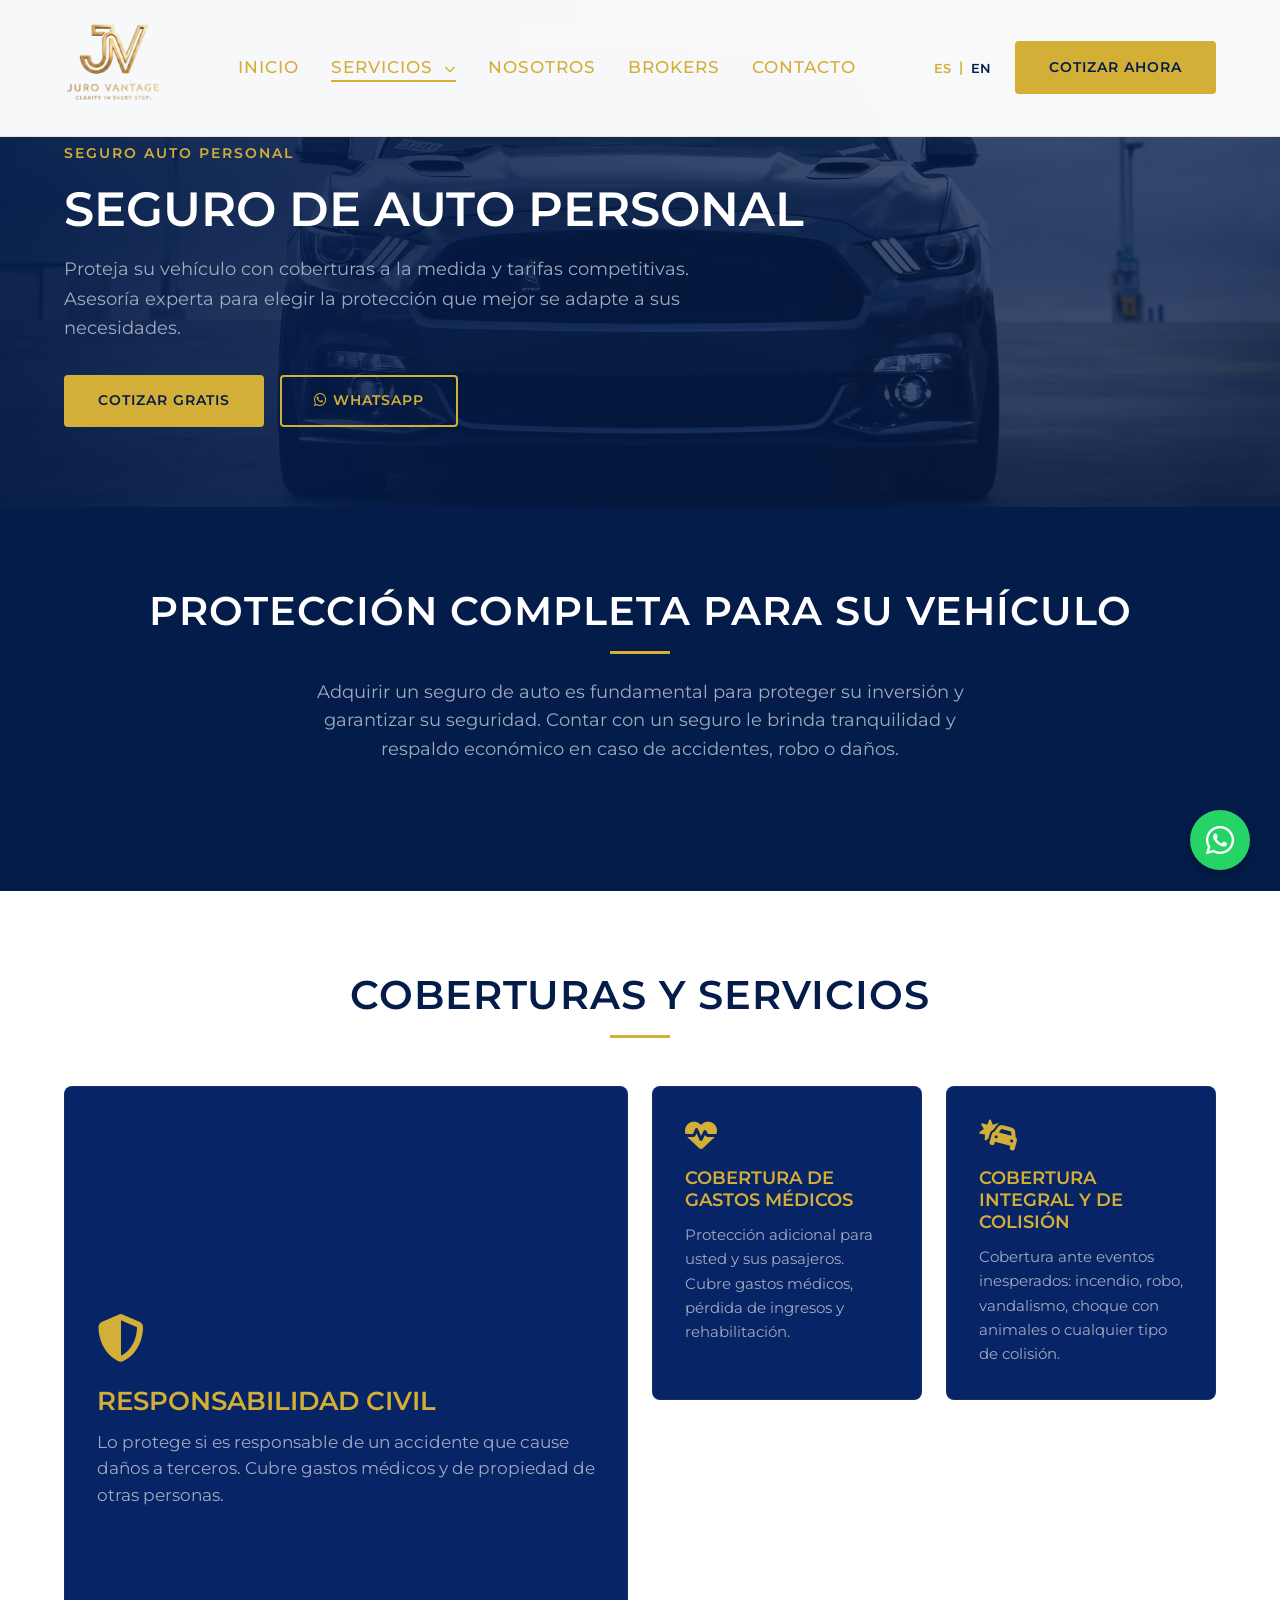
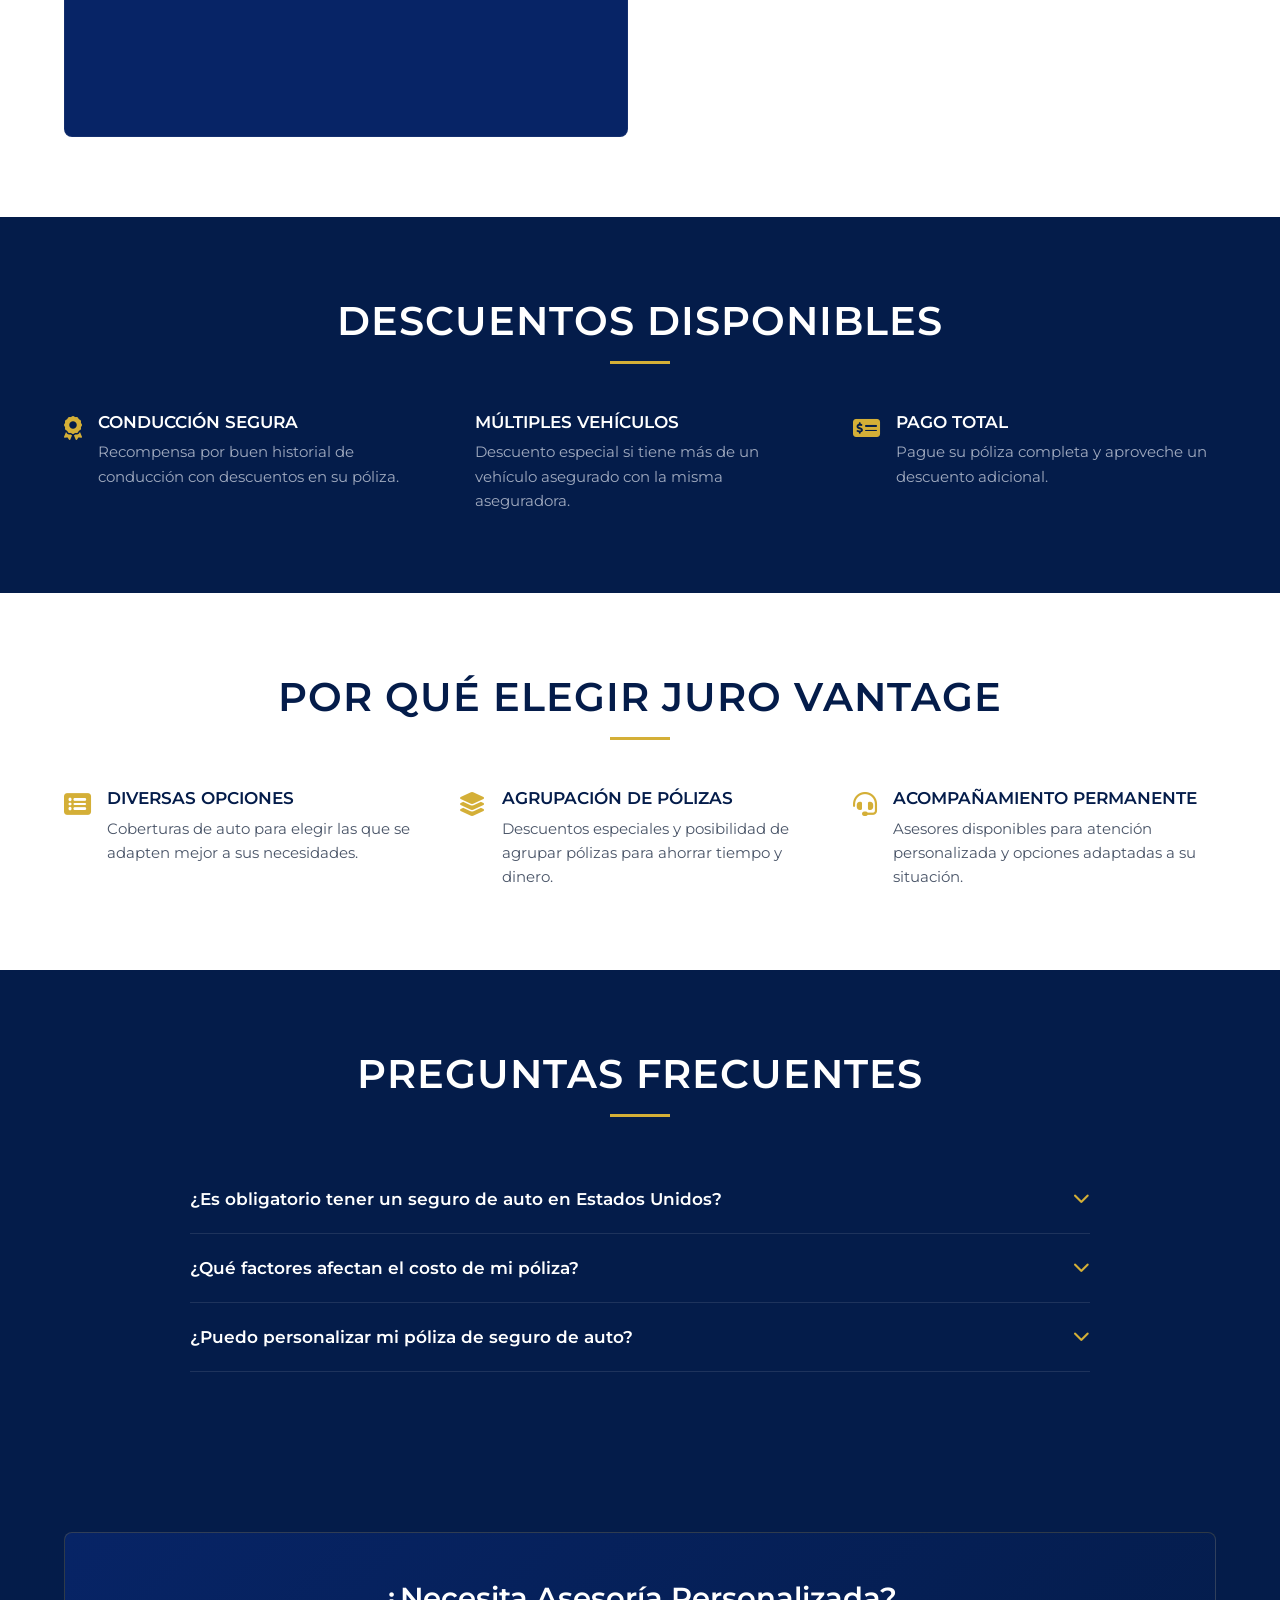
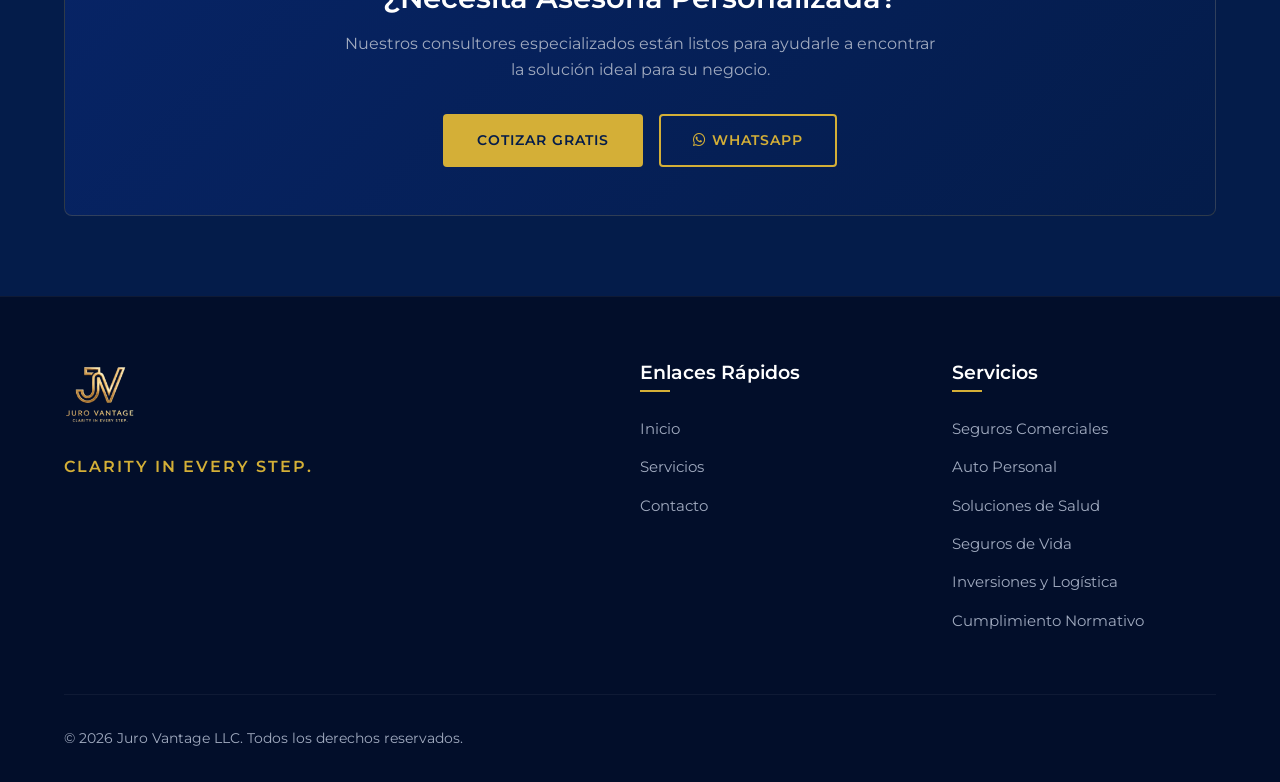
<file: servicios/auto-personal.html>
<!DOCTYPE html>
<html lang="es">
<head>
    <meta charset="UTF-8">
    <meta name="viewport" content="width=device-width, initial-scale=1.0">
    <title>Auto Personal | Juro Vantage</title>
    <meta name="description" content="Seguro de auto personal con coberturas a la medida y tarifas competitivas.">
    <link rel="icon" type="image/png" href="../assets/logo.png">
    <link rel="preconnect" href="https://fonts.googleapis.com">
    <link rel="preconnect" href="https://fonts.gstatic.com" crossorigin>
    <link href="https://fonts.googleapis.com/css2?family=Montserrat:wght@300;400;500;600;700&family=Playfair+Display:wght@600;700&display=swap" rel="stylesheet">
    <link rel="stylesheet" href="https://cdnjs.cloudflare.com/ajax/libs/font-awesome/6.4.0/css/all.min.css">
    <link rel="stylesheet" href="../css/styles.css">
    <link rel="stylesheet" href="../css/service-page.css">
</head>
<body>
    <header class="header">
        <div class="container header-container">
            <div class="logo"><a href="../index.html"><img src="../assets/logo.png" alt="Juro Vantage Logo" class="logo-img"></a></div>
            <nav class="nav-menu">
                <ul class="nav-list">
                    <li><a href="../index.html" class="nav-link" data-i18n="nav.home">Inicio</a></li>
                    <li class="nav-item-dropdown">
                        <a href="../index.html#services" class="nav-link active" data-i18n="nav.services">Servicios <i class="fas fa-chevron-down dropdown-caret"></i></a>
                        <div class="nav-dropdown"><ul>
                            <li><a href="seguros-comerciales.html" class="dropdown-link"><i class="fas fa-truck"></i> <span data-i18n="services.commercial.title">Seguros Comerciales</span></a></li>
                            <li><a href="auto-personal.html" class="dropdown-link"><i class="fas fa-car"></i> <span data-i18n="services.auto.title">Auto Personal</span></a></li>
                            <li><a href="soluciones-salud.html" class="dropdown-link"><i class="fas fa-heartbeat"></i> <span data-i18n="services.health.title">Soluciones de Salud</span></a></li>
                            <li><a href="seguros-vida.html" class="dropdown-link"><i class="fas fa-hand-holding-heart"></i> <span data-i18n="services.life.title">Seguros de Vida</span></a></li>
                            <li><a href="inversiones-logistica.html" class="dropdown-link"><i class="fas fa-chart-pie"></i> <span data-i18n="services.investments.title">Inversiones y Logística</span></a></li>
                            <li><a href="cumplimiento-normativo.html" class="dropdown-link"><i class="fas fa-balance-scale"></i> <span data-i18n="services.compliance.title">Cumplimiento Normativo</span></a></li>
                        </ul></div>
                    </li>
                    <li><a href="../index.html#about" class="nav-link" data-i18n="nav.about">Nosotros</a></li>
                    <li><a href="../index.html#partners" class="nav-link" data-i18n="nav.partners">Brokers</a></li>
                    <li><a href="../index.html#contact" class="nav-link" data-i18n="nav.contact">Contacto</a></li>
                </ul>
            </nav>
            <div class="header-actions">
                <div class="language-selector"><button class="lang-btn active" data-lang="es">ES</button><span class="lang-divider">|</span><button class="lang-btn" data-lang="en">EN</button></div>
                <a href="../index.html#contact" class="btn btn-primary" data-i18n="btn.schedule">Cotizar Ahora</a>
                <button class="mobile-toggle"><i class="fas fa-bars"></i></button>
            </div>
        </div>
    </header>

    <section class="service-hero service-hero--auto">
        <div class="service-hero-bg" aria-hidden="true"></div>
        <div class="service-hero-overlay"></div>
        <div class="container service-hero-container">
            <span class="service-hero-label" data-i18n="auto.hero.label">Seguro Auto Personal</span>
            <h1 class="service-hero-title" data-i18n="auto.hero.title">Seguro de Auto Personal</h1>
            <p class="service-hero-desc" data-i18n="auto.hero.desc"></p>
            <div class="service-hero-buttons">
                <a href="../index.html#contact" class="btn btn-primary" data-i18n="svc.common.quote">Cotizar Gratis</a>
                <a href="https://wa.me/16452310310" class="btn btn-outline" target="_blank"><i class="fab fa-whatsapp"></i> WhatsApp</a>
            </div>
        </div>
    </section>

    <section class="section bg-dark">
        <div class="container">
            <div class="section-header text-center">
                <h2 class="section-title" data-i18n="auto.intro.title">Protección Completa para su Vehículo</h2>
                <div class="divider"></div>
                <p class="section-desc" data-i18n="auto.intro.desc"></p>
            </div>
        </div>
    </section>

    <section class="section">
        <div class="container">
            <div class="section-header text-center">
                <h2 class="section-title" data-i18n="svc.common.coverage">Coberturas y Servicios</h2>
                <div class="divider"></div>
            </div>
            <div class="coverage-grid">
                <div class="coverage-card"><i class="fas fa-shield-alt"></i><h3 data-i18n="auto.cov.liability.title">Responsabilidad Civil</h3><p data-i18n="auto.cov.liability.desc"></p></div>
                <div class="coverage-card"><i class="fas fa-heartbeat"></i><h3 data-i18n="auto.cov.medical.title">Gastos Médicos</h3><p data-i18n="auto.cov.medical.desc"></p></div>
                <div class="coverage-card"><i class="fas fa-car-crash"></i><h3 data-i18n="auto.cov.comprehensive.title">Integral y Colisión</h3><p data-i18n="auto.cov.comprehensive.desc"></p></div>
            </div>
        </div>
    </section>

    <section class="section bg-dark">
        <div class="container">
            <div class="section-header text-center">
                <h2 class="section-title" data-i18n="auto.discounts.title">Descuentos Disponibles</h2>
                <div class="divider"></div>
            </div>
            <div class="benefits-grid">
                <div class="benefit-item"><i class="fas fa-award"></i><div><h4 data-i18n="auto.discounts.safe.title">Conducción Segura</h4><p data-i18n="auto.discounts.safe.desc"></p></div></div>
                <div class="benefit-item"><i class="fas fa-cars"></i><div><h4 data-i18n="auto.discounts.multi.title">Múltiples Vehículos</h4><p data-i18n="auto.discounts.multi.desc"></p></div></div>
                <div class="benefit-item"><i class="fas fa-money-check-alt"></i><div><h4 data-i18n="auto.discounts.fullpay.title">Pago Total</h4><p data-i18n="auto.discounts.fullpay.desc"></p></div></div>
            </div>
        </div>
    </section>

    <section class="section section-light">
        <div class="container">
            <div class="section-header text-center">
                <h2 class="section-title" data-i18n="svc.common.why">Por qué Elegir Juro Vantage</h2>
                <div class="divider"></div>
            </div>
            <div class="benefits-grid">
                <div class="benefit-item"><i class="fas fa-list-alt"></i><div><h4 data-i18n="auto.why.options.title">Diversas Opciones</h4><p data-i18n="auto.why.options.desc"></p></div></div>
                <div class="benefit-item"><i class="fas fa-layer-group"></i><div><h4 data-i18n="auto.why.bundle.title">Agrupación de Pólizas</h4><p data-i18n="auto.why.bundle.desc"></p></div></div>
                <div class="benefit-item"><i class="fas fa-headset"></i><div><h4 data-i18n="auto.why.support.title">Acompañamiento Permanente</h4><p data-i18n="auto.why.support.desc"></p></div></div>
            </div>
        </div>
    </section>

    <section class="section bg-dark">
        <div class="container">
            <div class="section-header text-center">
                <h2 class="section-title" data-i18n="svc.common.faq">Preguntas Frecuentes</h2>
                <div class="divider"></div>
            </div>
            <div class="faq-list">
                <div class="faq-item"><button class="faq-question"><span data-i18n="auto.faq.q1"></span><i class="fas fa-chevron-down"></i></button><div class="faq-answer"><p data-i18n="auto.faq.a1"></p></div></div>
                <div class="faq-item"><button class="faq-question"><span data-i18n="auto.faq.q2"></span><i class="fas fa-chevron-down"></i></button><div class="faq-answer"><p data-i18n="auto.faq.a2"></p></div></div>
                <div class="faq-item"><button class="faq-question"><span data-i18n="auto.faq.q3"></span><i class="fas fa-chevron-down"></i></button><div class="faq-answer"><p data-i18n="auto.faq.a3"></p></div></div>
            </div>
        </div>
    </section>

    <section class="section bg-dark">
        <div class="container">
            <div class="service-cta">
                <h3 data-i18n="svc.common.cta_title">¿Necesita Asesoría Personalizada?</h3>
                <p data-i18n="svc.common.cta_desc"></p>
                <div class="service-cta-buttons">
                    <a href="../index.html#contact" class="btn btn-primary" data-i18n="svc.common.quote">Cotizar Gratis</a>
                    <a href="https://wa.me/16452310310" class="btn btn-outline" target="_blank"><i class="fab fa-whatsapp"></i> WhatsApp</a>
                </div>
            </div>
        </div>
    </section>

    <footer class="footer">
        <div class="container">
            <div class="footer-grid">
                <div class="footer-brand"><img src="../assets/logo.png" alt="Juro Vantage" class="footer-logo"><p class="footer-slogan">CLARITY IN EVERY STEP.</p></div>
                <div class="footer-links"><h4 data-i18n="footer.links">Enlaces Rápidos</h4><ul><li><a href="../index.html" data-i18n="nav.home">Inicio</a></li><li><a href="../index.html#services" data-i18n="nav.services">Servicios</a></li><li><a href="../index.html#contact" data-i18n="nav.contact">Contacto</a></li></ul></div>
                <div class="footer-services"><h4 data-i18n="footer.services">Servicios</h4><ul>
                    <li><a href="seguros-comerciales.html" data-i18n="services.commercial.title">Seguros Comerciales</a></li>
                    <li><a href="auto-personal.html" data-i18n="services.auto.title">Auto Personal</a></li>
                    <li><a href="soluciones-salud.html" data-i18n="services.health.title">Soluciones de Salud</a></li>
                    <li><a href="seguros-vida.html" data-i18n="services.life.title">Seguros de Vida</a></li>
                    <li><a href="inversiones-logistica.html" data-i18n="services.investments.title">Inversiones y Logística</a></li>
                    <li><a href="cumplimiento-normativo.html" data-i18n="services.compliance.title">Cumplimiento Normativo</a></li>
                </ul></div>
            </div>
            <div class="footer-bottom"><p>&copy; 2026 Juro Vantage LLC. <span data-i18n="footer.rights">Todos los derechos reservados.</span></p></div>
        </div>
    </footer>

    <a href="https://wa.me/16452310310" class="whatsapp-float" target="_blank" aria-label="Contactar por WhatsApp"><i class="fab fa-whatsapp"></i></a>
    <script src="../js/i18n.js"></script>
    <script src="../js/services-i18n.js"></script>
    <script src="../js/main.js"></script>
</body>
</html>
</file>
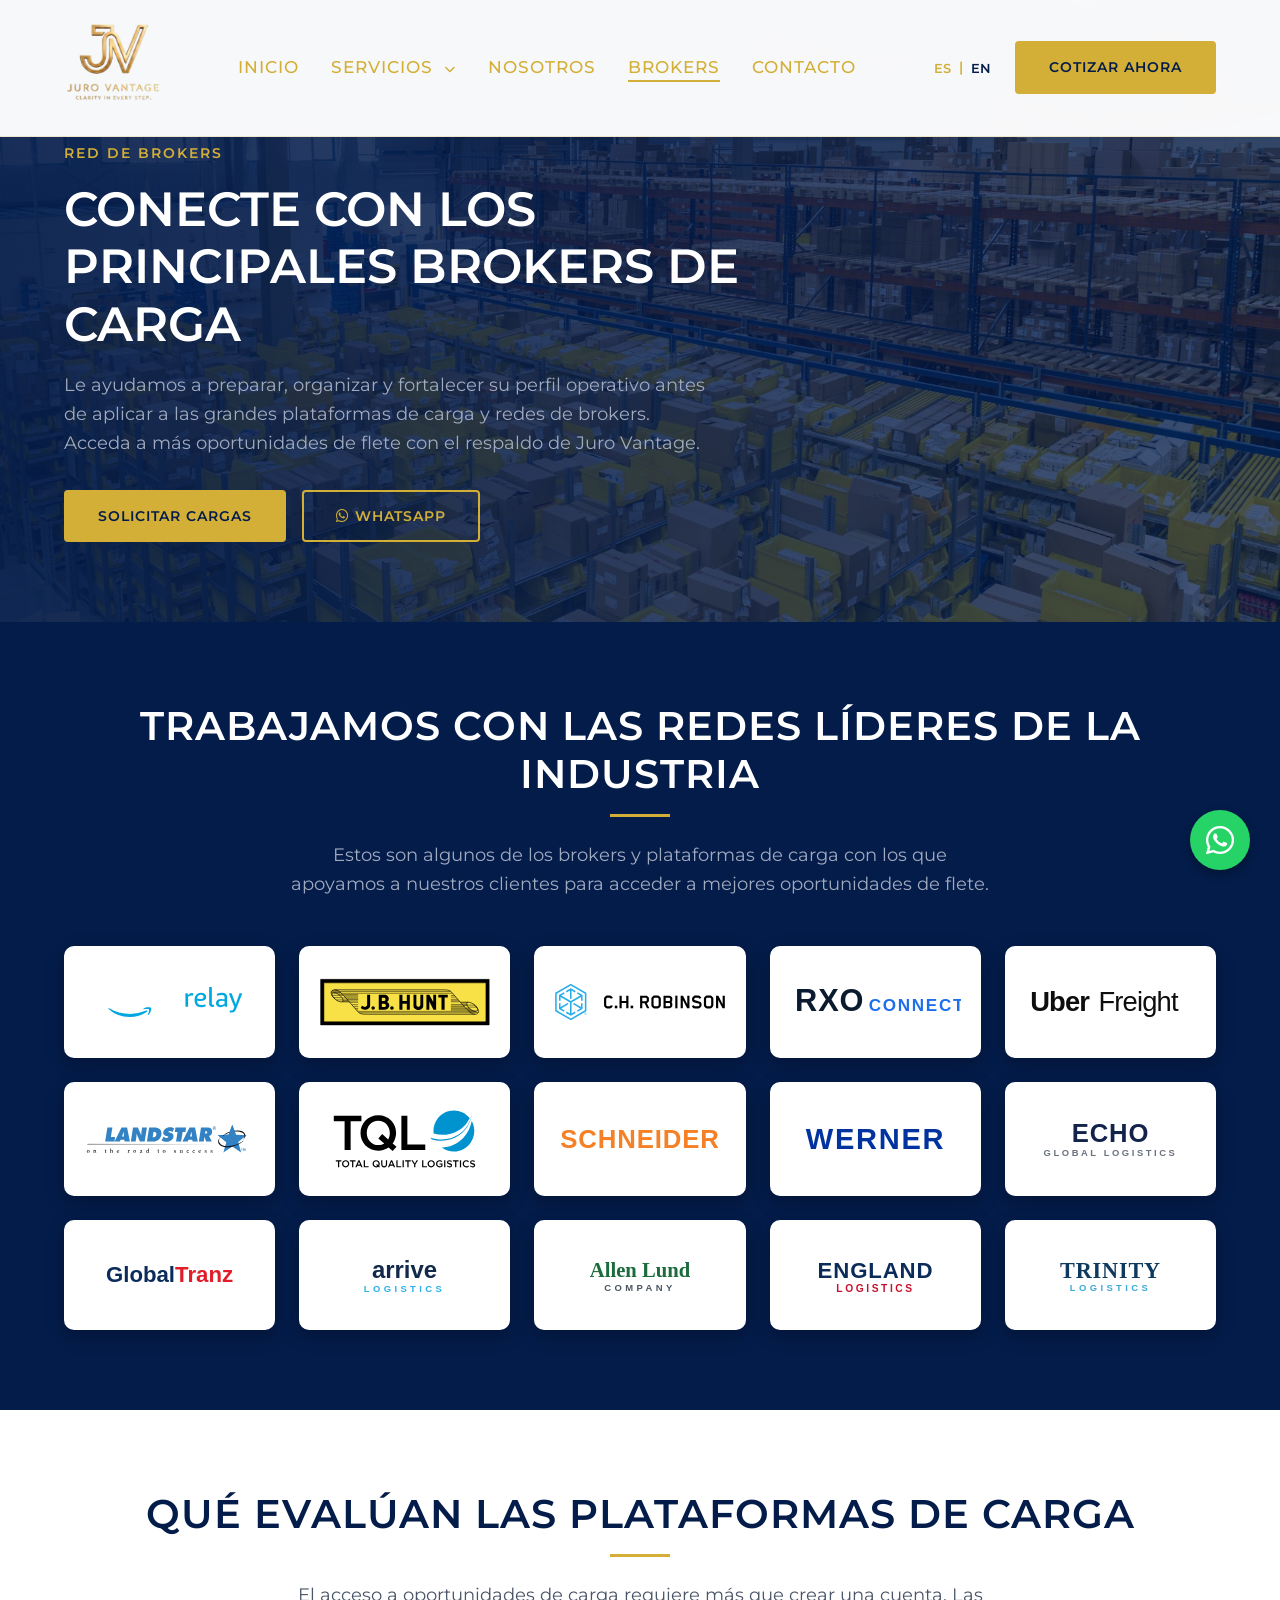
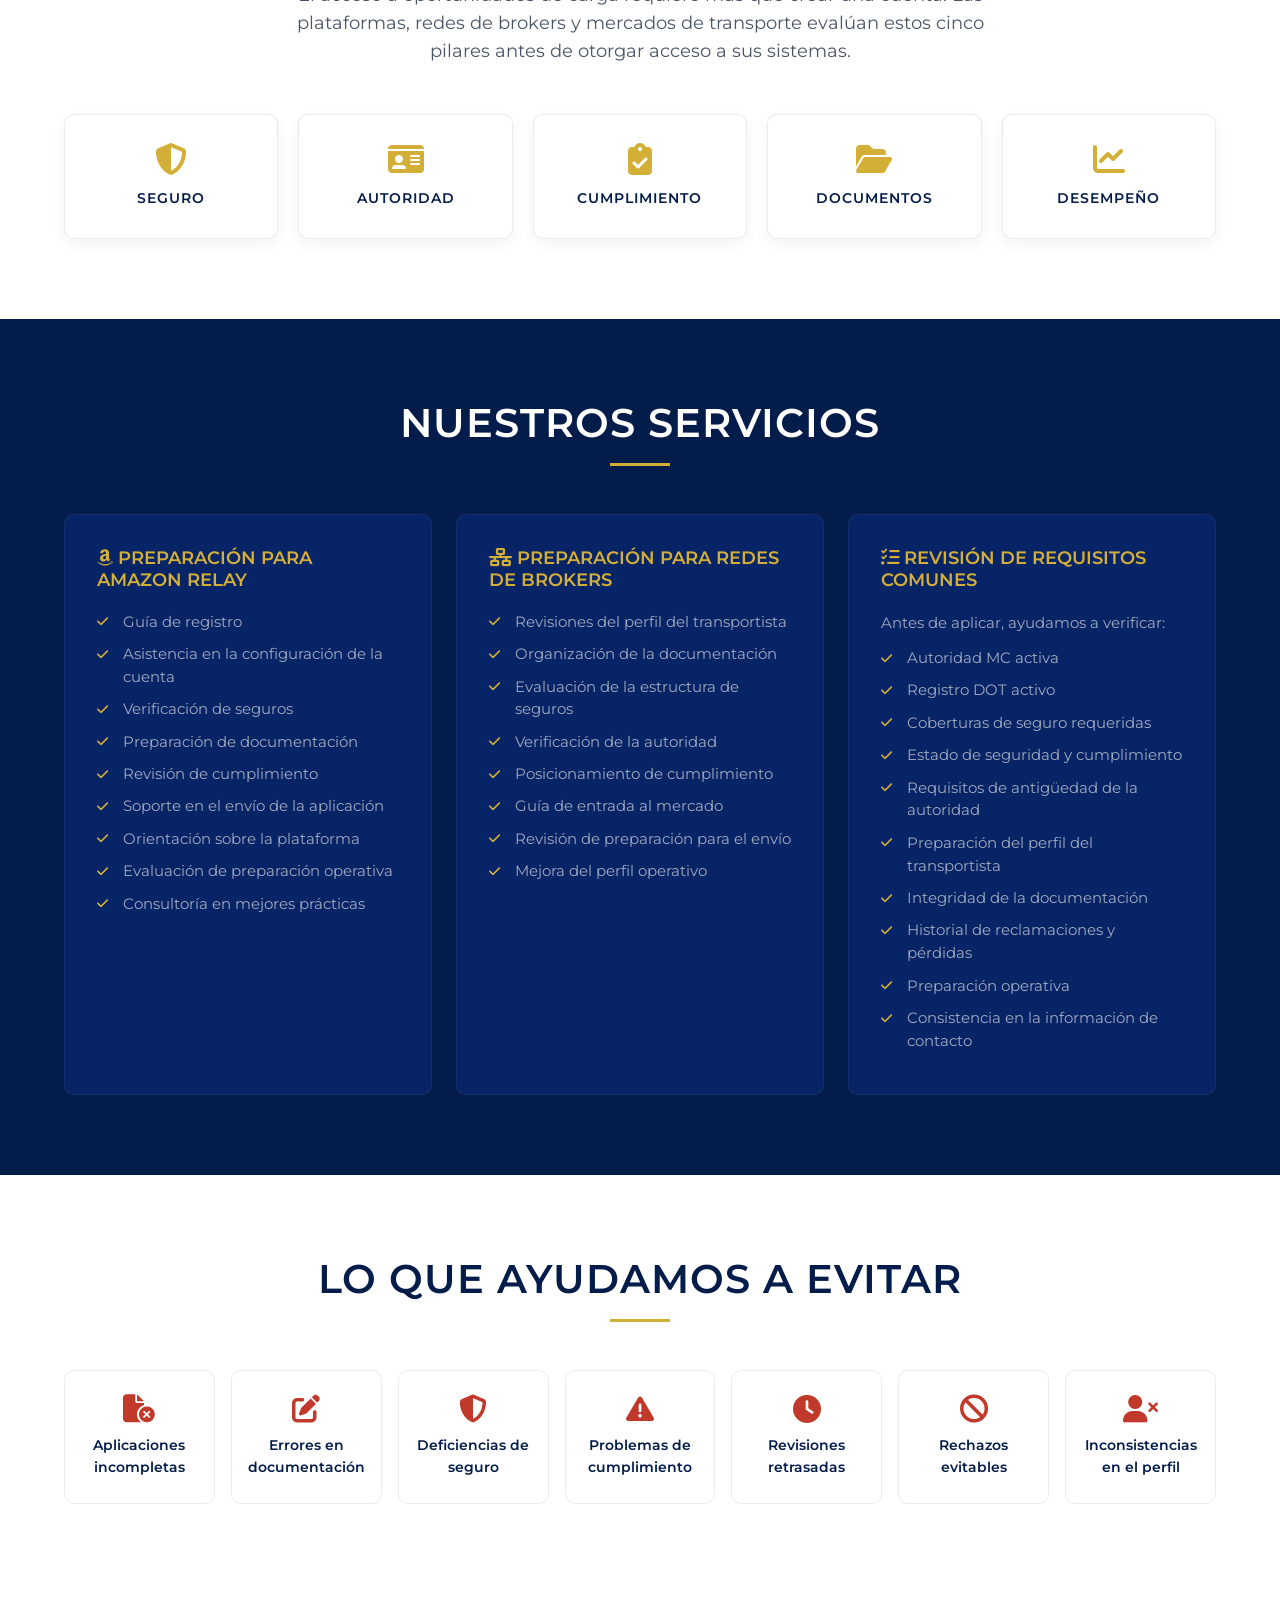
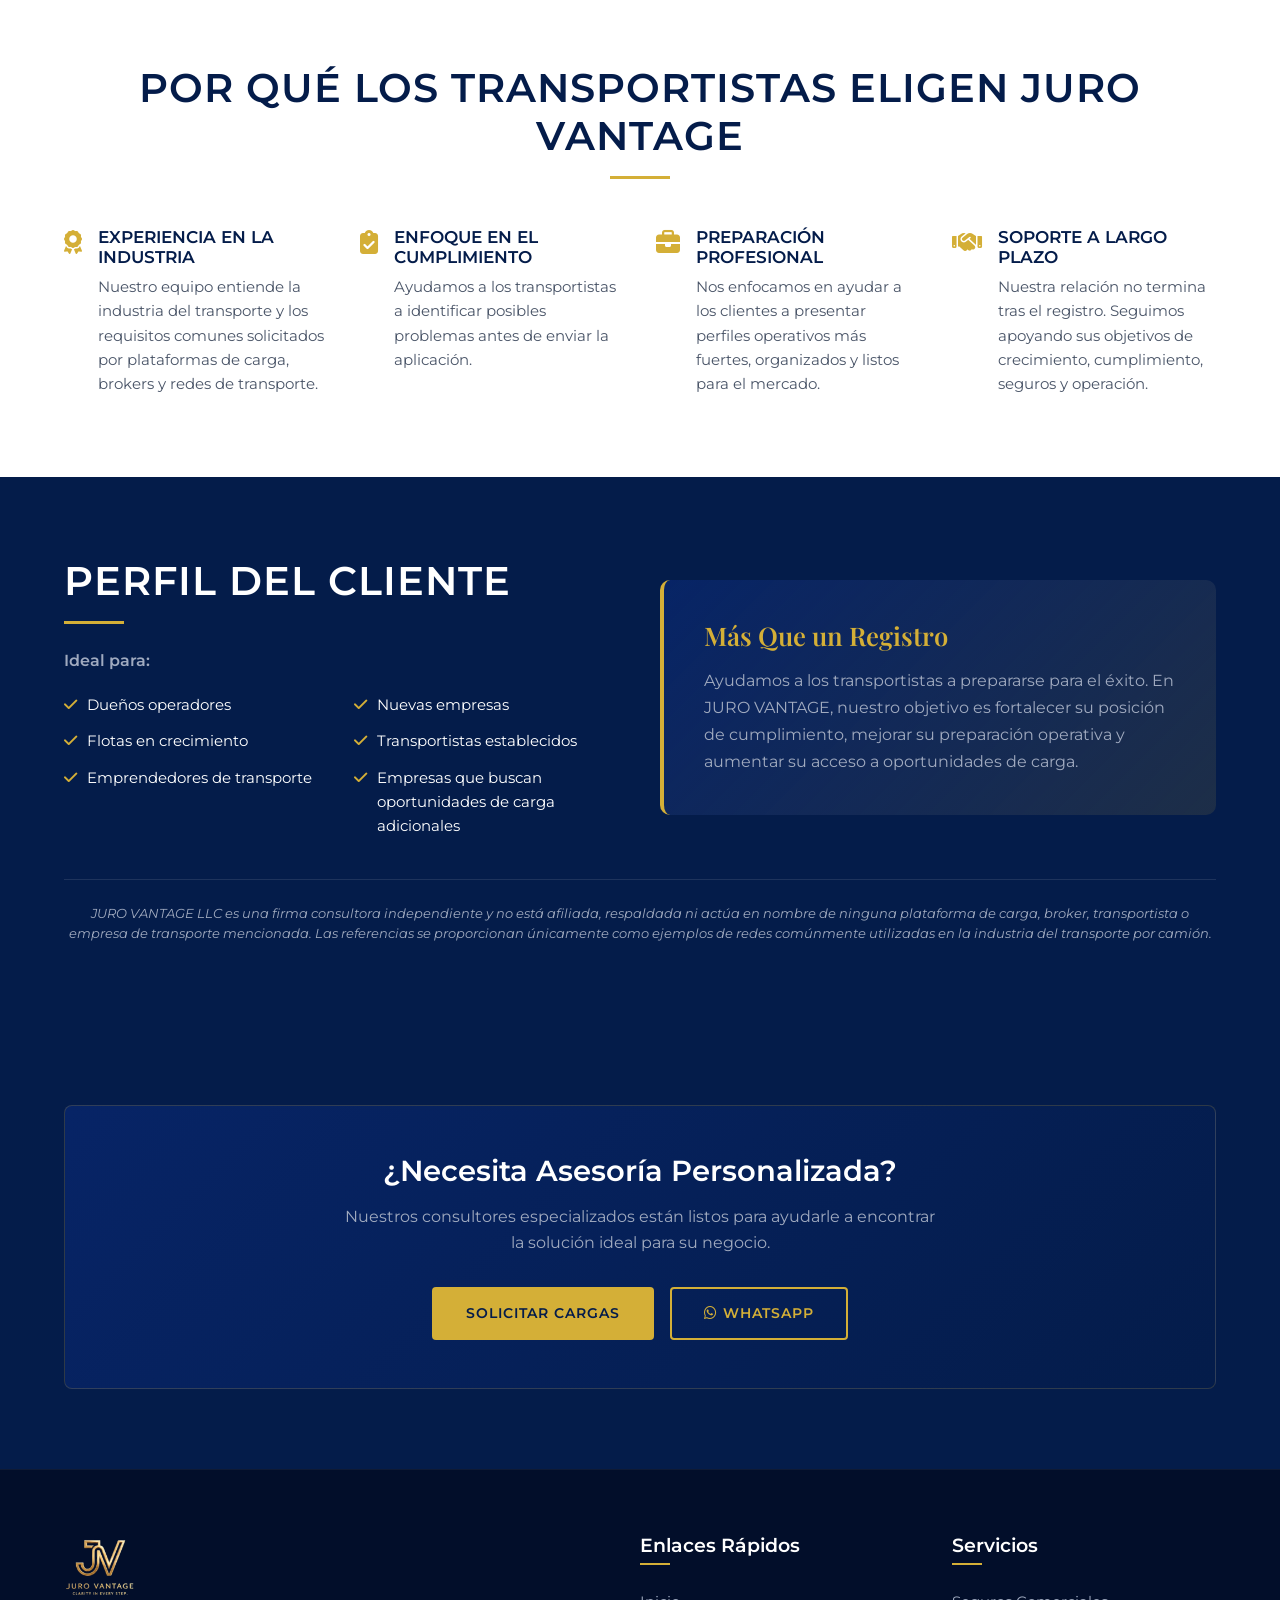
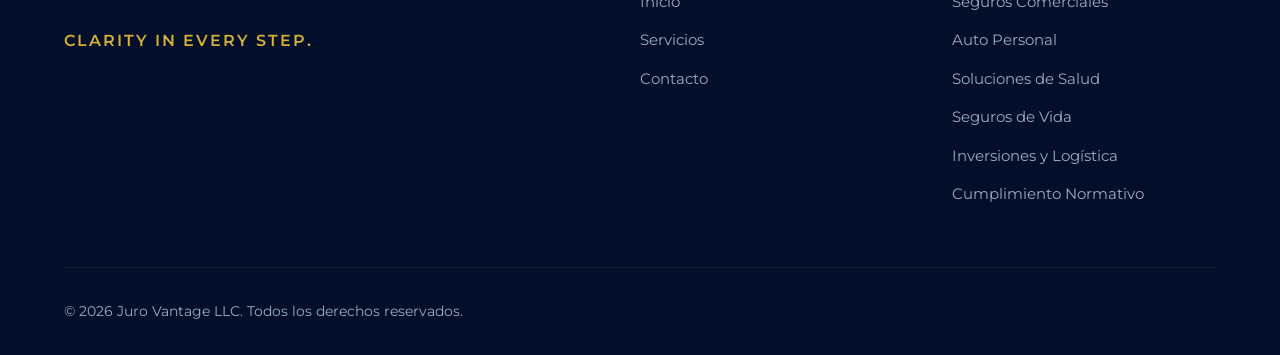
<file: servicios/brokers.html>
<!DOCTYPE html>
<html lang="es">
<head>
    <meta charset="UTF-8">
    <meta name="viewport" content="width=device-width, initial-scale=1.0">
    <title>Brokers | Juro Vantage</title>
    <meta name="description" content="Conecte con los principales brokers de carga. Preparamos su perfil operativo para acceder a más oportunidades de flete.">
    <link rel="icon" type="image/png" href="../assets/logo.png">
    <link rel="preconnect" href="https://fonts.googleapis.com">
    <link rel="preconnect" href="https://fonts.gstatic.com" crossorigin>
    <link href="https://fonts.googleapis.com/css2?family=Montserrat:wght@300;400;500;600;700&family=Playfair+Display:wght@600;700&display=swap" rel="stylesheet">
    <link rel="stylesheet" href="https://cdnjs.cloudflare.com/ajax/libs/font-awesome/6.4.0/css/all.min.css">
    <link rel="stylesheet" href="../css/styles.css">
    <link rel="stylesheet" href="../css/service-page.css">
</head>
<body>
    <header class="header">
        <div class="container header-container">
            <div class="logo">
                <a href="../index.html"><img src="../assets/logo.png" alt="Juro Vantage Logo" class="logo-img"></a>
            </div>
            <nav class="nav-menu">
                <ul class="nav-list">
                    <li><a href="../index.html" class="nav-link" data-i18n="nav.home">Inicio</a></li>
                    <li class="nav-item-dropdown">
                        <a href="../index.html#services" class="nav-link" data-i18n="nav.services">Servicios <i class="fas fa-chevron-down dropdown-caret"></i></a>
                        <div class="nav-dropdown">
                            <ul>
                                <li><a href="seguros-comerciales.html" class="dropdown-link"><i class="fas fa-truck"></i> <span data-i18n="services.commercial.title">Seguros Comerciales</span></a></li>
                                <li><a href="auto-personal.html" class="dropdown-link"><i class="fas fa-car"></i> <span data-i18n="services.auto.title">Auto Personal</span></a></li>
                                <li><a href="soluciones-salud.html" class="dropdown-link"><i class="fas fa-heartbeat"></i> <span data-i18n="services.health.title">Soluciones de Salud</span></a></li>
                                <li><a href="seguros-vida.html" class="dropdown-link"><i class="fas fa-hand-holding-heart"></i> <span data-i18n="services.life.title">Seguros de Vida</span></a></li>
                                <li><a href="inversiones-logistica.html" class="dropdown-link"><i class="fas fa-chart-pie"></i> <span data-i18n="services.investments.title">Inversiones y Logística</span></a></li>
                                <li><a href="cumplimiento-normativo.html" class="dropdown-link"><i class="fas fa-balance-scale"></i> <span data-i18n="services.compliance.title">Cumplimiento Normativo</span></a></li>
                            </ul>
                        </div>
                    </li>
                    <li><a href="../index.html#about" class="nav-link" data-i18n="nav.about">Nosotros</a></li>
                    <li><a href="../index.html#partners" class="nav-link active" data-i18n="nav.partners">Brokers</a></li>
                    <li><a href="../index.html#contact" class="nav-link" data-i18n="nav.contact">Contacto</a></li>
                </ul>
            </nav>
            <div class="header-actions">
                <div class="language-selector">
                    <button class="lang-btn active" data-lang="es">ES</button>
                    <span class="lang-divider">|</span>
                    <button class="lang-btn" data-lang="en">EN</button>
                </div>
                <a href="../index.html#contact" class="btn btn-primary" data-i18n="btn.schedule">Cotizar Ahora</a>
                <button class="mobile-toggle"><i class="fas fa-bars"></i></button>
            </div>
        </div>
    </header>

    <section class="service-hero service-hero--brokers">
        <div class="service-hero-bg" aria-hidden="true"></div>
        <div class="service-hero-overlay"></div>
        <div class="container service-hero-container">
            <span class="service-hero-label" data-i18n="brokers.hero.label">Red de Brokers</span>
            <h1 class="service-hero-title" data-i18n="brokers.hero.title">Conecte con los Principales Brokers de Carga</h1>
            <p class="service-hero-desc" data-i18n="brokers.hero.desc">Le ayudamos a preparar, organizar y fortalecer su perfil operativo antes de aplicar a las grandes plataformas de carga y redes de brokers.</p>
            <div class="service-hero-buttons">
                <a href="../index.html#contact" class="btn btn-primary" data-i18n="brokers.cta">Solicitar Cargas</a>
                <a href="https://wa.me/16452310310" class="btn btn-outline" target="_blank"><i class="fab fa-whatsapp"></i> WhatsApp</a>
            </div>
        </div>
    </section>

    <section class="section bg-dark">
        <div class="container">
            <div class="section-header text-center">
                <h2 class="section-title" data-i18n="brokers.intro.title">Trabajamos con las Redes Líderes de la Industria</h2>
                <div class="divider"></div>
                <p class="section-desc" data-i18n="brokers.intro.desc">Estos son algunos de los brokers y plataformas de carga con los que apoyamos a nuestros clientes para acceder a mejores oportunidades de flete.</p>
            </div>
            <div class="broker-grid">
                <div class="broker-card reveal"><img src="../assets/partners/amazon-relay.svg" alt="Amazon Relay"></div>
                <div class="broker-card reveal"><img src="../assets/partners/jb-hunt.svg" alt="J.B. Hunt 360"></div>
                <div class="broker-card reveal"><img src="../assets/partners/ch-robinson.svg" alt="C.H. Robinson"></div>
                <div class="broker-card reveal"><img src="../assets/partners/rxo.svg" alt="RXO Connect"></div>
                <div class="broker-card reveal"><img src="../assets/partners/uber-freight.svg" alt="Uber Freight"></div>
                <div class="broker-card reveal"><img src="../assets/partners/landstar.svg" alt="Landstar"></div>
                <div class="broker-card reveal"><img src="../assets/partners/tql.svg" alt="TQL"></div>
                <div class="broker-card reveal"><img src="../assets/partners/schneider.svg" alt="Schneider"></div>
                <div class="broker-card reveal"><img src="../assets/partners/werner.svg" alt="Werner"></div>
                <div class="broker-card reveal"><img src="../assets/partners/echo-global.svg" alt="Echo Global Logistics"></div>
                <div class="broker-card reveal"><img src="../assets/partners/globaltranz.svg" alt="GlobalTranz"></div>
                <div class="broker-card reveal"><img src="../assets/partners/arrive-logistics.svg" alt="Arrive Logistics"></div>
                <div class="broker-card reveal"><img src="../assets/partners/allen-lund.svg" alt="Allen Lund Company"></div>
                <div class="broker-card reveal"><img src="../assets/partners/england-logistics.svg" alt="England Logistics"></div>
                <div class="broker-card reveal"><img src="../assets/partners/trinity-logistics.svg" alt="Trinity Logistics"></div>
            </div>
        </div>
    </section>

    <section class="section">
        <div class="container">
            <div class="section-header text-center">
                <h2 class="section-title" data-i18n="brokers.readiness.title">Qué Evalúan las Plataformas de Carga</h2>
                <div class="divider"></div>
                <p class="section-desc" data-i18n="brokers.readiness.desc">El acceso a oportunidades de carga requiere más que crear una cuenta.</p>
            </div>
            <div class="readiness-grid">
                <div class="readiness-item reveal"><i class="fas fa-shield-alt"></i><span data-i18n="brokers.pillar.insurance">Seguro</span></div>
                <div class="readiness-item reveal"><i class="fas fa-id-card"></i><span data-i18n="brokers.pillar.authority">Autoridad</span></div>
                <div class="readiness-item reveal"><i class="fas fa-clipboard-check"></i><span data-i18n="brokers.pillar.compliance">Cumplimiento</span></div>
                <div class="readiness-item reveal"><i class="fas fa-folder-open"></i><span data-i18n="brokers.pillar.documents">Documentos</span></div>
                <div class="readiness-item reveal"><i class="fas fa-chart-line"></i><span data-i18n="brokers.pillar.performance">Desempeño</span></div>
            </div>
        </div>
    </section>

    <section class="section bg-dark">
        <div class="container">
            <div class="section-header text-center">
                <h2 class="section-title" data-i18n="brokers.services.title">Nuestros Servicios</h2>
                <div class="divider"></div>
            </div>
            <div class="broker-services-grid">
                <div class="broker-service-card">
                    <h3><i class="fab fa-amazon"></i> <span data-i18n="brokers.amazon.title">Preparación para Amazon Relay</span></h3>
                    <ul>
                        <li data-i18n="brokers.amazon.1">Guía de registro</li>
                        <li data-i18n="brokers.amazon.2">Asistencia en la configuración de la cuenta</li>
                        <li data-i18n="brokers.amazon.3">Verificación de seguros</li>
                        <li data-i18n="brokers.amazon.4">Preparación de documentación</li>
                        <li data-i18n="brokers.amazon.5">Revisión de cumplimiento</li>
                        <li data-i18n="brokers.amazon.6">Soporte en el envío de la aplicación</li>
                        <li data-i18n="brokers.amazon.7">Orientación sobre la plataforma</li>
                        <li data-i18n="brokers.amazon.8">Evaluación de preparación operativa</li>
                        <li data-i18n="brokers.amazon.9">Consultoría en mejores prácticas</li>
                    </ul>
                </div>
                <div class="broker-service-card">
                    <h3><i class="fas fa-network-wired"></i> <span data-i18n="brokers.network.title">Preparación para Redes de Brokers</span></h3>
                    <ul>
                        <li data-i18n="brokers.network.1">Revisiones del perfil del transportista</li>
                        <li data-i18n="brokers.network.2">Organización de la documentación</li>
                        <li data-i18n="brokers.network.3">Evaluación de la estructura de seguros</li>
                        <li data-i18n="brokers.network.4">Verificación de la autoridad</li>
                        <li data-i18n="brokers.network.5">Posicionamiento de cumplimiento</li>
                        <li data-i18n="brokers.network.6">Guía de entrada al mercado</li>
                        <li data-i18n="brokers.network.7">Revisión de preparación para el envío</li>
                        <li data-i18n="brokers.network.8">Mejora del perfil operativo</li>
                    </ul>
                </div>
                <div class="broker-service-card">
                    <h3><i class="fas fa-tasks"></i> <span data-i18n="brokers.requirements.title">Revisión de Requisitos Comunes</span></h3>
                    <p class="broker-service-intro" data-i18n="brokers.requirements.intro">Antes de aplicar, ayudamos a verificar:</p>
                    <ul>
                        <li data-i18n="brokers.requirements.1">Autoridad MC activa</li>
                        <li data-i18n="brokers.requirements.2">Registro DOT activo</li>
                        <li data-i18n="brokers.requirements.3">Coberturas de seguro requeridas</li>
                        <li data-i18n="brokers.requirements.4">Estado de seguridad y cumplimiento</li>
                        <li data-i18n="brokers.requirements.5">Requisitos de antigüedad de la autoridad</li>
                        <li data-i18n="brokers.requirements.6">Preparación del perfil del transportista</li>
                        <li data-i18n="brokers.requirements.7">Integridad de la documentación</li>
                        <li data-i18n="brokers.requirements.8">Historial de reclamaciones y pérdidas</li>
                        <li data-i18n="brokers.requirements.9">Preparación operativa</li>
                        <li data-i18n="brokers.requirements.10">Consistencia en la información de contacto</li>
                    </ul>
                </div>
            </div>
        </div>
    </section>

    <section class="section">
        <div class="container">
            <div class="section-header text-center">
                <h2 class="section-title" data-i18n="brokers.avoid.title">Lo Que Ayudamos a Evitar</h2>
                <div class="divider"></div>
            </div>
            <div class="avoid-grid">
                <div class="avoid-item reveal"><i class="fas fa-file-circle-xmark"></i><span data-i18n="brokers.avoid.1">Aplicaciones incompletas</span></div>
                <div class="avoid-item reveal"><i class="fas fa-pen-to-square"></i><span data-i18n="brokers.avoid.2">Errores en documentación</span></div>
                <div class="avoid-item reveal"><i class="fas fa-shield-halved"></i><span data-i18n="brokers.avoid.3">Deficiencias de seguro</span></div>
                <div class="avoid-item reveal"><i class="fas fa-triangle-exclamation"></i><span data-i18n="brokers.avoid.4">Problemas de cumplimiento</span></div>
                <div class="avoid-item reveal"><i class="fas fa-clock"></i><span data-i18n="brokers.avoid.5">Revisiones retrasadas</span></div>
                <div class="avoid-item reveal"><i class="fas fa-ban"></i><span data-i18n="brokers.avoid.6">Rechazos evitables</span></div>
                <div class="avoid-item reveal"><i class="fas fa-user-xmark"></i><span data-i18n="brokers.avoid.7">Inconsistencias en el perfil</span></div>
            </div>
        </div>
    </section>

    <section class="section section-light">
        <div class="container">
            <div class="section-header text-center">
                <h2 class="section-title" data-i18n="brokers.why.title">Por Qué los Transportistas Eligen Juro Vantage</h2>
                <div class="divider"></div>
            </div>
            <div class="benefits-grid">
                <div class="benefit-item"><i class="fas fa-award"></i><div><h4 data-i18n="brokers.why.1.title">Experiencia en la Industria</h4><p data-i18n="brokers.why.1.desc"></p></div></div>
                <div class="benefit-item"><i class="fas fa-clipboard-check"></i><div><h4 data-i18n="brokers.why.2.title">Enfoque en el Cumplimiento</h4><p data-i18n="brokers.why.2.desc"></p></div></div>
                <div class="benefit-item"><i class="fas fa-briefcase"></i><div><h4 data-i18n="brokers.why.3.title">Preparación Profesional</h4><p data-i18n="brokers.why.3.desc"></p></div></div>
                <div class="benefit-item"><i class="fas fa-handshake"></i><div><h4 data-i18n="brokers.why.4.title">Soporte a Largo Plazo</h4><p data-i18n="brokers.why.4.desc"></p></div></div>
            </div>
        </div>
    </section>

    <section class="section bg-dark">
        <div class="container">
            <div class="broker-profile">
                <div class="broker-profile-text">
                    <h2 class="section-title" data-i18n="brokers.profile.title">Perfil del Cliente</h2>
                    <div class="divider left"></div>
                    <p class="broker-profile-intro" data-i18n="brokers.profile.intro">Ideal para:</p>
                    <ul class="profile-list">
                        <li><i class="fas fa-check"></i> <span data-i18n="brokers.profile.1">Dueños operadores</span></li>
                        <li><i class="fas fa-check"></i> <span data-i18n="brokers.profile.2">Nuevas empresas</span></li>
                        <li><i class="fas fa-check"></i> <span data-i18n="brokers.profile.3">Flotas en crecimiento</span></li>
                        <li><i class="fas fa-check"></i> <span data-i18n="brokers.profile.4">Transportistas establecidos</span></li>
                        <li><i class="fas fa-check"></i> <span data-i18n="brokers.profile.5">Emprendedores de transporte</span></li>
                        <li><i class="fas fa-check"></i> <span data-i18n="brokers.profile.6">Empresas que buscan oportunidades de carga adicionales</span></li>
                    </ul>
                </div>
                <div class="broker-closing">
                    <h3 data-i18n="brokers.closing.title">Más Que un Registro</h3>
                    <p data-i18n="brokers.closing.desc">Ayudamos a los transportistas a prepararse para el éxito.</p>
                </div>
            </div>
            <p class="broker-disclaimer" data-i18n="brokers.disclaimer">JURO VANTAGE LLC es una firma consultora independiente y no está afiliada a ninguna plataforma, broker o empresa mencionada.</p>
        </div>
    </section>

    <section class="section bg-dark">
        <div class="container">
            <div class="service-cta">
                <h3 data-i18n="svc.common.cta_title">¿Necesita Asesoría Personalizada?</h3>
                <p data-i18n="svc.common.cta_desc">Nuestros consultores especializados están listos para ayudarle.</p>
                <div class="service-cta-buttons">
                    <a href="../index.html#contact" class="btn btn-primary" data-i18n="brokers.cta">Solicitar Cargas</a>
                    <a href="https://wa.me/16452310310" class="btn btn-outline" target="_blank"><i class="fab fa-whatsapp"></i> WhatsApp</a>
                </div>
            </div>
        </div>
    </section>

    <footer class="footer">
        <div class="container">
            <div class="footer-grid">
                <div class="footer-brand">
                    <img src="../assets/logo.png" alt="Juro Vantage" class="footer-logo">
                    <p class="footer-slogan">CLARITY IN EVERY STEP.</p>
                </div>
                <div class="footer-links">
                    <h4 data-i18n="footer.links">Enlaces Rápidos</h4>
                    <ul>
                        <li><a href="../index.html" data-i18n="nav.home">Inicio</a></li>
                        <li><a href="../index.html#services" data-i18n="nav.services">Servicios</a></li>
                        <li><a href="../index.html#contact" data-i18n="nav.contact">Contacto</a></li>
                    </ul>
                </div>
                <div class="footer-services">
                    <h4 data-i18n="footer.services">Servicios</h4>
                    <ul>
                        <li><a href="seguros-comerciales.html" data-i18n="services.commercial.title">Seguros Comerciales</a></li>
                        <li><a href="auto-personal.html" data-i18n="services.auto.title">Auto Personal</a></li>
                        <li><a href="soluciones-salud.html" data-i18n="services.health.title">Soluciones de Salud</a></li>
                        <li><a href="seguros-vida.html" data-i18n="services.life.title">Seguros de Vida</a></li>
                        <li><a href="inversiones-logistica.html" data-i18n="services.investments.title">Inversiones y Logística</a></li>
                        <li><a href="cumplimiento-normativo.html" data-i18n="services.compliance.title">Cumplimiento Normativo</a></li>
                    </ul>
                </div>
            </div>
            <div class="footer-bottom">
                <p>&copy; 2026 Juro Vantage LLC. <span data-i18n="footer.rights">Todos los derechos reservados.</span></p>
            </div>
        </div>
    </footer>

    <a href="https://wa.me/16452310310" class="whatsapp-float" target="_blank" aria-label="Contactar por WhatsApp"><i class="fab fa-whatsapp"></i></a>
    <script src="../js/i18n.js"></script>
    <script src="../js/services-i18n.js"></script>
    <script src="../js/main.js"></script>
</body>
</html>
</file>
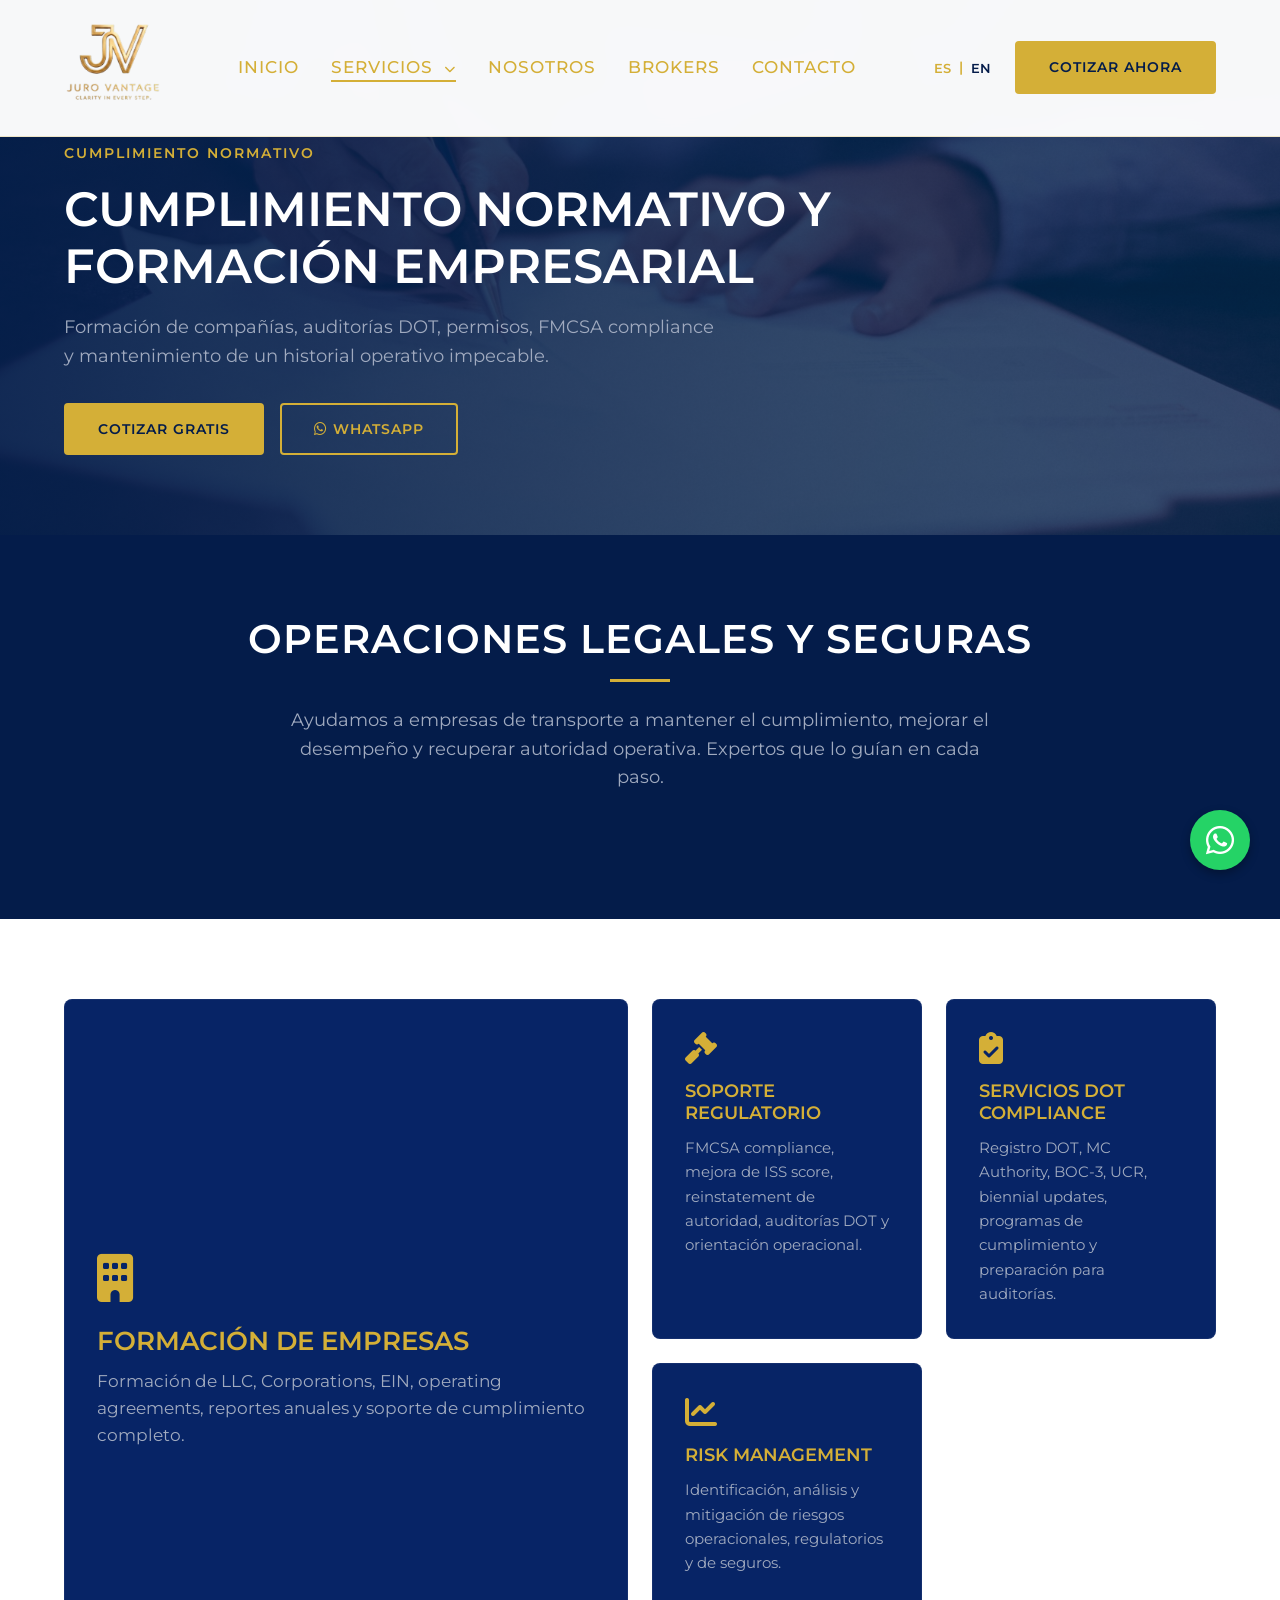
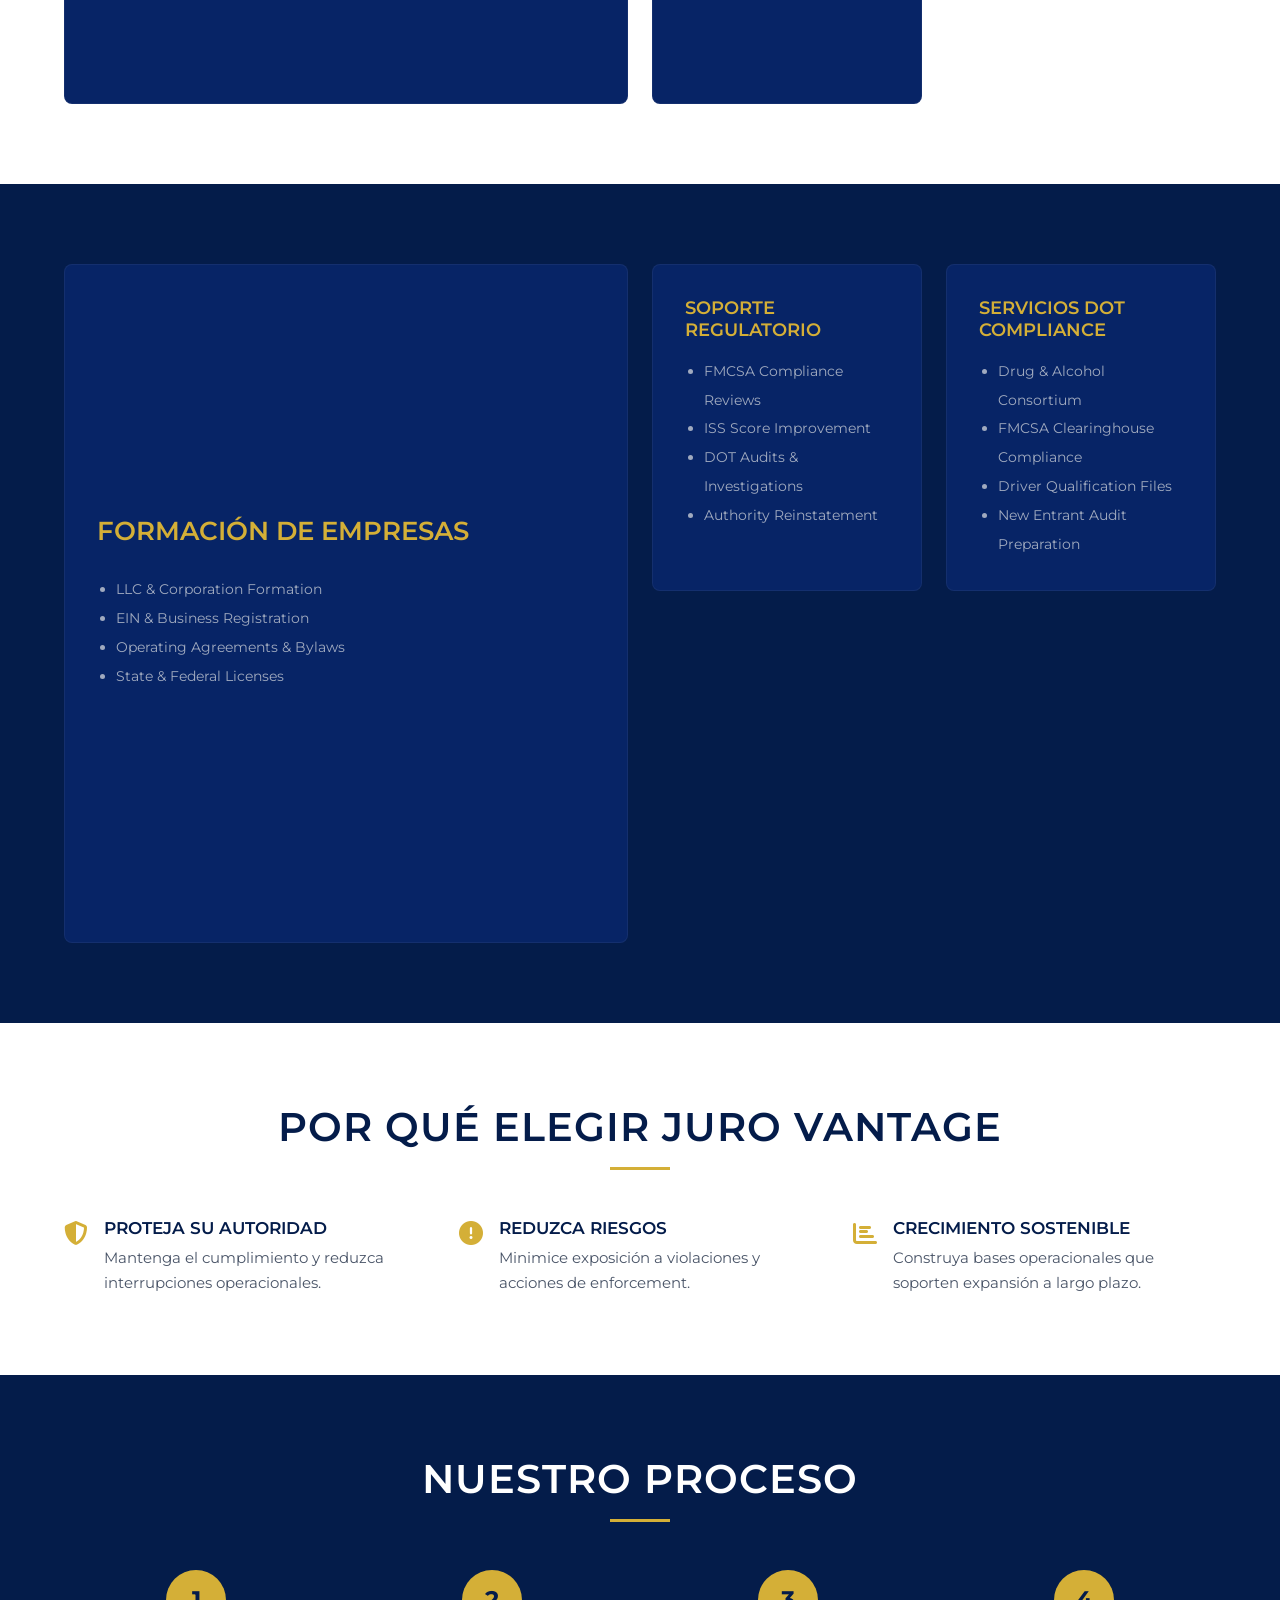
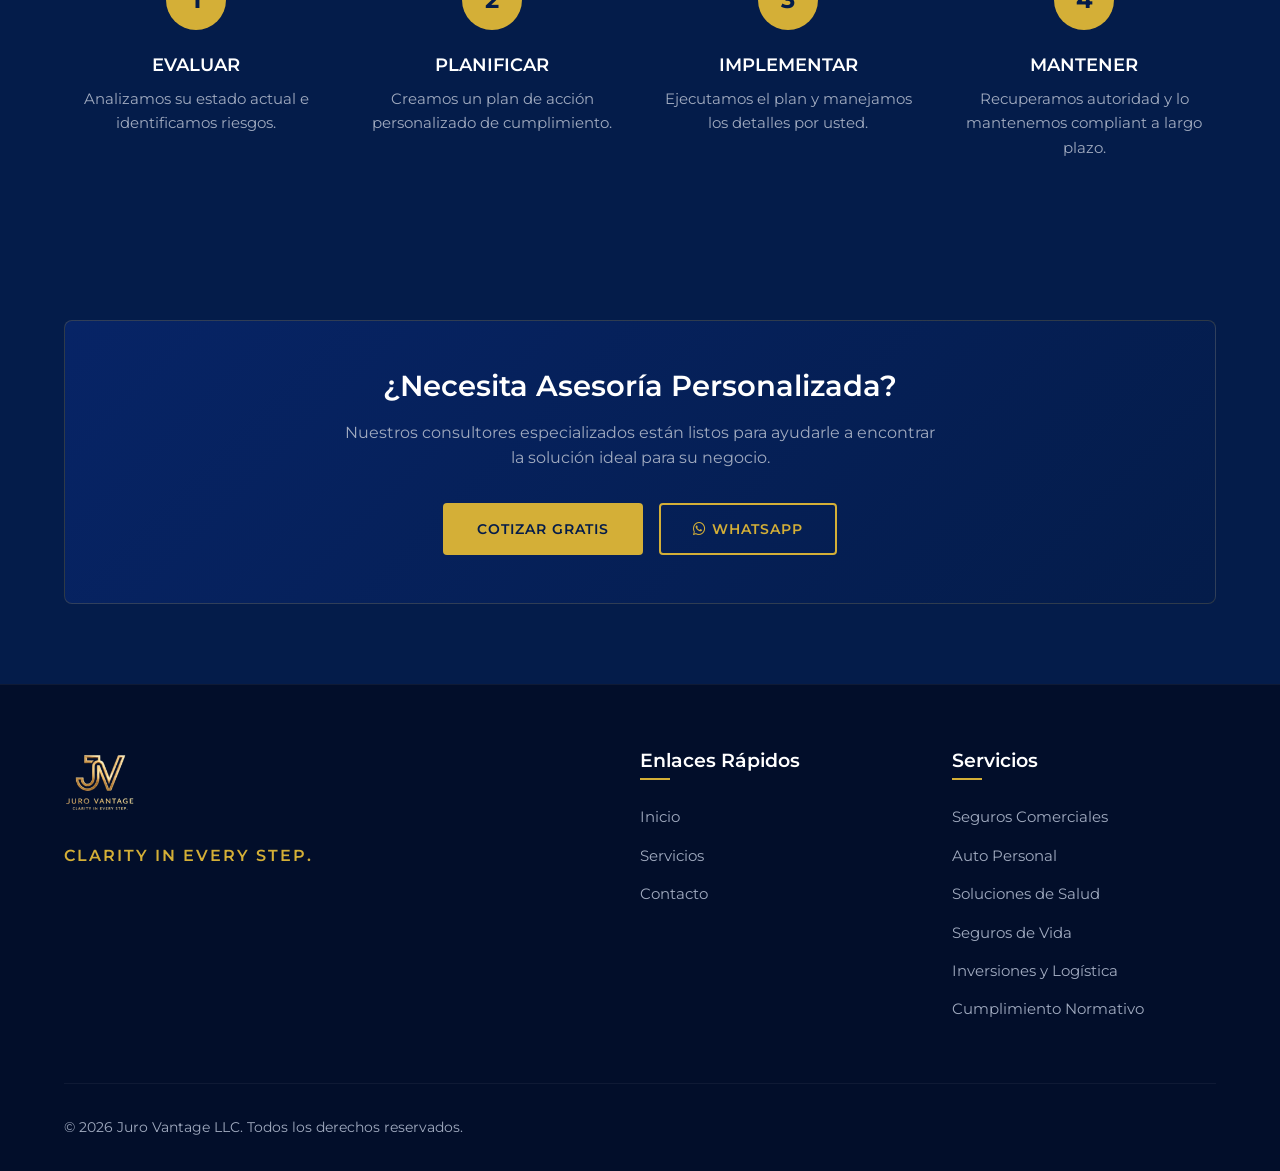
<file: servicios/cumplimiento-normativo.html>
<!DOCTYPE html>
<html lang="es">
<head>
    <meta charset="UTF-8">
    <meta name="viewport" content="width=device-width, initial-scale=1.0">
    <title>Cumplimiento Normativo | Juro Vantage</title>
    <meta name="description" content="Formación de empresas, FMCSA compliance, auditorías DOT, ISS score y risk management.">
    <link rel="icon" type="image/png" href="../assets/logo.png">
    <link rel="preconnect" href="https://fonts.googleapis.com">
    <link rel="preconnect" href="https://fonts.gstatic.com" crossorigin>
    <link href="https://fonts.googleapis.com/css2?family=Montserrat:wght@300;400;500;600;700&family=Playfair+Display:wght@600;700&display=swap" rel="stylesheet">
    <link rel="stylesheet" href="https://cdnjs.cloudflare.com/ajax/libs/font-awesome/6.4.0/css/all.min.css">
    <link rel="stylesheet" href="../css/styles.css">
    <link rel="stylesheet" href="../css/service-page.css">
</head>
<body>
    <header class="header">
        <div class="container header-container">
            <div class="logo"><a href="../index.html"><img src="../assets/logo.png" alt="Juro Vantage Logo" class="logo-img"></a></div>
            <nav class="nav-menu">
                <ul class="nav-list">
                    <li><a href="../index.html" class="nav-link" data-i18n="nav.home">Inicio</a></li>
                    <li class="nav-item-dropdown">
                        <a href="../index.html#services" class="nav-link active" data-i18n="nav.services">Servicios <i class="fas fa-chevron-down dropdown-caret"></i></a>
                        <div class="nav-dropdown"><ul>
                            <li><a href="seguros-comerciales.html" class="dropdown-link"><i class="fas fa-truck"></i> <span data-i18n="services.commercial.title">Seguros Comerciales</span></a></li>
                            <li><a href="auto-personal.html" class="dropdown-link"><i class="fas fa-car"></i> <span data-i18n="services.auto.title">Auto Personal</span></a></li>
                            <li><a href="soluciones-salud.html" class="dropdown-link"><i class="fas fa-heartbeat"></i> <span data-i18n="services.health.title">Soluciones de Salud</span></a></li>
                            <li><a href="seguros-vida.html" class="dropdown-link"><i class="fas fa-hand-holding-heart"></i> <span data-i18n="services.life.title">Seguros de Vida</span></a></li>
                            <li><a href="inversiones-logistica.html" class="dropdown-link"><i class="fas fa-chart-pie"></i> <span data-i18n="services.investments.title">Inversiones y Logística</span></a></li>
                            <li><a href="cumplimiento-normativo.html" class="dropdown-link"><i class="fas fa-balance-scale"></i> <span data-i18n="services.compliance.title">Cumplimiento Normativo</span></a></li>
                        </ul></div>
                    </li>
                    <li><a href="../index.html#about" class="nav-link" data-i18n="nav.about">Nosotros</a></li>
                    <li><a href="../index.html#partners" class="nav-link" data-i18n="nav.partners">Brokers</a></li>
                    <li><a href="../index.html#contact" class="nav-link" data-i18n="nav.contact">Contacto</a></li>
                </ul>
            </nav>
            <div class="header-actions">
                <div class="language-selector"><button class="lang-btn active" data-lang="es">ES</button><span class="lang-divider">|</span><button class="lang-btn" data-lang="en">EN</button></div>
                <a href="../index.html#contact" class="btn btn-primary" data-i18n="btn.schedule">Cotizar Ahora</a>
                <button class="mobile-toggle"><i class="fas fa-bars"></i></button>
            </div>
        </div>
    </header>

    <section class="service-hero service-hero--compliance">
        <div class="service-hero-bg" aria-hidden="true"></div>
        <div class="service-hero-overlay"></div>
        <div class="container service-hero-container">
            <span class="service-hero-label" data-i18n="compliance.hero.label">Cumplimiento Normativo</span>
            <h1 class="service-hero-title" data-i18n="compliance.hero.title">Cumplimiento Normativo y Formación Empresarial</h1>
            <p class="service-hero-desc" data-i18n="compliance.hero.desc"></p>
            <div class="service-hero-buttons">
                <a href="../index.html#contact" class="btn btn-primary" data-i18n="svc.common.quote">Cotizar Gratis</a>
                <a href="https://wa.me/16452310310" class="btn btn-outline" target="_blank"><i class="fab fa-whatsapp"></i> WhatsApp</a>
            </div>
        </div>
    </section>

    <section class="section bg-dark">
        <div class="container">
            <div class="section-header text-center">
                <h2 class="section-title" data-i18n="compliance.intro.title">Operaciones Legales y Seguras</h2>
                <div class="divider"></div>
                <p class="section-desc" data-i18n="compliance.intro.desc"></p>
            </div>
        </div>
    </section>

    <section class="section">
        <div class="container">
            <div class="coverage-grid">
                <div class="coverage-card"><i class="fas fa-building"></i><h3 data-i18n="compliance.formation.title">Formación de Empresas</h3><p data-i18n="compliance.formation.desc"></p></div>
                <div class="coverage-card"><i class="fas fa-gavel"></i><h3 data-i18n="compliance.regulatory.title">Soporte Regulatorio</h3><p data-i18n="compliance.regulatory.desc"></p></div>
                <div class="coverage-card"><i class="fas fa-clipboard-check"></i><h3 data-i18n="compliance.dot.title">Servicios DOT Compliance</h3><p data-i18n="compliance.dot.desc"></p></div>
                <div class="coverage-card"><i class="fas fa-chart-line"></i><h3 data-i18n="compliance.risk.title">Risk Management</h3><p data-i18n="compliance.risk.desc"></p></div>
            </div>
        </div>
    </section>

    <section class="section bg-dark">
        <div class="container">
            <div class="coverage-grid">
                <div class="coverage-card">
                    <h3 data-i18n="compliance.formation.title">Formación de Empresas</h3>
                    <ul class="coverage-list">
                        <li data-i18n="compliance.formation.1"></li>
                        <li data-i18n="compliance.formation.2"></li>
                        <li data-i18n="compliance.formation.3"></li>
                        <li data-i18n="compliance.formation.4"></li>
                    </ul>
                </div>
                <div class="coverage-card">
                    <h3 data-i18n="compliance.regulatory.title">Soporte Regulatorio</h3>
                    <ul class="coverage-list">
                        <li data-i18n="compliance.regulatory.1"></li>
                        <li data-i18n="compliance.regulatory.2"></li>
                        <li data-i18n="compliance.regulatory.3"></li>
                        <li data-i18n="compliance.regulatory.4"></li>
                    </ul>
                </div>
                <div class="coverage-card">
                    <h3 data-i18n="compliance.dot.title">Servicios DOT Compliance</h3>
                    <ul class="coverage-list">
                        <li data-i18n="compliance.dot.1"></li>
                        <li data-i18n="compliance.dot.2"></li>
                        <li data-i18n="compliance.dot.3"></li>
                        <li data-i18n="compliance.dot.4"></li>
                    </ul>
                </div>
            </div>
        </div>
    </section>

    <section class="section section-light">
        <div class="container">
            <div class="section-header text-center">
                <h2 class="section-title" data-i18n="svc.common.why">Por qué Elegir Juro Vantage</h2>
                <div class="divider"></div>
            </div>
            <div class="benefits-grid">
                <div class="benefit-item"><i class="fas fa-shield-alt"></i><div><h4 data-i18n="compliance.why.protect.title">Proteja su Autoridad</h4><p data-i18n="compliance.why.protect.desc"></p></div></div>
                <div class="benefit-item"><i class="fas fa-exclamation-circle"></i><div><h4 data-i18n="compliance.why.reduce.title">Reduzca Riesgos</h4><p data-i18n="compliance.why.reduce.desc"></p></div></div>
                <div class="benefit-item"><i class="fas fa-chart-bar"></i><div><h4 data-i18n="compliance.why.growth.title">Crecimiento Sostenible</h4><p data-i18n="compliance.why.growth.desc"></p></div></div>
            </div>
        </div>
    </section>

    <section class="section bg-dark">
        <div class="container">
            <div class="section-header text-center">
                <h2 class="section-title" data-i18n="svc.common.process">Nuestro Proceso</h2>
                <div class="divider"></div>
            </div>
            <div class="process-steps">
                <div class="process-step"><div class="process-step-number">1</div><h4 data-i18n="compliance.process.1.title">Evaluar</h4><p data-i18n="compliance.process.1.desc"></p></div>
                <div class="process-step"><div class="process-step-number">2</div><h4 data-i18n="compliance.process.2.title">Planificar</h4><p data-i18n="compliance.process.2.desc"></p></div>
                <div class="process-step"><div class="process-step-number">3</div><h4 data-i18n="compliance.process.3.title">Implementar</h4><p data-i18n="compliance.process.3.desc"></p></div>
                <div class="process-step"><div class="process-step-number">4</div><h4 data-i18n="compliance.process.4.title">Mantener</h4><p data-i18n="compliance.process.4.desc"></p></div>
            </div>
        </div>
    </section>

    <section class="section bg-dark">
        <div class="container">
            <div class="service-cta">
                <h3 data-i18n="svc.common.cta_title">¿Necesita Asesoría Personalizada?</h3>
                <p data-i18n="svc.common.cta_desc"></p>
                <div class="service-cta-buttons">
                    <a href="../index.html#contact" class="btn btn-primary" data-i18n="svc.common.quote">Cotizar Gratis</a>
                    <a href="https://wa.me/16452310310" class="btn btn-outline" target="_blank"><i class="fab fa-whatsapp"></i> WhatsApp</a>
                </div>
            </div>
        </div>
    </section>

    <footer class="footer">
        <div class="container">
            <div class="footer-grid">
                <div class="footer-brand"><img src="../assets/logo.png" alt="Juro Vantage" class="footer-logo"><p class="footer-slogan">CLARITY IN EVERY STEP.</p></div>
                <div class="footer-links"><h4 data-i18n="footer.links">Enlaces Rápidos</h4><ul><li><a href="../index.html" data-i18n="nav.home">Inicio</a></li><li><a href="../index.html#services" data-i18n="nav.services">Servicios</a></li><li><a href="../index.html#contact" data-i18n="nav.contact">Contacto</a></li></ul></div>
                <div class="footer-services"><h4 data-i18n="footer.services">Servicios</h4><ul>
                    <li><a href="seguros-comerciales.html" data-i18n="services.commercial.title">Seguros Comerciales</a></li>
                    <li><a href="auto-personal.html" data-i18n="services.auto.title">Auto Personal</a></li>
                    <li><a href="soluciones-salud.html" data-i18n="services.health.title">Soluciones de Salud</a></li>
                    <li><a href="seguros-vida.html" data-i18n="services.life.title">Seguros de Vida</a></li>
                    <li><a href="inversiones-logistica.html" data-i18n="services.investments.title">Inversiones y Logística</a></li>
                    <li><a href="cumplimiento-normativo.html" data-i18n="services.compliance.title">Cumplimiento Normativo</a></li>
                </ul></div>
            </div>
            <div class="footer-bottom"><p>&copy; 2026 Juro Vantage LLC. <span data-i18n="footer.rights">Todos los derechos reservados.</span></p></div>
        </div>
    </footer>

    <a href="https://wa.me/16452310310" class="whatsapp-float" target="_blank" aria-label="Contactar por WhatsApp"><i class="fab fa-whatsapp"></i></a>
    <script src="../js/i18n.js"></script>
    <script src="../js/services-i18n.js"></script>
    <script src="../js/main.js"></script>
</body>
</html>
</file>
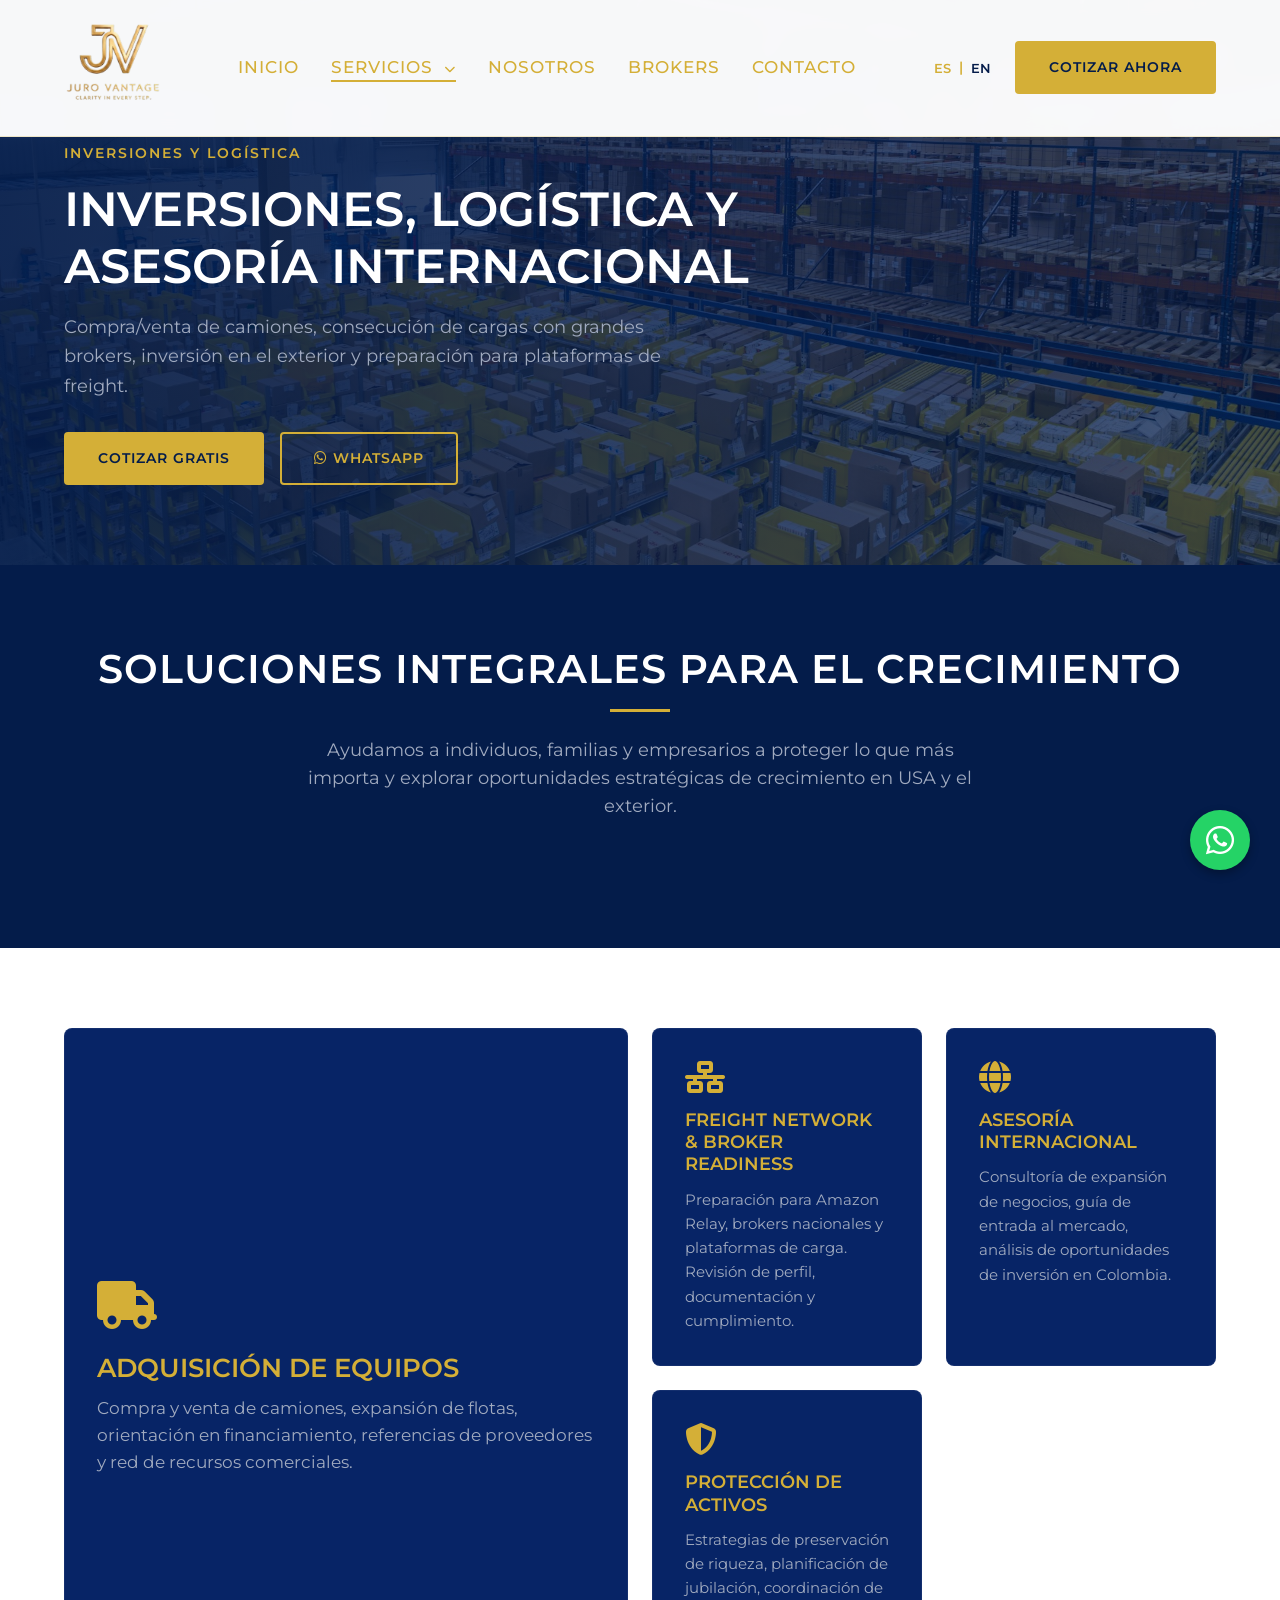
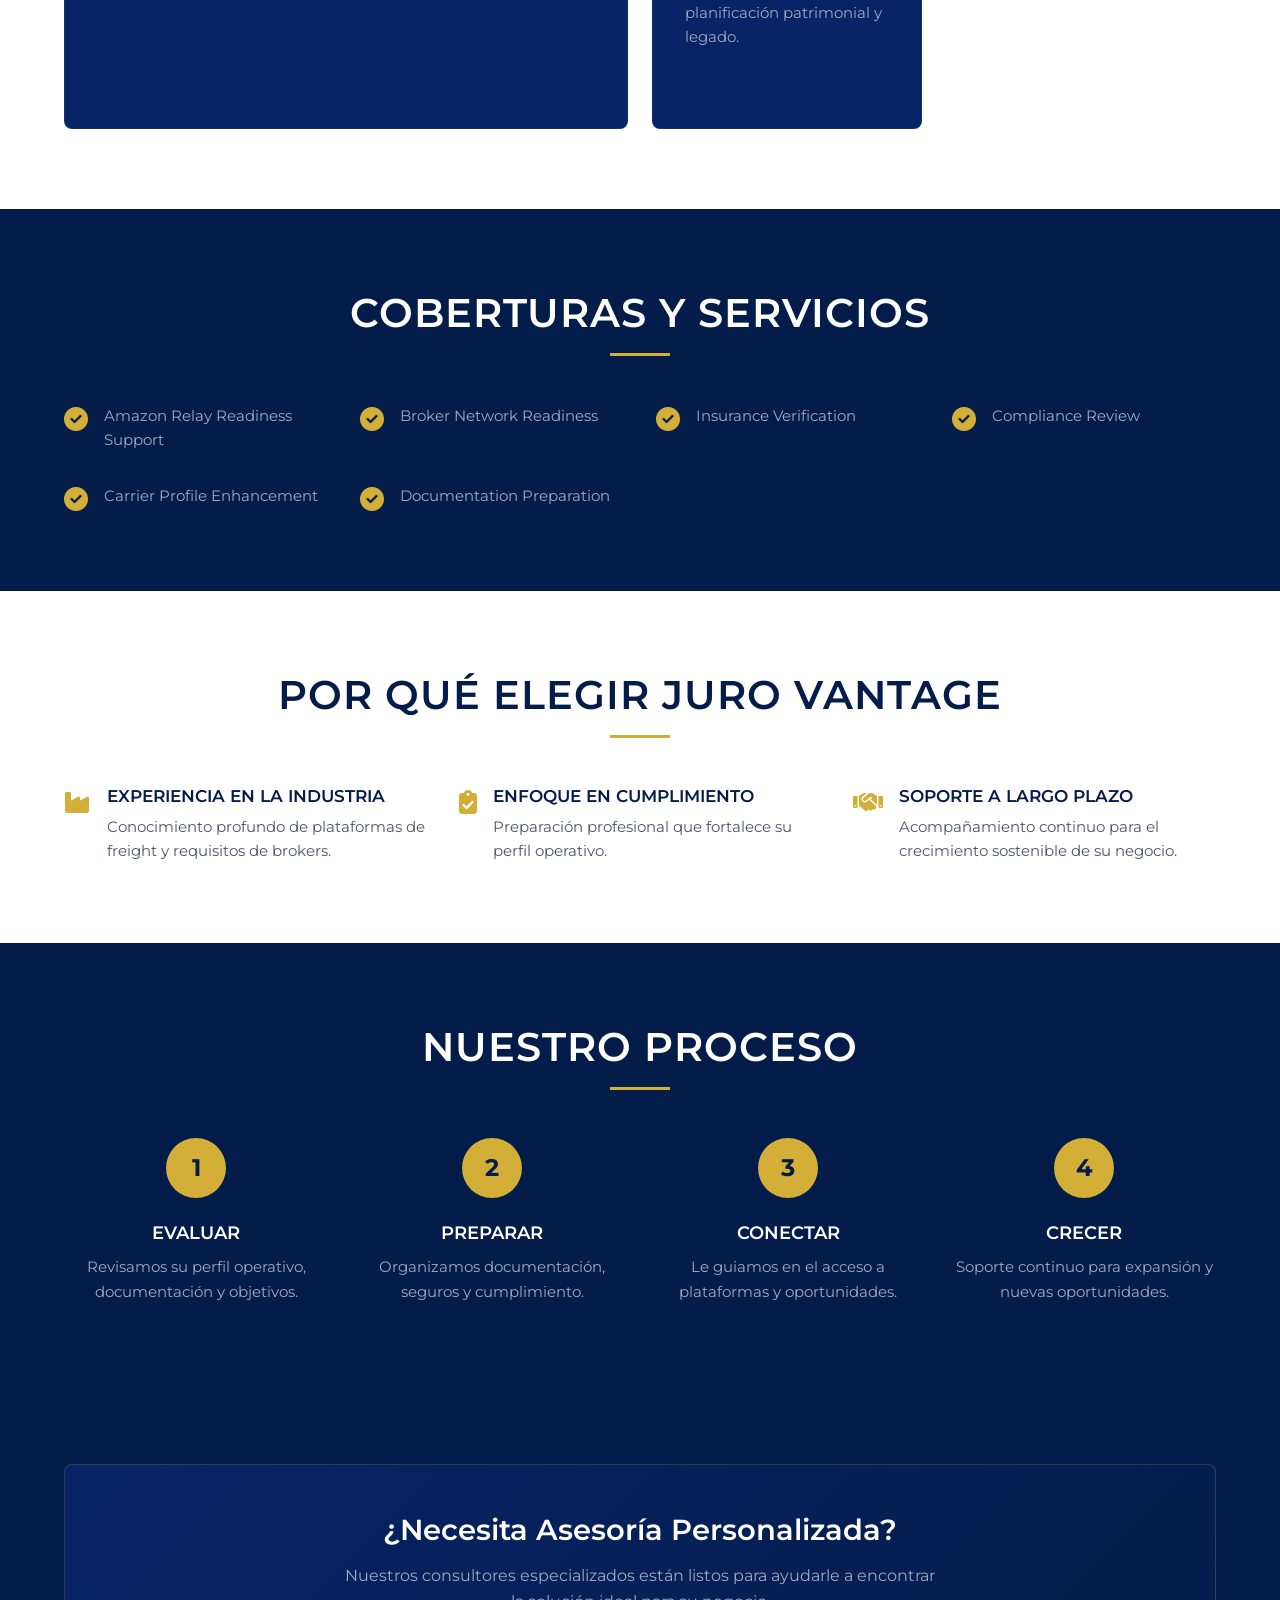
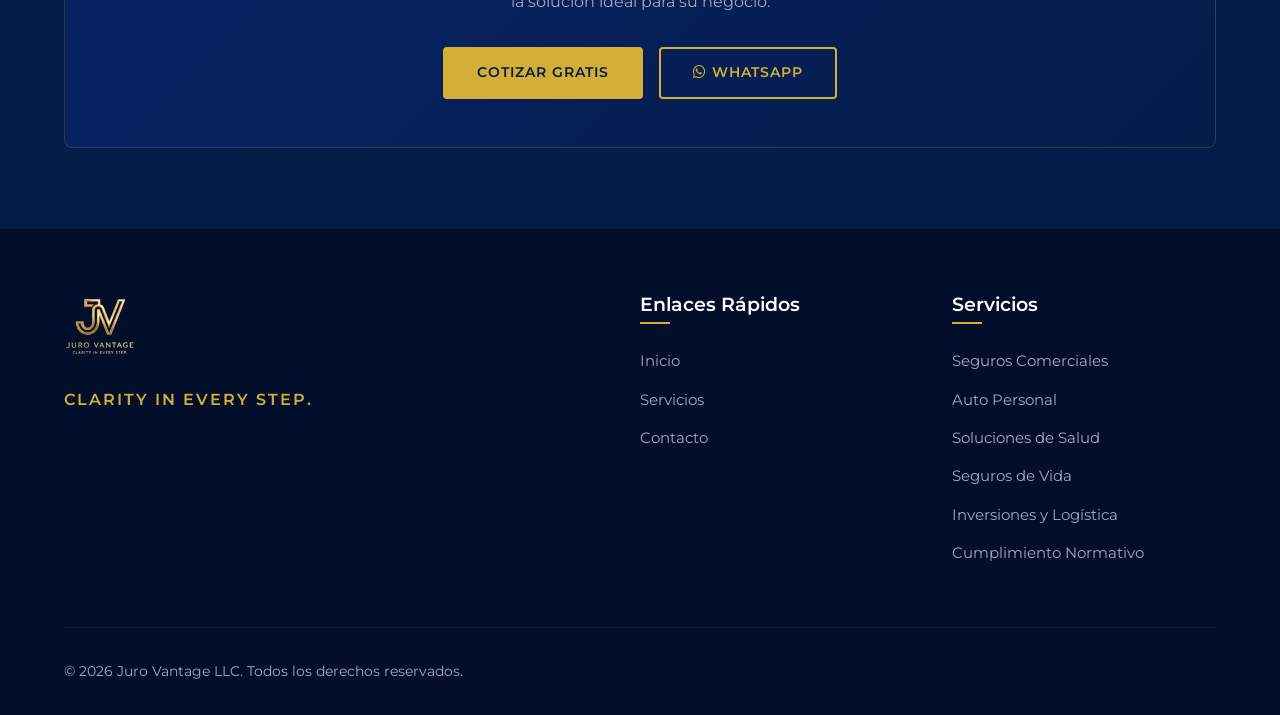
<file: servicios/inversiones-logistica.html>
<!DOCTYPE html>
<html lang="es">
<head>
    <meta charset="UTF-8">
    <meta name="viewport" content="width=device-width, initial-scale=1.0">
    <title>Inversiones y Logística | Juro Vantage</title>
    <meta name="description" content="Compra/venta de camiones, freight network, Amazon Relay readiness e inversión internacional.">
    <link rel="icon" type="image/png" href="../assets/logo.png">
    <link rel="preconnect" href="https://fonts.googleapis.com">
    <link rel="preconnect" href="https://fonts.gstatic.com" crossorigin>
    <link href="https://fonts.googleapis.com/css2?family=Montserrat:wght@300;400;500;600;700&family=Playfair+Display:wght@600;700&display=swap" rel="stylesheet">
    <link rel="stylesheet" href="https://cdnjs.cloudflare.com/ajax/libs/font-awesome/6.4.0/css/all.min.css">
    <link rel="stylesheet" href="../css/styles.css">
    <link rel="stylesheet" href="../css/service-page.css">
</head>
<body>
    <header class="header">
        <div class="container header-container">
            <div class="logo"><a href="../index.html"><img src="../assets/logo.png" alt="Juro Vantage Logo" class="logo-img"></a></div>
            <nav class="nav-menu">
                <ul class="nav-list">
                    <li><a href="../index.html" class="nav-link" data-i18n="nav.home">Inicio</a></li>
                    <li class="nav-item-dropdown">
                        <a href="../index.html#services" class="nav-link active" data-i18n="nav.services">Servicios <i class="fas fa-chevron-down dropdown-caret"></i></a>
                        <div class="nav-dropdown"><ul>
                            <li><a href="seguros-comerciales.html" class="dropdown-link"><i class="fas fa-truck"></i> <span data-i18n="services.commercial.title">Seguros Comerciales</span></a></li>
                            <li><a href="auto-personal.html" class="dropdown-link"><i class="fas fa-car"></i> <span data-i18n="services.auto.title">Auto Personal</span></a></li>
                            <li><a href="soluciones-salud.html" class="dropdown-link"><i class="fas fa-heartbeat"></i> <span data-i18n="services.health.title">Soluciones de Salud</span></a></li>
                            <li><a href="seguros-vida.html" class="dropdown-link"><i class="fas fa-hand-holding-heart"></i> <span data-i18n="services.life.title">Seguros de Vida</span></a></li>
                            <li><a href="inversiones-logistica.html" class="dropdown-link"><i class="fas fa-chart-pie"></i> <span data-i18n="services.investments.title">Inversiones y Logística</span></a></li>
                            <li><a href="cumplimiento-normativo.html" class="dropdown-link"><i class="fas fa-balance-scale"></i> <span data-i18n="services.compliance.title">Cumplimiento Normativo</span></a></li>
                        </ul></div>
                    </li>
                    <li><a href="../index.html#about" class="nav-link" data-i18n="nav.about">Nosotros</a></li>
                    <li><a href="../index.html#partners" class="nav-link" data-i18n="nav.partners">Brokers</a></li>
                    <li><a href="../index.html#contact" class="nav-link" data-i18n="nav.contact">Contacto</a></li>
                </ul>
            </nav>
            <div class="header-actions">
                <div class="language-selector"><button class="lang-btn active" data-lang="es">ES</button><span class="lang-divider">|</span><button class="lang-btn" data-lang="en">EN</button></div>
                <a href="../index.html#contact" class="btn btn-primary" data-i18n="btn.schedule">Cotizar Ahora</a>
                <button class="mobile-toggle"><i class="fas fa-bars"></i></button>
            </div>
        </div>
    </header>

    <section class="service-hero service-hero--investments">
        <div class="service-hero-bg" aria-hidden="true"></div>
        <div class="service-hero-overlay"></div>
        <div class="container service-hero-container">
            <span class="service-hero-label" data-i18n="invest.hero.label">Inversiones y Logística</span>
            <h1 class="service-hero-title" data-i18n="invest.hero.title">Inversiones, Logística y Asesoría Internacional</h1>
            <p class="service-hero-desc" data-i18n="invest.hero.desc"></p>
            <div class="service-hero-buttons">
                <a href="../index.html#contact" class="btn btn-primary" data-i18n="svc.common.quote">Cotizar Gratis</a>
                <a href="https://wa.me/16452310310" class="btn btn-outline" target="_blank"><i class="fab fa-whatsapp"></i> WhatsApp</a>
            </div>
        </div>
    </section>

    <section class="section bg-dark">
        <div class="container">
            <div class="section-header text-center">
                <h2 class="section-title" data-i18n="invest.intro.title">Soluciones Integrales para el Crecimiento</h2>
                <div class="divider"></div>
                <p class="section-desc" data-i18n="invest.intro.desc"></p>
            </div>
        </div>
    </section>

    <section class="section">
        <div class="container">
            <div class="coverage-grid">
                <div class="coverage-card"><i class="fas fa-truck"></i><h3 data-i18n="invest.equipment.title">Adquisición de Equipos</h3><p data-i18n="invest.equipment.desc"></p></div>
                <div class="coverage-card"><i class="fas fa-network-wired"></i><h3 data-i18n="invest.freight.title">Freight Network & Broker Readiness</h3><p data-i18n="invest.freight.desc"></p></div>
                <div class="coverage-card"><i class="fas fa-globe"></i><h3 data-i18n="invest.international.title">Asesoría Internacional</h3><p data-i18n="invest.international.desc"></p></div>
                <div class="coverage-card"><i class="fas fa-shield-alt"></i><h3 data-i18n="invest.wealth.title">Protección de Activos</h3><p data-i18n="invest.wealth.desc"></p></div>
            </div>
        </div>
    </section>

    <section class="section bg-dark">
        <div class="container">
            <div class="section-header text-center">
                <h2 class="section-title" data-i18n="svc.common.coverage">Coberturas y Servicios</h2>
                <div class="divider"></div>
            </div>
            <div class="benefits-grid">
                <div class="benefit-item"><i class="fas fa-check-circle"></i><div><p data-i18n="invest.freight.1"></p></div></div>
                <div class="benefit-item"><i class="fas fa-check-circle"></i><div><p data-i18n="invest.freight.2"></p></div></div>
                <div class="benefit-item"><i class="fas fa-check-circle"></i><div><p data-i18n="invest.freight.3"></p></div></div>
                <div class="benefit-item"><i class="fas fa-check-circle"></i><div><p data-i18n="invest.freight.4"></p></div></div>
                <div class="benefit-item"><i class="fas fa-check-circle"></i><div><p data-i18n="invest.freight.5"></p></div></div>
                <div class="benefit-item"><i class="fas fa-check-circle"></i><div><p data-i18n="invest.freight.6"></p></div></div>
            </div>
        </div>
    </section>

    <section class="section section-light">
        <div class="container">
            <div class="section-header text-center">
                <h2 class="section-title" data-i18n="svc.common.why">Por qué Elegir Juro Vantage</h2>
                <div class="divider"></div>
            </div>
            <div class="benefits-grid">
                <div class="benefit-item"><i class="fas fa-industry"></i><div><h4 data-i18n="invest.why.expertise.title">Experiencia en la Industria</h4><p data-i18n="invest.why.expertise.desc"></p></div></div>
                <div class="benefit-item"><i class="fas fa-clipboard-check"></i><div><h4 data-i18n="invest.why.compliance.title">Enfoque en Cumplimiento</h4><p data-i18n="invest.why.compliance.desc"></p></div></div>
                <div class="benefit-item"><i class="fas fa-handshake"></i><div><h4 data-i18n="invest.why.support.title">Soporte a Largo Plazo</h4><p data-i18n="invest.why.support.desc"></p></div></div>
            </div>
        </div>
    </section>

    <section class="section bg-dark">
        <div class="container">
            <div class="section-header text-center">
                <h2 class="section-title" data-i18n="svc.common.process">Nuestro Proceso</h2>
                <div class="divider"></div>
            </div>
            <div class="process-steps">
                <div class="process-step"><div class="process-step-number">1</div><h4 data-i18n="invest.process.1.title">Evaluar</h4><p data-i18n="invest.process.1.desc"></p></div>
                <div class="process-step"><div class="process-step-number">2</div><h4 data-i18n="invest.process.2.title">Preparar</h4><p data-i18n="invest.process.2.desc"></p></div>
                <div class="process-step"><div class="process-step-number">3</div><h4 data-i18n="invest.process.3.title">Conectar</h4><p data-i18n="invest.process.3.desc"></p></div>
                <div class="process-step"><div class="process-step-number">4</div><h4 data-i18n="invest.process.4.title">Crecer</h4><p data-i18n="invest.process.4.desc"></p></div>
            </div>
        </div>
    </section>

    <section class="section bg-dark">
        <div class="container">
            <div class="service-cta">
                <h3 data-i18n="svc.common.cta_title">¿Necesita Asesoría Personalizada?</h3>
                <p data-i18n="svc.common.cta_desc"></p>
                <div class="service-cta-buttons">
                    <a href="../index.html#contact" class="btn btn-primary" data-i18n="svc.common.quote">Cotizar Gratis</a>
                    <a href="https://wa.me/16452310310" class="btn btn-outline" target="_blank"><i class="fab fa-whatsapp"></i> WhatsApp</a>
                </div>
            </div>
        </div>
    </section>

    <footer class="footer">
        <div class="container">
            <div class="footer-grid">
                <div class="footer-brand"><img src="../assets/logo.png" alt="Juro Vantage" class="footer-logo"><p class="footer-slogan">CLARITY IN EVERY STEP.</p></div>
                <div class="footer-links"><h4 data-i18n="footer.links">Enlaces Rápidos</h4><ul><li><a href="../index.html" data-i18n="nav.home">Inicio</a></li><li><a href="../index.html#services" data-i18n="nav.services">Servicios</a></li><li><a href="../index.html#contact" data-i18n="nav.contact">Contacto</a></li></ul></div>
                <div class="footer-services"><h4 data-i18n="footer.services">Servicios</h4><ul>
                    <li><a href="seguros-comerciales.html" data-i18n="services.commercial.title">Seguros Comerciales</a></li>
                    <li><a href="auto-personal.html" data-i18n="services.auto.title">Auto Personal</a></li>
                    <li><a href="soluciones-salud.html" data-i18n="services.health.title">Soluciones de Salud</a></li>
                    <li><a href="seguros-vida.html" data-i18n="services.life.title">Seguros de Vida</a></li>
                    <li><a href="inversiones-logistica.html" data-i18n="services.investments.title">Inversiones y Logística</a></li>
                    <li><a href="cumplimiento-normativo.html" data-i18n="services.compliance.title">Cumplimiento Normativo</a></li>
                </ul></div>
            </div>
            <div class="footer-bottom"><p>&copy; 2026 Juro Vantage LLC. <span data-i18n="footer.rights">Todos los derechos reservados.</span></p></div>
        </div>
    </footer>

    <a href="https://wa.me/16452310310" class="whatsapp-float" target="_blank" aria-label="Contactar por WhatsApp"><i class="fab fa-whatsapp"></i></a>
    <script src="../js/i18n.js"></script>
    <script src="../js/services-i18n.js"></script>
    <script src="../js/main.js"></script>
</body>
</html>
</file>
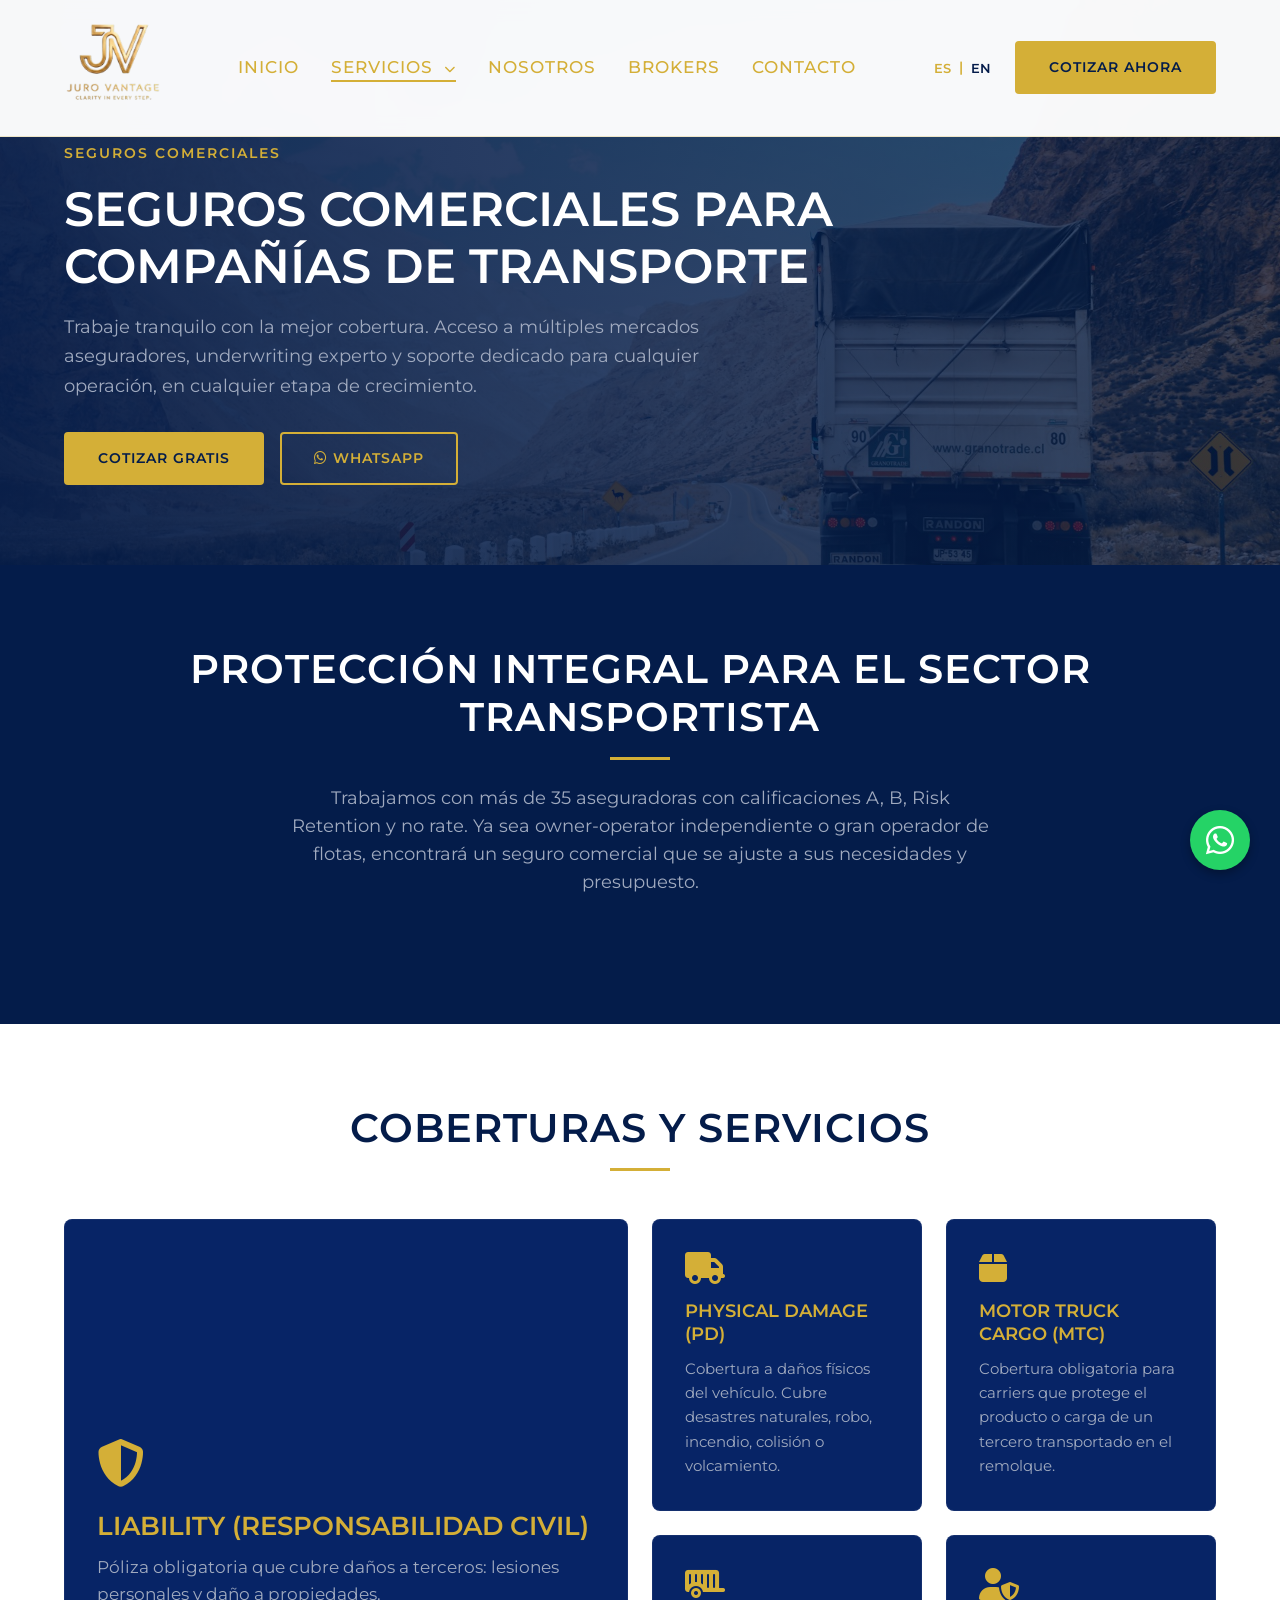
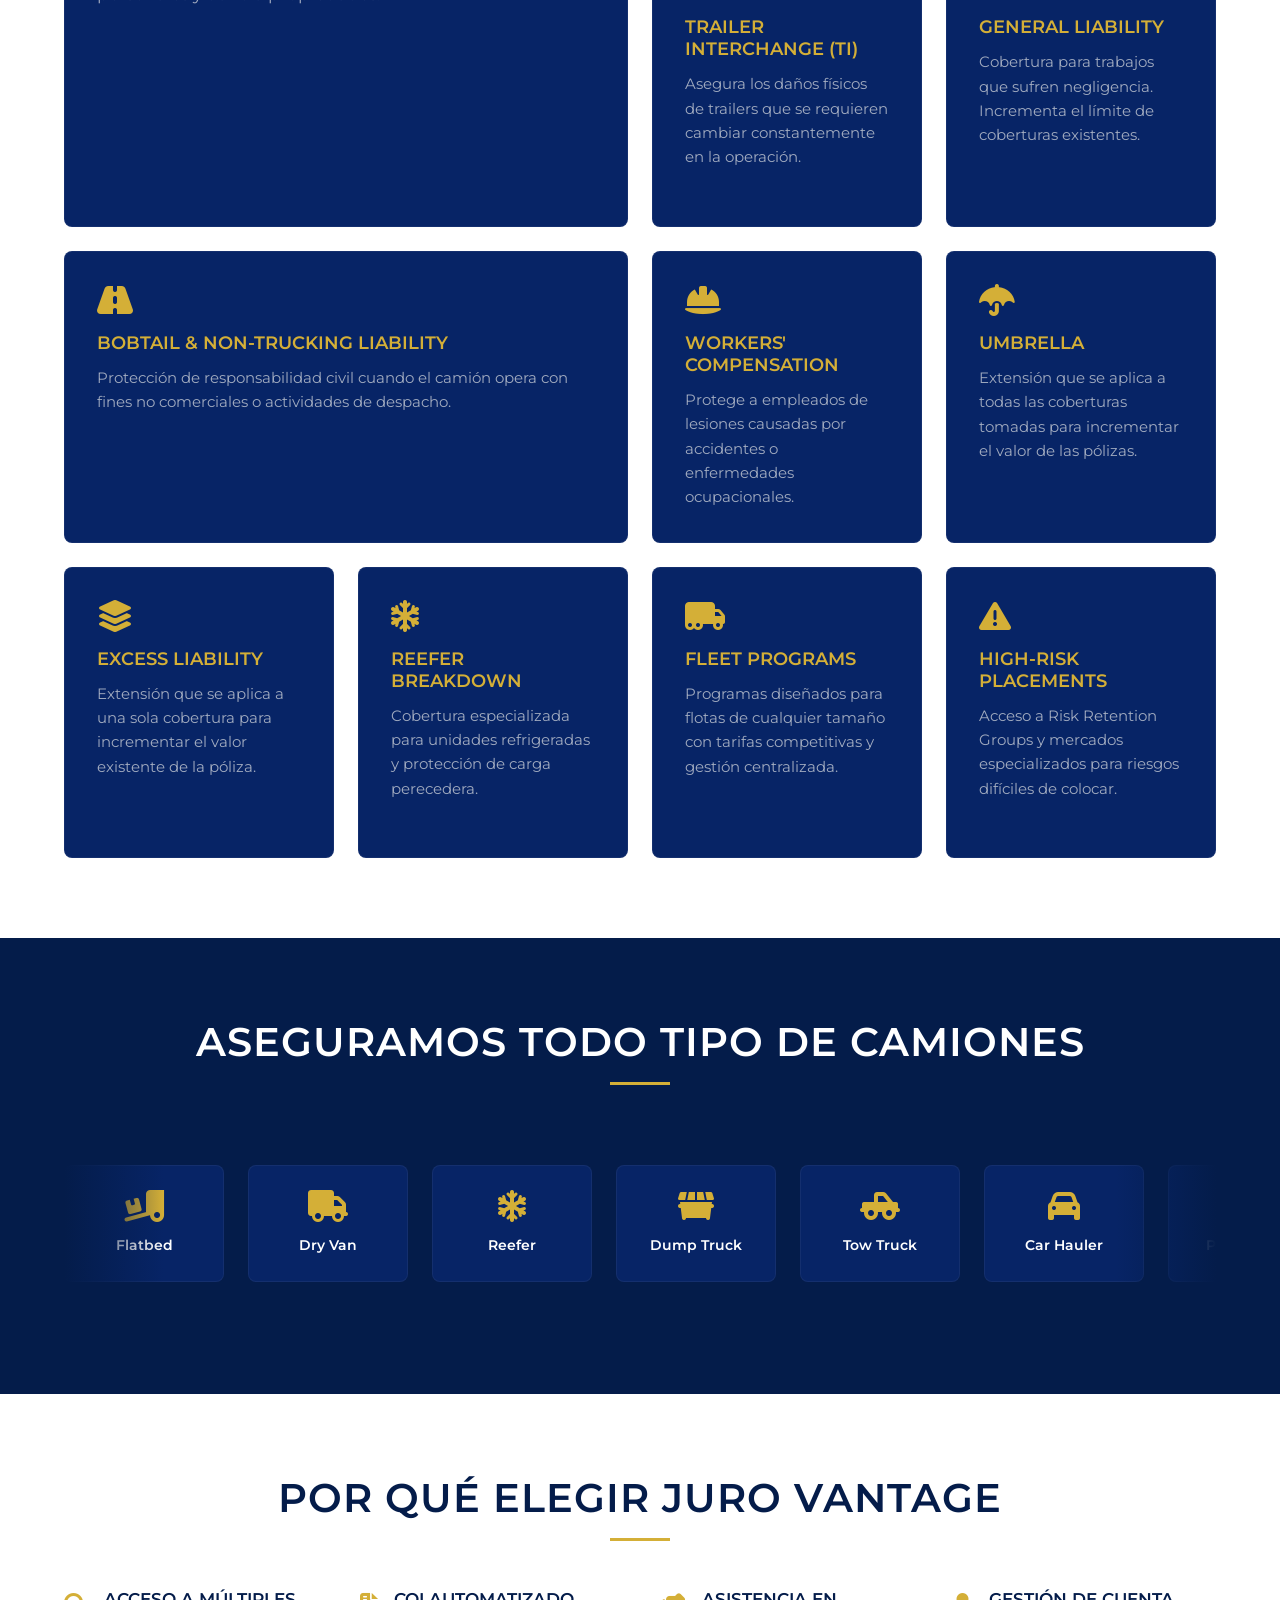
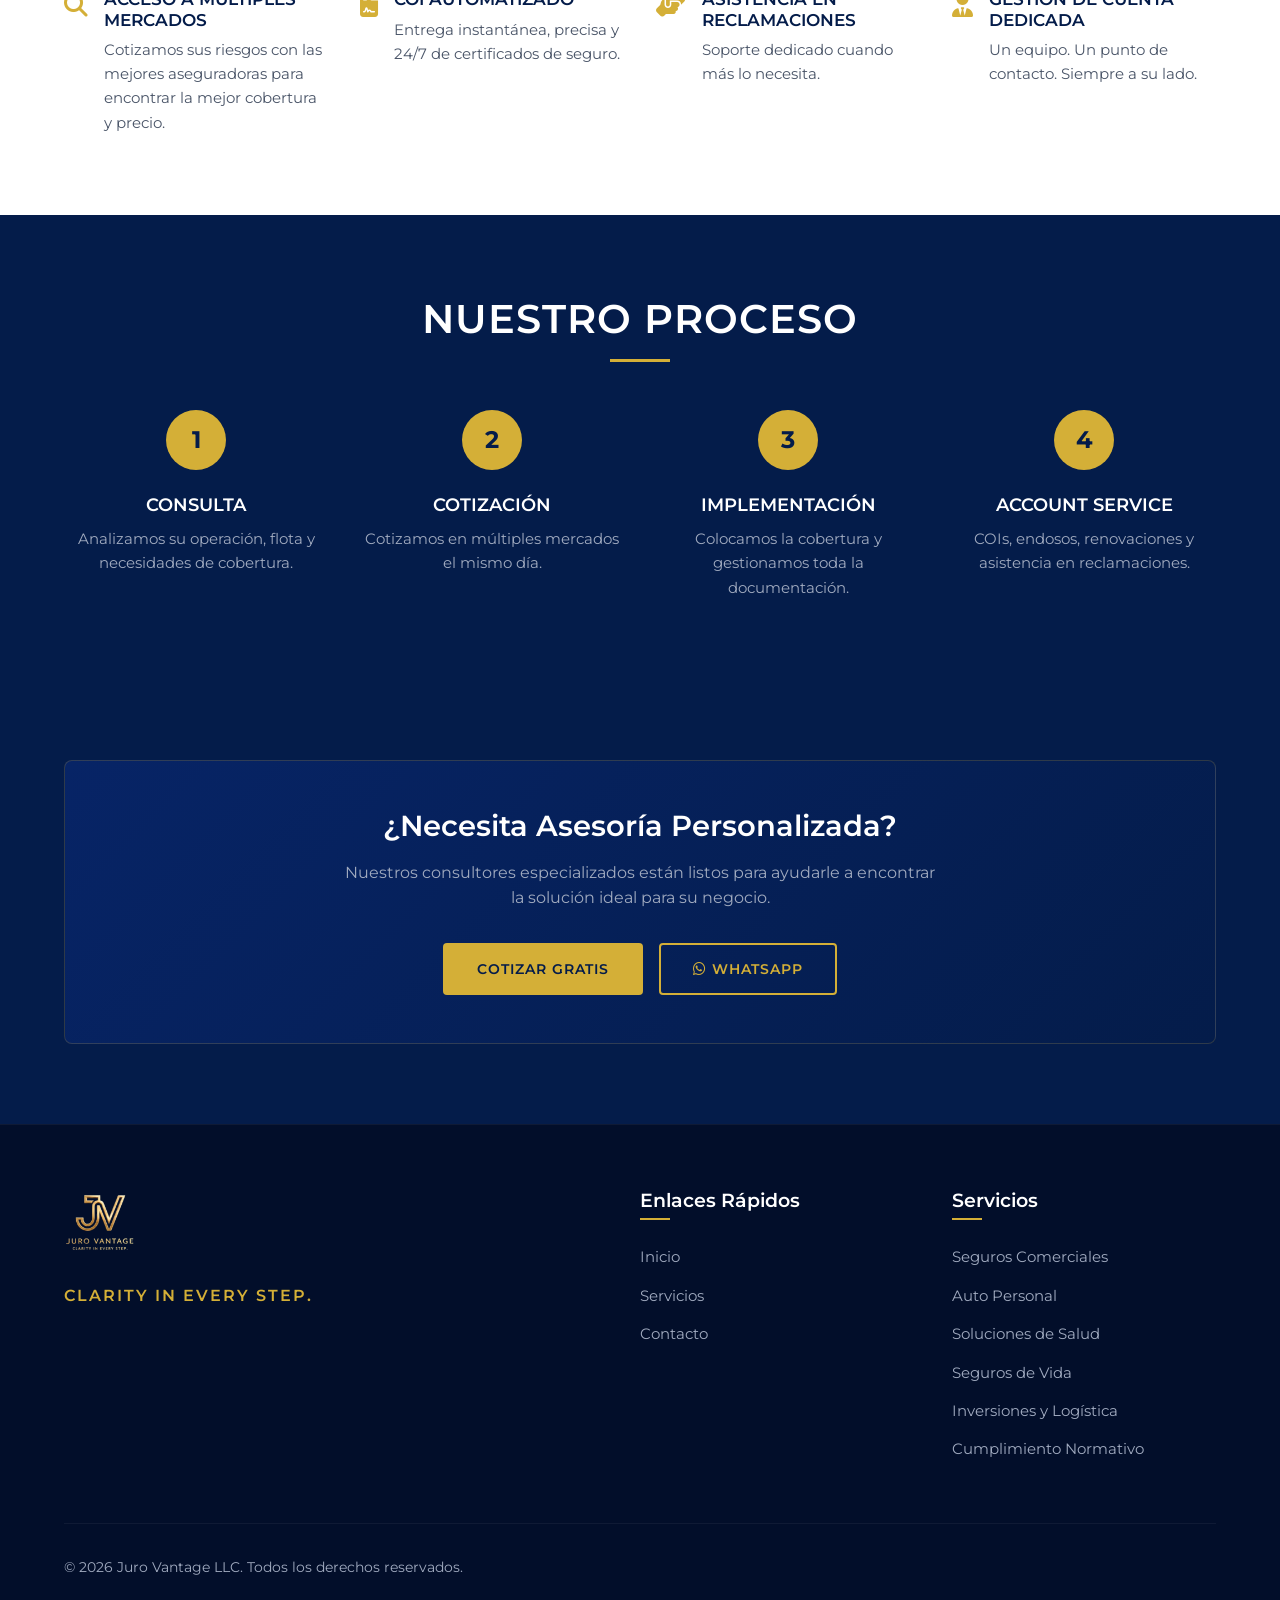
<file: servicios/seguros-comerciales.html>
<!DOCTYPE html>
<html lang="es">
<head>
    <meta charset="UTF-8">
    <meta name="viewport" content="width=device-width, initial-scale=1.0">
    <title>Seguros Comerciales | Juro Vantage</title>
    <meta name="description" content="Seguros comerciales para compañías de transporte. Liability, Physical Damage, Motor Truck Cargo y más.">
    <link rel="icon" type="image/png" href="../assets/logo.png">
    <link rel="preconnect" href="https://fonts.googleapis.com">
    <link rel="preconnect" href="https://fonts.gstatic.com" crossorigin>
    <link href="https://fonts.googleapis.com/css2?family=Montserrat:wght@300;400;500;600;700&family=Playfair+Display:wght@600;700&display=swap" rel="stylesheet">
    <link rel="stylesheet" href="https://cdnjs.cloudflare.com/ajax/libs/font-awesome/6.4.0/css/all.min.css">
    <link rel="stylesheet" href="../css/styles.css">
    <link rel="stylesheet" href="../css/service-page.css">
</head>
<body>
    <header class="header">
        <div class="container header-container">
            <div class="logo">
                <a href="../index.html"><img src="../assets/logo.png" alt="Juro Vantage Logo" class="logo-img"></a>
            </div>
            <nav class="nav-menu">
                <ul class="nav-list">
                    <li><a href="../index.html" class="nav-link" data-i18n="nav.home">Inicio</a></li>
                    <li class="nav-item-dropdown">
                        <a href="../index.html#services" class="nav-link active" data-i18n="nav.services">Servicios <i class="fas fa-chevron-down dropdown-caret"></i></a>
                        <div class="nav-dropdown">
                            <ul>
                                <li><a href="seguros-comerciales.html" class="dropdown-link"><i class="fas fa-truck"></i> <span data-i18n="services.commercial.title">Seguros Comerciales</span></a></li>
                                <li><a href="auto-personal.html" class="dropdown-link"><i class="fas fa-car"></i> <span data-i18n="services.auto.title">Auto Personal</span></a></li>
                                <li><a href="soluciones-salud.html" class="dropdown-link"><i class="fas fa-heartbeat"></i> <span data-i18n="services.health.title">Soluciones de Salud</span></a></li>
                                <li><a href="seguros-vida.html" class="dropdown-link"><i class="fas fa-hand-holding-heart"></i> <span data-i18n="services.life.title">Seguros de Vida</span></a></li>
                                <li><a href="inversiones-logistica.html" class="dropdown-link"><i class="fas fa-chart-pie"></i> <span data-i18n="services.investments.title">Inversiones y Logística</span></a></li>
                                <li><a href="cumplimiento-normativo.html" class="dropdown-link"><i class="fas fa-balance-scale"></i> <span data-i18n="services.compliance.title">Cumplimiento Normativo</span></a></li>
                            </ul>
                        </div>
                    </li>
                    <li><a href="../index.html#about" class="nav-link" data-i18n="nav.about">Nosotros</a></li>
                    <li><a href="../index.html#partners" class="nav-link" data-i18n="nav.partners">Brokers</a></li>
                    <li><a href="../index.html#contact" class="nav-link" data-i18n="nav.contact">Contacto</a></li>
                </ul>
            </nav>
            <div class="header-actions">
                <div class="language-selector">
                    <button class="lang-btn active" data-lang="es">ES</button>
                    <span class="lang-divider">|</span>
                    <button class="lang-btn" data-lang="en">EN</button>
                </div>
                <a href="../index.html#contact" class="btn btn-primary" data-i18n="btn.schedule">Cotizar Ahora</a>
                <button class="mobile-toggle"><i class="fas fa-bars"></i></button>
            </div>
        </div>
    </header>

    <section class="service-hero service-hero--commercial">
        <div class="service-hero-bg" aria-hidden="true"></div>
        <div class="service-hero-overlay"></div>
        <div class="container service-hero-container">
            <span class="service-hero-label" data-i18n="commercial.hero.label">Seguros Comerciales</span>
            <h1 class="service-hero-title" data-i18n="commercial.hero.title">Seguros Comerciales para Compañías de Transporte</h1>
            <p class="service-hero-desc" data-i18n="commercial.hero.desc">Trabaje tranquilo con la mejor cobertura.</p>
            <div class="service-hero-buttons">
                <a href="../index.html#contact" class="btn btn-primary" data-i18n="svc.common.quote">Cotizar Gratis</a>
                <a href="https://wa.me/16452310310" class="btn btn-outline" target="_blank"><i class="fab fa-whatsapp"></i> WhatsApp</a>
            </div>
        </div>
    </section>

    <section class="section bg-dark">
        <div class="container">
            <div class="section-header text-center">
                <h2 class="section-title" data-i18n="commercial.intro.title">Protección Integral para el Sector Transportista</h2>
                <div class="divider"></div>
                <p class="section-desc" data-i18n="commercial.intro.desc">Trabajamos con más de 35 aseguradoras.</p>
            </div>
        </div>
    </section>

    <section class="section">
        <div class="container">
            <div class="section-header text-center">
                <h2 class="section-title" data-i18n="svc.common.coverage">Coberturas y Servicios</h2>
                <div class="divider"></div>
            </div>
            <div class="coverage-grid">
                <div class="coverage-card"><i class="fas fa-shield-alt"></i><h3 data-i18n="commercial.cov.liability.title">Liability</h3><p data-i18n="commercial.cov.liability.desc"></p></div>
                <div class="coverage-card"><i class="fas fa-truck"></i><h3 data-i18n="commercial.cov.pd.title">Physical Damage</h3><p data-i18n="commercial.cov.pd.desc"></p></div>
                <div class="coverage-card"><i class="fas fa-box"></i><h3 data-i18n="commercial.cov.mtc.title">Motor Truck Cargo</h3><p data-i18n="commercial.cov.mtc.desc"></p></div>
                <div class="coverage-card"><i class="fas fa-trailer"></i><h3 data-i18n="commercial.cov.ti.title">Trailer Interchange</h3><p data-i18n="commercial.cov.ti.desc"></p></div>
                <div class="coverage-card"><i class="fas fa-user-shield"></i><h3 data-i18n="commercial.cov.gl.title">General Liability</h3><p data-i18n="commercial.cov.gl.desc"></p></div>
                <div class="coverage-card"><i class="fas fa-road"></i><h3 data-i18n="commercial.cov.bobtail.title">Bobtail & Non-Trucking</h3><p data-i18n="commercial.cov.bobtail.desc"></p></div>
                <div class="coverage-card"><i class="fas fa-hard-hat"></i><h3 data-i18n="commercial.cov.wc.title">Workers' Compensation</h3><p data-i18n="commercial.cov.wc.desc"></p></div>
                <div class="coverage-card"><i class="fas fa-umbrella"></i><h3 data-i18n="commercial.cov.umbrella.title">Umbrella</h3><p data-i18n="commercial.cov.umbrella.desc"></p></div>
                <div class="coverage-card"><i class="fas fa-layer-group"></i><h3 data-i18n="commercial.cov.excess.title">Excess Liability</h3><p data-i18n="commercial.cov.excess.desc"></p></div>
                <div class="coverage-card"><i class="fas fa-snowflake"></i><h3 data-i18n="commercial.cov.reefer.title">Reefer Breakdown</h3><p data-i18n="commercial.cov.reefer.desc"></p></div>
                <div class="coverage-card"><i class="fas fa-truck-moving"></i><h3 data-i18n="commercial.cov.fleet.title">Fleet Programs</h3><p data-i18n="commercial.cov.fleet.desc"></p></div>
                <div class="coverage-card"><i class="fas fa-exclamation-triangle"></i><h3 data-i18n="commercial.cov.highrisk.title">High-Risk Placements</h3><p data-i18n="commercial.cov.highrisk.desc"></p></div>
            </div>
        </div>
    </section>

    <section class="section bg-dark">
        <div class="container">
            <div class="section-header text-center">
                <h2 class="section-title" data-i18n="commercial.trucks.title">Aseguramos Todo Tipo de Camiones</h2>
                <div class="divider"></div>
            </div>
            <div class="trucks-carousel">
                <div class="trucks-track">
                    <div class="truck-type"><i class="fas fa-truck-loading"></i><span data-i18n="commercial.trucks.flatbed">Flatbed</span></div>
                    <div class="truck-type"><i class="fas fa-truck"></i><span data-i18n="commercial.trucks.dryvan">Dry Van</span></div>
                    <div class="truck-type"><i class="fas fa-snowflake"></i><span data-i18n="commercial.trucks.reefer">Reefer</span></div>
                    <div class="truck-type"><i class="fas fa-dumpster"></i><span data-i18n="commercial.trucks.dump">Dump Truck</span></div>
                    <div class="truck-type"><i class="fas fa-truck-pickup"></i><span data-i18n="commercial.trucks.tow">Tow Truck</span></div>
                    <div class="truck-type"><i class="fas fa-car"></i><span data-i18n="commercial.trucks.hauler">Car Hauler</span></div>
                    <div class="truck-type"><i class="fas fa-link"></i><span data-i18n="commercial.trucks.poweronly">Power Only</span></div>
                    <div class="truck-type"><i class="fas fa-box"></i><span data-i18n="commercial.trucks.boxtruck">Box Truck</span></div>
                    <div class="truck-type"><i class="fas fa-shipping-fast"></i><span data-i18n="commercial.trucks.expedited">Expedited</span></div>
                    <div class="truck-type"><i class="fas fa-shuttle-van"></i><span data-i18n="commercial.trucks.cargovan">Cargo Van</span></div>
                    <div class="truck-type"><i class="fas fa-id-badge"></i><span data-i18n="commercial.trucks.owneroperator">Owner Operator</span></div>
                    <div class="truck-type"><i class="fas fa-trucks"></i><span data-i18n="commercial.trucks.fleets">Fleets</span></div>
                    <!-- Duplicated set for seamless infinite loop -->
                    <div class="truck-type" aria-hidden="true"><i class="fas fa-truck-loading"></i><span data-i18n="commercial.trucks.flatbed">Flatbed</span></div>
                    <div class="truck-type" aria-hidden="true"><i class="fas fa-truck"></i><span data-i18n="commercial.trucks.dryvan">Dry Van</span></div>
                    <div class="truck-type" aria-hidden="true"><i class="fas fa-snowflake"></i><span data-i18n="commercial.trucks.reefer">Reefer</span></div>
                    <div class="truck-type" aria-hidden="true"><i class="fas fa-dumpster"></i><span data-i18n="commercial.trucks.dump">Dump Truck</span></div>
                    <div class="truck-type" aria-hidden="true"><i class="fas fa-truck-pickup"></i><span data-i18n="commercial.trucks.tow">Tow Truck</span></div>
                    <div class="truck-type" aria-hidden="true"><i class="fas fa-car"></i><span data-i18n="commercial.trucks.hauler">Car Hauler</span></div>
                    <div class="truck-type" aria-hidden="true"><i class="fas fa-link"></i><span data-i18n="commercial.trucks.poweronly">Power Only</span></div>
                    <div class="truck-type" aria-hidden="true"><i class="fas fa-box"></i><span data-i18n="commercial.trucks.boxtruck">Box Truck</span></div>
                    <div class="truck-type" aria-hidden="true"><i class="fas fa-shipping-fast"></i><span data-i18n="commercial.trucks.expedited">Expedited</span></div>
                    <div class="truck-type" aria-hidden="true"><i class="fas fa-shuttle-van"></i><span data-i18n="commercial.trucks.cargovan">Cargo Van</span></div>
                    <div class="truck-type" aria-hidden="true"><i class="fas fa-id-badge"></i><span data-i18n="commercial.trucks.owneroperator">Owner Operator</span></div>
                    <div class="truck-type" aria-hidden="true"><i class="fas fa-trucks"></i><span data-i18n="commercial.trucks.fleets">Fleets</span></div>
                </div>
            </div>
        </div>
    </section>

    <section class="section section-light">
        <div class="container">
            <div class="section-header text-center">
                <h2 class="section-title" data-i18n="svc.common.why">Por qué Elegir Juro Vantage</h2>
                <div class="divider"></div>
            </div>
            <div class="benefits-grid">
                <div class="benefit-item"><i class="fas fa-search"></i><div><h4 data-i18n="commercial.why.markets.title">Acceso a Múltiples Mercados</h4><p data-i18n="commercial.why.markets.desc"></p></div></div>
                <div class="benefit-item"><i class="fas fa-file-contract"></i><div><h4 data-i18n="commercial.why.coi.title">COI Automatizado</h4><p data-i18n="commercial.why.coi.desc"></p></div></div>
                <div class="benefit-item"><i class="fas fa-hands-helping"></i><div><h4 data-i18n="commercial.why.claims.title">Asistencia en Reclamaciones</h4><p data-i18n="commercial.why.claims.desc"></p></div></div>
                <div class="benefit-item"><i class="fas fa-user-tie"></i><div><h4 data-i18n="commercial.why.account.title">Gestión de Cuenta Dedicada</h4><p data-i18n="commercial.why.account.desc"></p></div></div>
            </div>
        </div>
    </section>

    <section class="section bg-dark">
        <div class="container">
            <div class="section-header text-center">
                <h2 class="section-title" data-i18n="svc.common.process">Nuestro Proceso</h2>
                <div class="divider"></div>
            </div>
            <div class="process-steps">
                <div class="process-step"><div class="process-step-number">1</div><h4 data-i18n="commercial.process.1.title">Consulta</h4><p data-i18n="commercial.process.1.desc"></p></div>
                <div class="process-step"><div class="process-step-number">2</div><h4 data-i18n="commercial.process.2.title">Cotización</h4><p data-i18n="commercial.process.2.desc"></p></div>
                <div class="process-step"><div class="process-step-number">3</div><h4 data-i18n="commercial.process.3.title">Implementación</h4><p data-i18n="commercial.process.3.desc"></p></div>
                <div class="process-step"><div class="process-step-number">4</div><h4 data-i18n="commercial.process.4.title">Account Service</h4><p data-i18n="commercial.process.4.desc"></p></div>
            </div>
        </div>
    </section>

    <section class="section bg-dark">
        <div class="container">
            <div class="service-cta">
                <h3 data-i18n="svc.common.cta_title">¿Necesita Asesoría Personalizada?</h3>
                <p data-i18n="svc.common.cta_desc">Nuestros consultores especializados están listos para ayudarle.</p>
                <div class="service-cta-buttons">
                    <a href="../index.html#contact" class="btn btn-primary" data-i18n="svc.common.quote">Cotizar Gratis</a>
                    <a href="https://wa.me/16452310310" class="btn btn-outline" target="_blank"><i class="fab fa-whatsapp"></i> WhatsApp</a>
                </div>
            </div>
        </div>
    </section>

    <footer class="footer">
        <div class="container">
            <div class="footer-grid">
                <div class="footer-brand">
                    <img src="../assets/logo.png" alt="Juro Vantage" class="footer-logo">
                    <p class="footer-slogan">CLARITY IN EVERY STEP.</p>
                </div>
                <div class="footer-links">
                    <h4 data-i18n="footer.links">Enlaces Rápidos</h4>
                    <ul>
                        <li><a href="../index.html" data-i18n="nav.home">Inicio</a></li>
                        <li><a href="../index.html#services" data-i18n="nav.services">Servicios</a></li>
                        <li><a href="../index.html#contact" data-i18n="nav.contact">Contacto</a></li>
                    </ul>
                </div>
                <div class="footer-services">
                    <h4 data-i18n="footer.services">Servicios</h4>
                    <ul>
                        <li><a href="seguros-comerciales.html" data-i18n="services.commercial.title">Seguros Comerciales</a></li>
                        <li><a href="auto-personal.html" data-i18n="services.auto.title">Auto Personal</a></li>
                        <li><a href="soluciones-salud.html" data-i18n="services.health.title">Soluciones de Salud</a></li>
                        <li><a href="seguros-vida.html" data-i18n="services.life.title">Seguros de Vida</a></li>
                        <li><a href="inversiones-logistica.html" data-i18n="services.investments.title">Inversiones y Logística</a></li>
                        <li><a href="cumplimiento-normativo.html" data-i18n="services.compliance.title">Cumplimiento Normativo</a></li>
                    </ul>
                </div>
            </div>
            <div class="footer-bottom">
                <p>&copy; 2026 Juro Vantage LLC. <span data-i18n="footer.rights">Todos los derechos reservados.</span></p>
            </div>
        </div>
    </footer>

    <a href="https://wa.me/16452310310" class="whatsapp-float" target="_blank" aria-label="Contactar por WhatsApp"><i class="fab fa-whatsapp"></i></a>
    <script src="../js/i18n.js"></script>
    <script src="../js/services-i18n.js"></script>
    <script src="../js/main.js"></script>
</body>
</html>
</file>
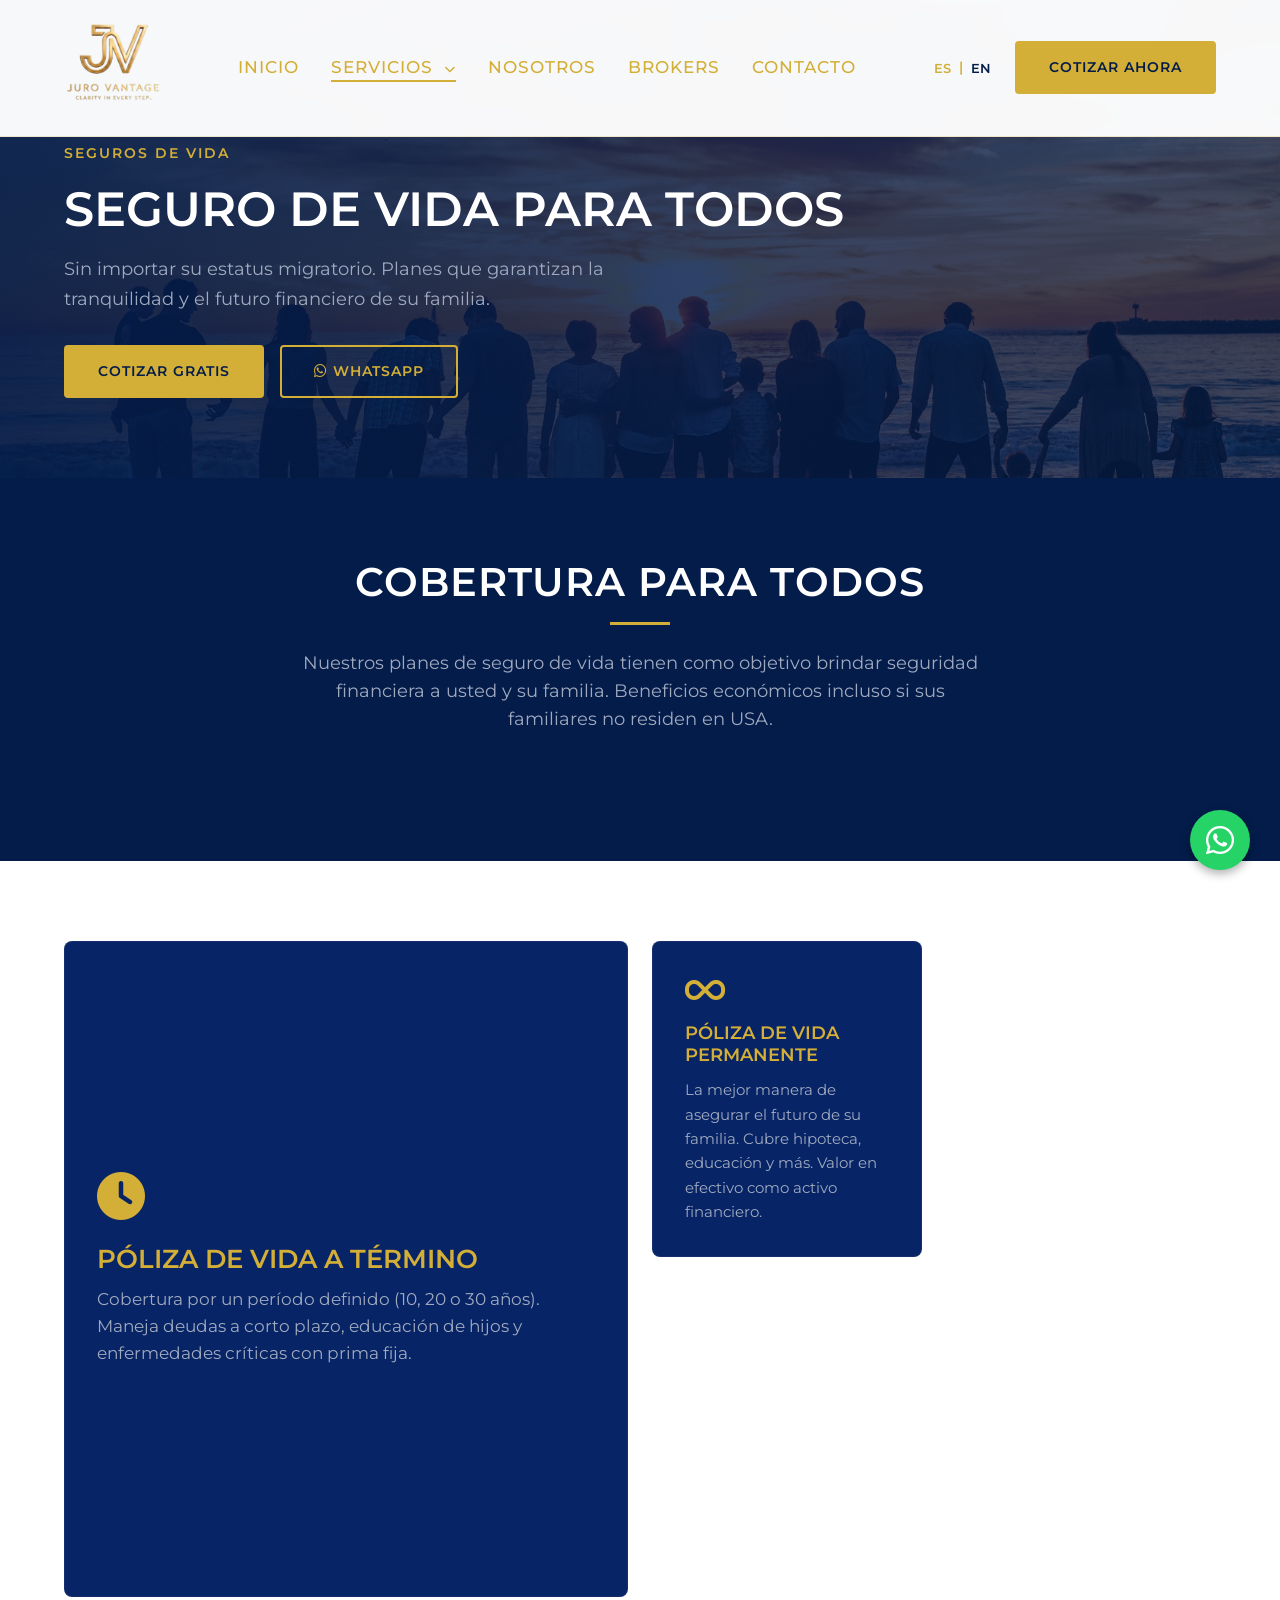
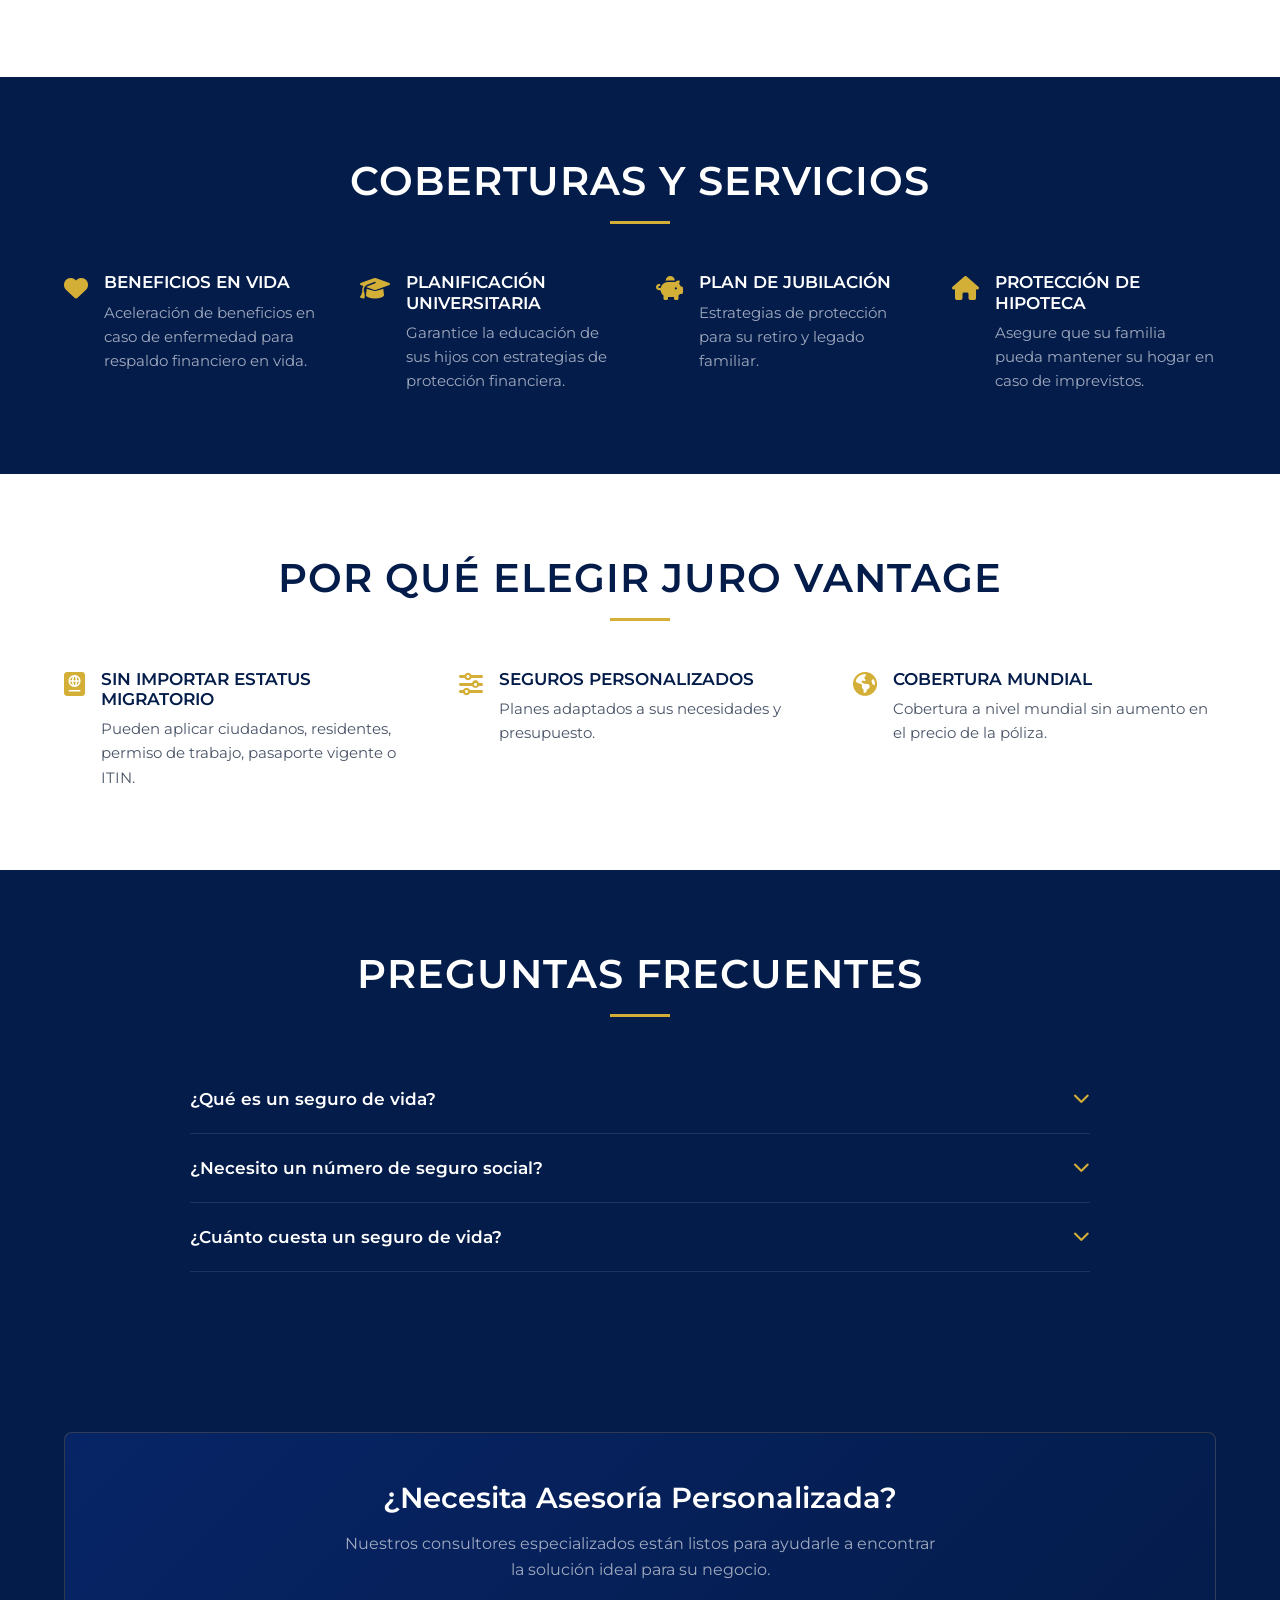
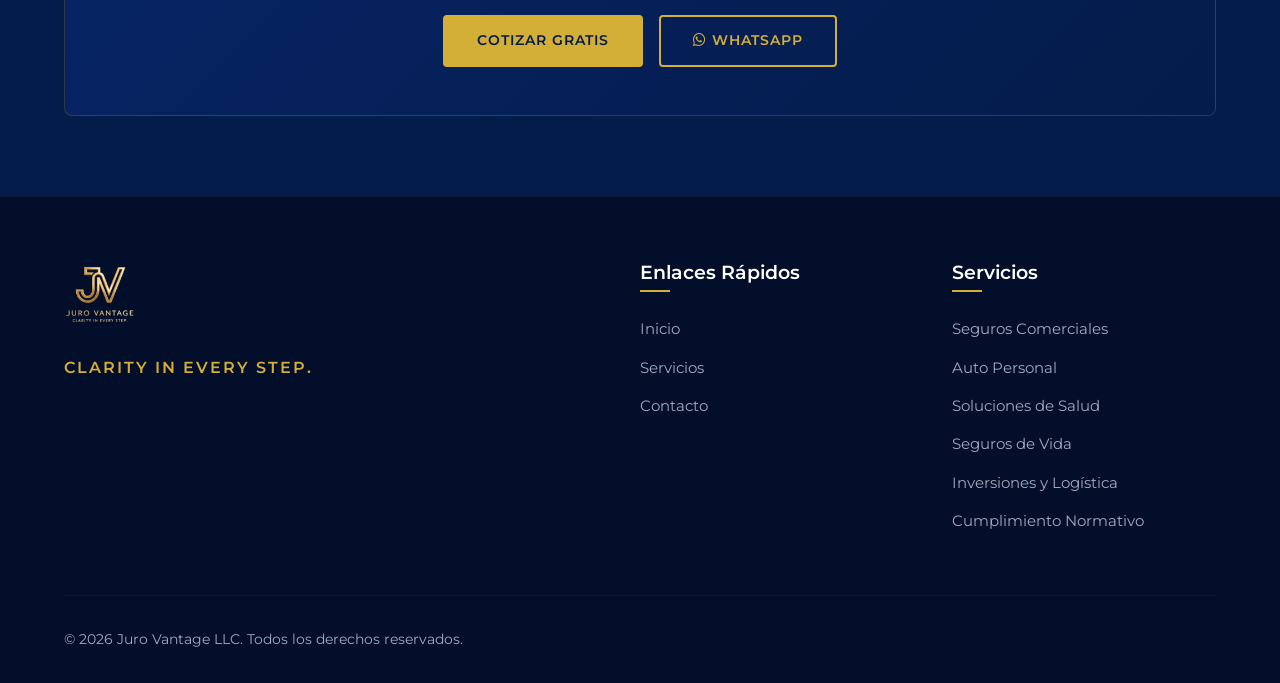
<file: servicios/seguros-vida.html>
<!DOCTYPE html>
<html lang="es">
<head>
    <meta charset="UTF-8">
    <meta name="viewport" content="width=device-width, initial-scale=1.0">
    <title>Seguros de Vida | Juro Vantage</title>
    <meta name="description" content="Seguros de vida para todos, sin importar estatus migratorio. Planes a término y permanentes.">
    <link rel="icon" type="image/png" href="../assets/logo.png">
    <link rel="preconnect" href="https://fonts.googleapis.com">
    <link rel="preconnect" href="https://fonts.gstatic.com" crossorigin>
    <link href="https://fonts.googleapis.com/css2?family=Montserrat:wght@300;400;500;600;700&family=Playfair+Display:wght@600;700&display=swap" rel="stylesheet">
    <link rel="stylesheet" href="https://cdnjs.cloudflare.com/ajax/libs/font-awesome/6.4.0/css/all.min.css">
    <link rel="stylesheet" href="../css/styles.css">
    <link rel="stylesheet" href="../css/service-page.css">
</head>
<body>
    <header class="header">
        <div class="container header-container">
            <div class="logo"><a href="../index.html"><img src="../assets/logo.png" alt="Juro Vantage Logo" class="logo-img"></a></div>
            <nav class="nav-menu">
                <ul class="nav-list">
                    <li><a href="../index.html" class="nav-link" data-i18n="nav.home">Inicio</a></li>
                    <li class="nav-item-dropdown">
                        <a href="../index.html#services" class="nav-link active" data-i18n="nav.services">Servicios <i class="fas fa-chevron-down dropdown-caret"></i></a>
                        <div class="nav-dropdown"><ul>
                            <li><a href="seguros-comerciales.html" class="dropdown-link"><i class="fas fa-truck"></i> <span data-i18n="services.commercial.title">Seguros Comerciales</span></a></li>
                            <li><a href="auto-personal.html" class="dropdown-link"><i class="fas fa-car"></i> <span data-i18n="services.auto.title">Auto Personal</span></a></li>
                            <li><a href="soluciones-salud.html" class="dropdown-link"><i class="fas fa-heartbeat"></i> <span data-i18n="services.health.title">Soluciones de Salud</span></a></li>
                            <li><a href="seguros-vida.html" class="dropdown-link"><i class="fas fa-hand-holding-heart"></i> <span data-i18n="services.life.title">Seguros de Vida</span></a></li>
                            <li><a href="inversiones-logistica.html" class="dropdown-link"><i class="fas fa-chart-pie"></i> <span data-i18n="services.investments.title">Inversiones y Logística</span></a></li>
                            <li><a href="cumplimiento-normativo.html" class="dropdown-link"><i class="fas fa-balance-scale"></i> <span data-i18n="services.compliance.title">Cumplimiento Normativo</span></a></li>
                        </ul></div>
                    </li>
                    <li><a href="../index.html#about" class="nav-link" data-i18n="nav.about">Nosotros</a></li>
                    <li><a href="../index.html#partners" class="nav-link" data-i18n="nav.partners">Brokers</a></li>
                    <li><a href="../index.html#contact" class="nav-link" data-i18n="nav.contact">Contacto</a></li>
                </ul>
            </nav>
            <div class="header-actions">
                <div class="language-selector"><button class="lang-btn active" data-lang="es">ES</button><span class="lang-divider">|</span><button class="lang-btn" data-lang="en">EN</button></div>
                <a href="../index.html#contact" class="btn btn-primary" data-i18n="btn.schedule">Cotizar Ahora</a>
                <button class="mobile-toggle"><i class="fas fa-bars"></i></button>
            </div>
        </div>
    </header>

    <section class="service-hero service-hero--life">
        <div class="service-hero-bg" aria-hidden="true"></div>
        <div class="service-hero-overlay"></div>
        <div class="container service-hero-container">
            <span class="service-hero-label" data-i18n="life.hero.label">Seguros de Vida</span>
            <h1 class="service-hero-title" data-i18n="life.hero.title">Seguro de Vida para Todos</h1>
            <p class="service-hero-desc" data-i18n="life.hero.desc"></p>
            <div class="service-hero-buttons">
                <a href="../index.html#contact" class="btn btn-primary" data-i18n="svc.common.quote">Cotizar Gratis</a>
                <a href="https://wa.me/16452310310" class="btn btn-outline" target="_blank"><i class="fab fa-whatsapp"></i> WhatsApp</a>
            </div>
        </div>
    </section>

    <section class="section bg-dark">
        <div class="container">
            <div class="section-header text-center">
                <h2 class="section-title" data-i18n="life.intro.title">Cobertura para Todos</h2>
                <div class="divider"></div>
                <p class="section-desc" data-i18n="life.intro.desc"></p>
            </div>
        </div>
    </section>

    <section class="section">
        <div class="container">
            <div class="coverage-grid">
                <div class="coverage-card"><i class="fas fa-clock"></i><h3 data-i18n="life.term.title">Póliza de Vida a Término</h3><p data-i18n="life.term.desc"></p></div>
                <div class="coverage-card"><i class="fas fa-infinity"></i><h3 data-i18n="life.permanent.title">Póliza de Vida Permanente</h3><p data-i18n="life.permanent.desc"></p></div>
            </div>
        </div>
    </section>

    <section class="section bg-dark">
        <div class="container">
            <div class="section-header text-center">
                <h2 class="section-title" data-i18n="svc.common.coverage">Coberturas y Servicios</h2>
                <div class="divider"></div>
            </div>
            <div class="benefits-grid">
                <div class="benefit-item"><i class="fas fa-heart"></i><div><h4 data-i18n="life.benefits.living.title">Beneficios en Vida</h4><p data-i18n="life.benefits.living.desc"></p></div></div>
                <div class="benefit-item"><i class="fas fa-graduation-cap"></i><div><h4 data-i18n="life.benefits.college.title">Planificación Universitaria</h4><p data-i18n="life.benefits.college.desc"></p></div></div>
                <div class="benefit-item"><i class="fas fa-piggy-bank"></i><div><h4 data-i18n="life.benefits.retirement.title">Plan de Jubilación</h4><p data-i18n="life.benefits.retirement.desc"></p></div></div>
                <div class="benefit-item"><i class="fas fa-home"></i><div><h4 data-i18n="life.benefits.mortgage.title">Protección de Hipoteca</h4><p data-i18n="life.benefits.mortgage.desc"></p></div></div>
            </div>
        </div>
    </section>

    <section class="section section-light">
        <div class="container">
            <div class="section-header text-center">
                <h2 class="section-title" data-i18n="svc.common.why">Por qué Elegir Juro Vantage</h2>
                <div class="divider"></div>
            </div>
            <div class="benefits-grid">
                <div class="benefit-item"><i class="fas fa-passport"></i><div><h4 data-i18n="life.why.migration.title">Sin Importar Estatus Migratorio</h4><p data-i18n="life.why.migration.desc"></p></div></div>
                <div class="benefit-item"><i class="fas fa-sliders-h"></i><div><h4 data-i18n="life.why.custom.title">Seguros Personalizados</h4><p data-i18n="life.why.custom.desc"></p></div></div>
                <div class="benefit-item"><i class="fas fa-globe-americas"></i><div><h4 data-i18n="life.why.global.title">Cobertura Mundial</h4><p data-i18n="life.why.global.desc"></p></div></div>
            </div>
        </div>
    </section>

    <section class="section bg-dark">
        <div class="container">
            <div class="section-header text-center">
                <h2 class="section-title" data-i18n="svc.common.faq">Preguntas Frecuentes</h2>
                <div class="divider"></div>
            </div>
            <div class="faq-list">
                <div class="faq-item"><button class="faq-question"><span data-i18n="life.faq.q1"></span><i class="fas fa-chevron-down"></i></button><div class="faq-answer"><p data-i18n="life.faq.a1"></p></div></div>
                <div class="faq-item"><button class="faq-question"><span data-i18n="life.faq.q2"></span><i class="fas fa-chevron-down"></i></button><div class="faq-answer"><p data-i18n="life.faq.a2"></p></div></div>
                <div class="faq-item"><button class="faq-question"><span data-i18n="life.faq.q3"></span><i class="fas fa-chevron-down"></i></button><div class="faq-answer"><p data-i18n="life.faq.a3"></p></div></div>
            </div>
        </div>
    </section>

    <section class="section bg-dark">
        <div class="container">
            <div class="service-cta">
                <h3 data-i18n="svc.common.cta_title">¿Necesita Asesoría Personalizada?</h3>
                <p data-i18n="svc.common.cta_desc"></p>
                <div class="service-cta-buttons">
                    <a href="../index.html#contact" class="btn btn-primary" data-i18n="svc.common.quote">Cotizar Gratis</a>
                    <a href="https://wa.me/16452310310" class="btn btn-outline" target="_blank"><i class="fab fa-whatsapp"></i> WhatsApp</a>
                </div>
            </div>
        </div>
    </section>

    <footer class="footer">
        <div class="container">
            <div class="footer-grid">
                <div class="footer-brand"><img src="../assets/logo.png" alt="Juro Vantage" class="footer-logo"><p class="footer-slogan">CLARITY IN EVERY STEP.</p></div>
                <div class="footer-links"><h4 data-i18n="footer.links">Enlaces Rápidos</h4><ul><li><a href="../index.html" data-i18n="nav.home">Inicio</a></li><li><a href="../index.html#services" data-i18n="nav.services">Servicios</a></li><li><a href="../index.html#contact" data-i18n="nav.contact">Contacto</a></li></ul></div>
                <div class="footer-services"><h4 data-i18n="footer.services">Servicios</h4><ul>
                    <li><a href="seguros-comerciales.html" data-i18n="services.commercial.title">Seguros Comerciales</a></li>
                    <li><a href="auto-personal.html" data-i18n="services.auto.title">Auto Personal</a></li>
                    <li><a href="soluciones-salud.html" data-i18n="services.health.title">Soluciones de Salud</a></li>
                    <li><a href="seguros-vida.html" data-i18n="services.life.title">Seguros de Vida</a></li>
                    <li><a href="inversiones-logistica.html" data-i18n="services.investments.title">Inversiones y Logística</a></li>
                    <li><a href="cumplimiento-normativo.html" data-i18n="services.compliance.title">Cumplimiento Normativo</a></li>
                </ul></div>
            </div>
            <div class="footer-bottom"><p>&copy; 2026 Juro Vantage LLC. <span data-i18n="footer.rights">Todos los derechos reservados.</span></p></div>
        </div>
    </footer>

    <a href="https://wa.me/16452310310" class="whatsapp-float" target="_blank" aria-label="Contactar por WhatsApp"><i class="fab fa-whatsapp"></i></a>
    <script src="../js/i18n.js"></script>
    <script src="../js/services-i18n.js"></script>
    <script src="../js/main.js"></script>
</body>
</html>
</file>
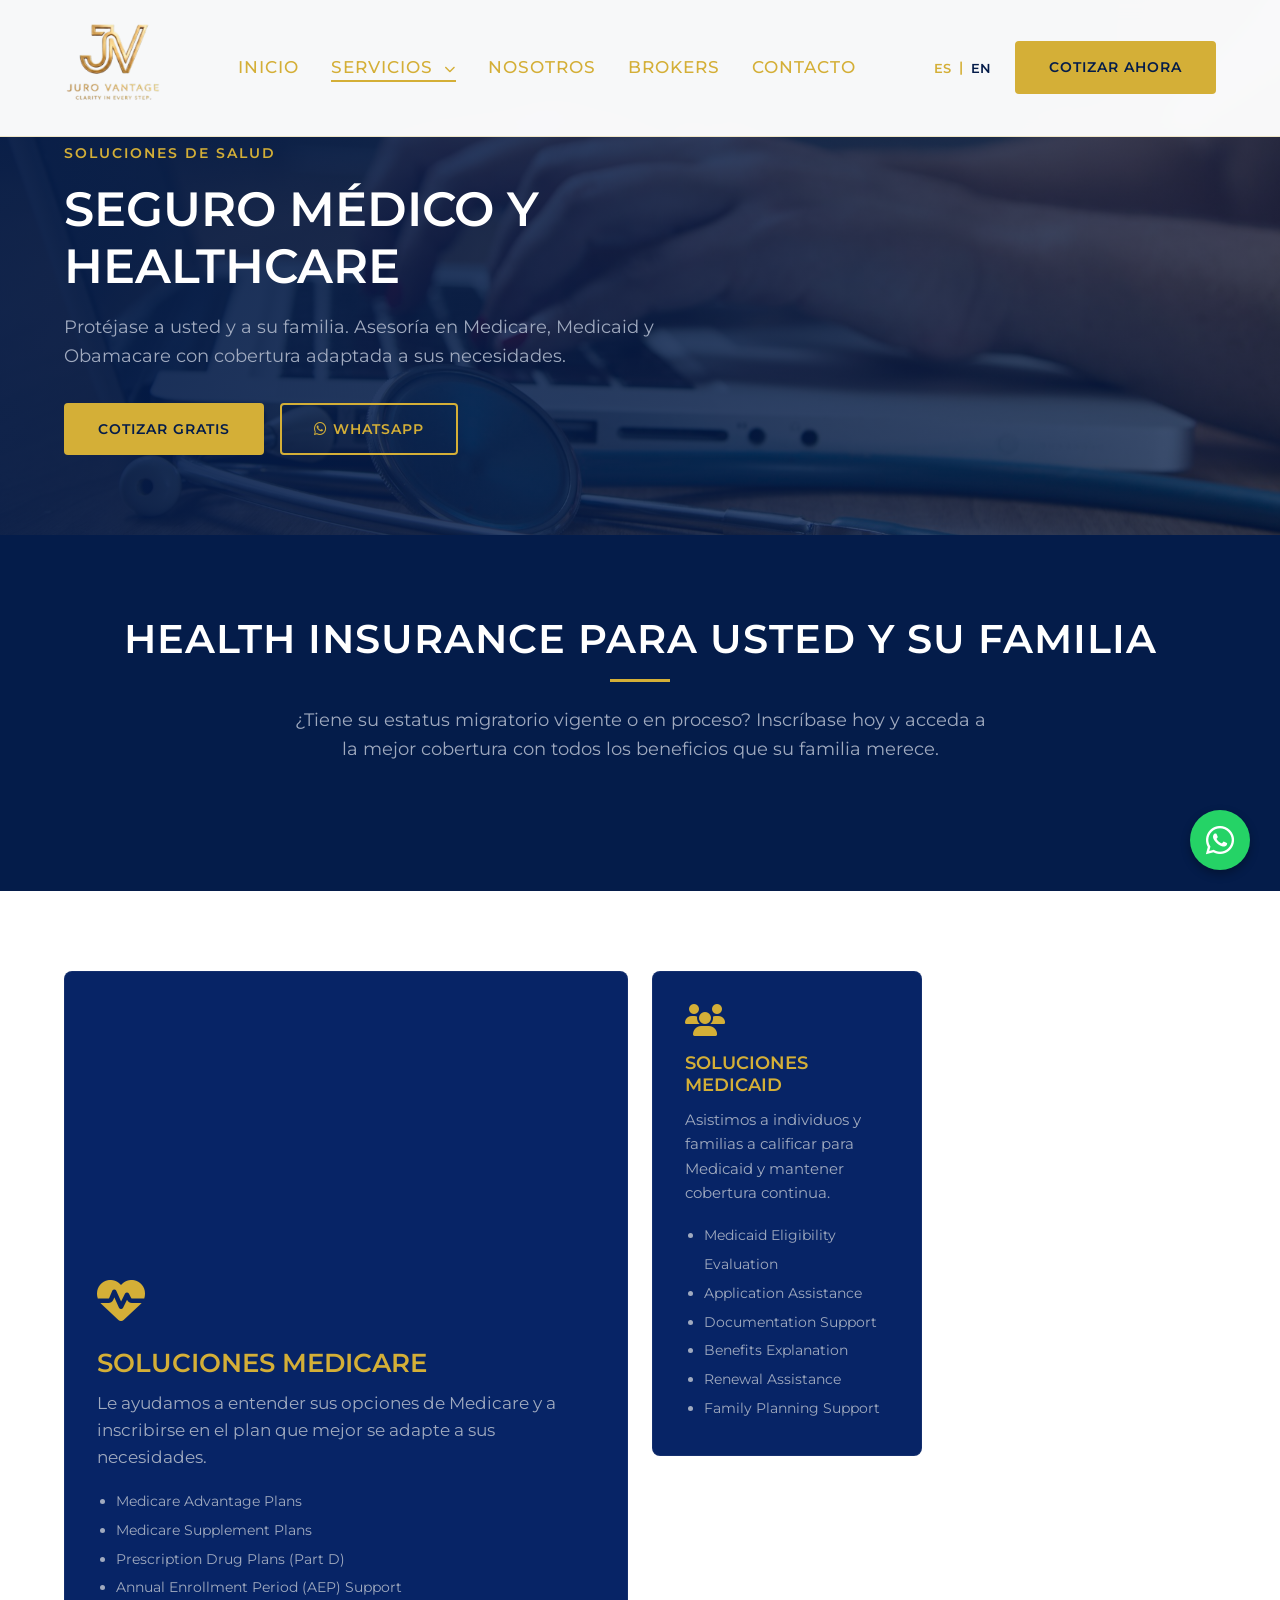
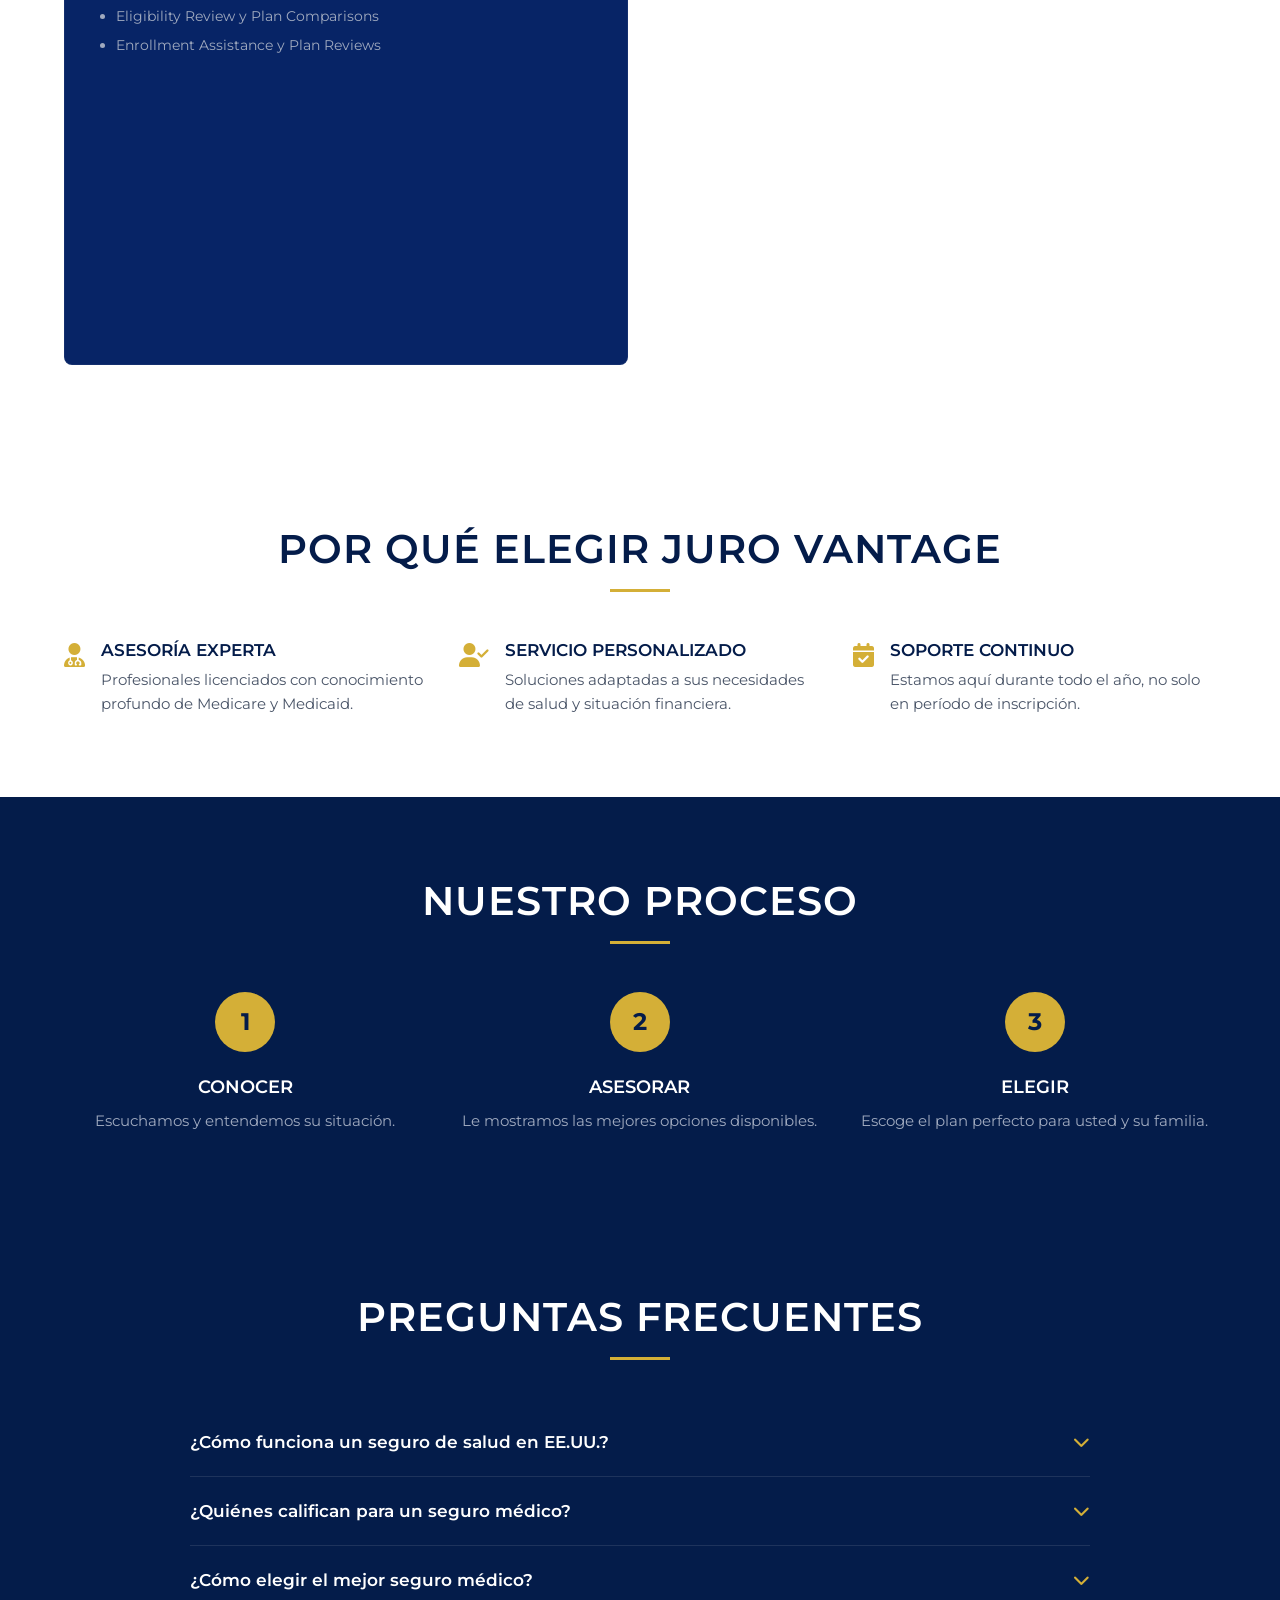
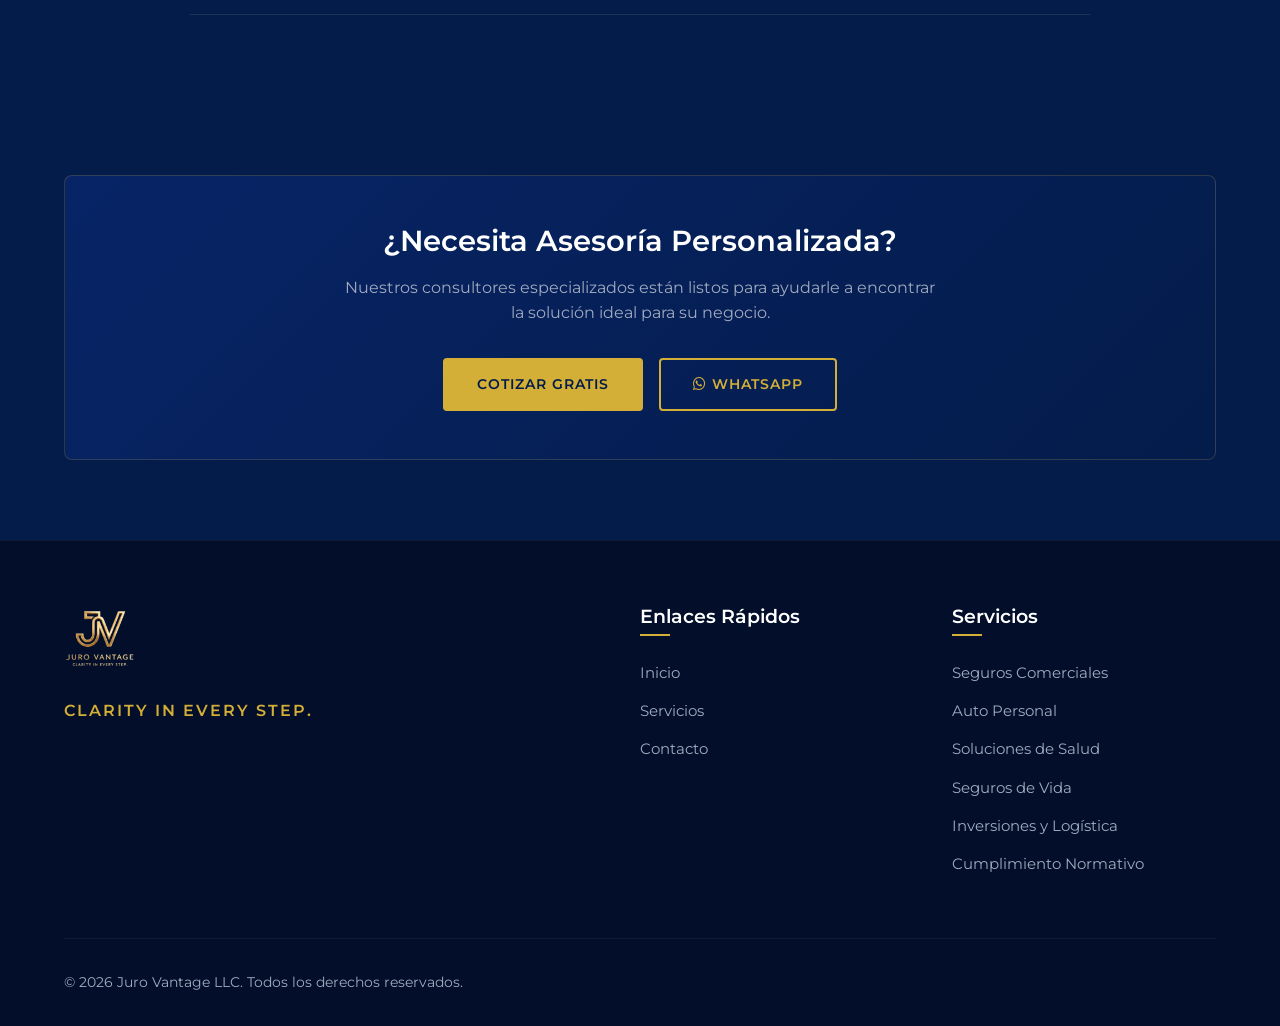
<file: servicios/soluciones-salud.html>
<!DOCTYPE html>
<html lang="es">
<head>
    <meta charset="UTF-8">
    <meta name="viewport" content="width=device-width, initial-scale=1.0">
    <title>Soluciones de Salud | Juro Vantage</title>
    <meta name="description" content="Seguro médico, Medicare, Medicaid y Obamacare. Asesoría en healthcare para usted y su familia.">
    <link rel="icon" type="image/png" href="../assets/logo.png">
    <link rel="preconnect" href="https://fonts.googleapis.com">
    <link rel="preconnect" href="https://fonts.gstatic.com" crossorigin>
    <link href="https://fonts.googleapis.com/css2?family=Montserrat:wght@300;400;500;600;700&family=Playfair+Display:wght@600;700&display=swap" rel="stylesheet">
    <link rel="stylesheet" href="https://cdnjs.cloudflare.com/ajax/libs/font-awesome/6.4.0/css/all.min.css">
    <link rel="stylesheet" href="../css/styles.css">
    <link rel="stylesheet" href="../css/service-page.css">
</head>
<body>
    <header class="header">
        <div class="container header-container">
            <div class="logo"><a href="../index.html"><img src="../assets/logo.png" alt="Juro Vantage Logo" class="logo-img"></a></div>
            <nav class="nav-menu">
                <ul class="nav-list">
                    <li><a href="../index.html" class="nav-link" data-i18n="nav.home">Inicio</a></li>
                    <li class="nav-item-dropdown">
                        <a href="../index.html#services" class="nav-link active" data-i18n="nav.services">Servicios <i class="fas fa-chevron-down dropdown-caret"></i></a>
                        <div class="nav-dropdown"><ul>
                            <li><a href="seguros-comerciales.html" class="dropdown-link"><i class="fas fa-truck"></i> <span data-i18n="services.commercial.title">Seguros Comerciales</span></a></li>
                            <li><a href="auto-personal.html" class="dropdown-link"><i class="fas fa-car"></i> <span data-i18n="services.auto.title">Auto Personal</span></a></li>
                            <li><a href="soluciones-salud.html" class="dropdown-link"><i class="fas fa-heartbeat"></i> <span data-i18n="services.health.title">Soluciones de Salud</span></a></li>
                            <li><a href="seguros-vida.html" class="dropdown-link"><i class="fas fa-hand-holding-heart"></i> <span data-i18n="services.life.title">Seguros de Vida</span></a></li>
                            <li><a href="inversiones-logistica.html" class="dropdown-link"><i class="fas fa-chart-pie"></i> <span data-i18n="services.investments.title">Inversiones y Logística</span></a></li>
                            <li><a href="cumplimiento-normativo.html" class="dropdown-link"><i class="fas fa-balance-scale"></i> <span data-i18n="services.compliance.title">Cumplimiento Normativo</span></a></li>
                        </ul></div>
                    </li>
                    <li><a href="../index.html#about" class="nav-link" data-i18n="nav.about">Nosotros</a></li>
                    <li><a href="../index.html#partners" class="nav-link" data-i18n="nav.partners">Brokers</a></li>
                    <li><a href="../index.html#contact" class="nav-link" data-i18n="nav.contact">Contacto</a></li>
                </ul>
            </nav>
            <div class="header-actions">
                <div class="language-selector"><button class="lang-btn active" data-lang="es">ES</button><span class="lang-divider">|</span><button class="lang-btn" data-lang="en">EN</button></div>
                <a href="../index.html#contact" class="btn btn-primary" data-i18n="btn.schedule">Cotizar Ahora</a>
                <button class="mobile-toggle"><i class="fas fa-bars"></i></button>
            </div>
        </div>
    </header>

    <section class="service-hero service-hero--health">
        <div class="service-hero-bg" aria-hidden="true"></div>
        <div class="service-hero-overlay"></div>
        <div class="container service-hero-container">
            <span class="service-hero-label" data-i18n="health.hero.label">Soluciones de Salud</span>
            <h1 class="service-hero-title" data-i18n="health.hero.title">Seguro Médico y Healthcare</h1>
            <p class="service-hero-desc" data-i18n="health.hero.desc"></p>
            <div class="service-hero-buttons">
                <a href="../index.html#contact" class="btn btn-primary" data-i18n="svc.common.quote">Cotizar Gratis</a>
                <a href="https://wa.me/16452310310" class="btn btn-outline" target="_blank"><i class="fab fa-whatsapp"></i> WhatsApp</a>
            </div>
        </div>
    </section>

    <section class="section bg-dark">
        <div class="container">
            <div class="section-header text-center">
                <h2 class="section-title" data-i18n="health.intro.title">Health Insurance para Usted y su Familia</h2>
                <div class="divider"></div>
                <p class="section-desc" data-i18n="health.intro.desc"></p>
            </div>
        </div>
    </section>

    <section class="section">
        <div class="container">
            <div class="coverage-grid">
                <div class="coverage-card">
                    <i class="fas fa-heartbeat"></i>
                    <h3 data-i18n="health.medicare.title">Soluciones Medicare</h3>
                    <p data-i18n="health.medicare.desc"></p>
                    <ul class="coverage-list">
                        <li data-i18n="health.medicare.1"></li>
                        <li data-i18n="health.medicare.2"></li>
                        <li data-i18n="health.medicare.3"></li>
                        <li data-i18n="health.medicare.4"></li>
                        <li data-i18n="health.medicare.5"></li>
                        <li data-i18n="health.medicare.6"></li>
                    </ul>
                </div>
                <div class="coverage-card">
                    <i class="fas fa-users"></i>
                    <h3 data-i18n="health.medicaid.title">Soluciones Medicaid</h3>
                    <p data-i18n="health.medicaid.desc"></p>
                    <ul class="coverage-list">
                        <li data-i18n="health.medicaid.1"></li>
                        <li data-i18n="health.medicaid.2"></li>
                        <li data-i18n="health.medicaid.3"></li>
                        <li data-i18n="health.medicaid.4"></li>
                        <li data-i18n="health.medicaid.5"></li>
                        <li data-i18n="health.medicaid.6"></li>
                    </ul>
                </div>
            </div>
        </div>
    </section>

    <section class="section section-light">
        <div class="container">
            <div class="section-header text-center">
                <h2 class="section-title" data-i18n="svc.common.why">Por qué Elegir Juro Vantage</h2>
                <div class="divider"></div>
            </div>
            <div class="benefits-grid">
                <div class="benefit-item"><i class="fas fa-user-md"></i><div><h4 data-i18n="health.why.expert.title">Asesoría Experta</h4><p data-i18n="health.why.expert.desc"></p></div></div>
                <div class="benefit-item"><i class="fas fa-user-check"></i><div><h4 data-i18n="health.why.personal.title">Servicio Personalizado</h4><p data-i18n="health.why.personal.desc"></p></div></div>
                <div class="benefit-item"><i class="fas fa-calendar-check"></i><div><h4 data-i18n="health.why.ongoing.title">Soporte Continuo</h4><p data-i18n="health.why.ongoing.desc"></p></div></div>
            </div>
        </div>
    </section>

    <section class="section bg-dark">
        <div class="container">
            <div class="section-header text-center">
                <h2 class="section-title" data-i18n="svc.common.process">Nuestro Proceso</h2>
                <div class="divider"></div>
            </div>
            <div class="process-steps">
                <div class="process-step"><div class="process-step-number">1</div><h4 data-i18n="health.process.1.title">Conocer</h4><p data-i18n="health.process.1.desc"></p></div>
                <div class="process-step"><div class="process-step-number">2</div><h4 data-i18n="health.process.2.title">Asesorar</h4><p data-i18n="health.process.2.desc"></p></div>
                <div class="process-step"><div class="process-step-number">3</div><h4 data-i18n="health.process.3.title">Elegir</h4><p data-i18n="health.process.3.desc"></p></div>
            </div>
        </div>
    </section>

    <section class="section bg-dark">
        <div class="container">
            <div class="section-header text-center">
                <h2 class="section-title" data-i18n="svc.common.faq">Preguntas Frecuentes</h2>
                <div class="divider"></div>
            </div>
            <div class="faq-list">
                <div class="faq-item"><button class="faq-question"><span data-i18n="health.faq.q1"></span><i class="fas fa-chevron-down"></i></button><div class="faq-answer"><p data-i18n="health.faq.a1"></p></div></div>
                <div class="faq-item"><button class="faq-question"><span data-i18n="health.faq.q2"></span><i class="fas fa-chevron-down"></i></button><div class="faq-answer"><p data-i18n="health.faq.a2"></p></div></div>
                <div class="faq-item"><button class="faq-question"><span data-i18n="health.faq.q3"></span><i class="fas fa-chevron-down"></i></button><div class="faq-answer"><p data-i18n="health.faq.a3"></p></div></div>
            </div>
        </div>
    </section>

    <section class="section bg-dark">
        <div class="container">
            <div class="service-cta">
                <h3 data-i18n="svc.common.cta_title">¿Necesita Asesoría Personalizada?</h3>
                <p data-i18n="svc.common.cta_desc"></p>
                <div class="service-cta-buttons">
                    <a href="../index.html#contact" class="btn btn-primary" data-i18n="svc.common.quote">Cotizar Gratis</a>
                    <a href="https://wa.me/16452310310" class="btn btn-outline" target="_blank"><i class="fab fa-whatsapp"></i> WhatsApp</a>
                </div>
            </div>
        </div>
    </section>

    <footer class="footer">
        <div class="container">
            <div class="footer-grid">
                <div class="footer-brand"><img src="../assets/logo.png" alt="Juro Vantage" class="footer-logo"><p class="footer-slogan">CLARITY IN EVERY STEP.</p></div>
                <div class="footer-links"><h4 data-i18n="footer.links">Enlaces Rápidos</h4><ul><li><a href="../index.html" data-i18n="nav.home">Inicio</a></li><li><a href="../index.html#services" data-i18n="nav.services">Servicios</a></li><li><a href="../index.html#contact" data-i18n="nav.contact">Contacto</a></li></ul></div>
                <div class="footer-services"><h4 data-i18n="footer.services">Servicios</h4><ul>
                    <li><a href="seguros-comerciales.html" data-i18n="services.commercial.title">Seguros Comerciales</a></li>
                    <li><a href="auto-personal.html" data-i18n="services.auto.title">Auto Personal</a></li>
                    <li><a href="soluciones-salud.html" data-i18n="services.health.title">Soluciones de Salud</a></li>
                    <li><a href="seguros-vida.html" data-i18n="services.life.title">Seguros de Vida</a></li>
                    <li><a href="inversiones-logistica.html" data-i18n="services.investments.title">Inversiones y Logística</a></li>
                    <li><a href="cumplimiento-normativo.html" data-i18n="services.compliance.title">Cumplimiento Normativo</a></li>
                </ul></div>
            </div>
            <div class="footer-bottom"><p>&copy; 2026 Juro Vantage LLC. <span data-i18n="footer.rights">Todos los derechos reservados.</span></p></div>
        </div>
    </footer>

    <a href="https://wa.me/16452310310" class="whatsapp-float" target="_blank" aria-label="Contactar por WhatsApp"><i class="fab fa-whatsapp"></i></a>
    <script src="../js/i18n.js"></script>
    <script src="../js/services-i18n.js"></script>
    <script src="../js/main.js"></script>
</body>
</html>
</file>
<file: css/styles.css>
/* ==========================================================================
   Variables y Sistema de Diseño (Basado en Logo)
   ========================================================================== */
   :root {
    /* Colores Principales */
    --color-primary: #041C4A;
    --color-primary-light: #072466;
    --color-accent: #D4AF37;
    --color-accent-hover: #f2c94c;
    
    /* Colores Modo Claro (Fondos) */
    --color-bg-light: #FFFFFF;
    --color-bg-alt: #F3F5F7;
    
    /* Colores de Texto */
    --color-text-dark: #041C4A;
    --color-text-dark-muted: #4a5568;
    --color-text-light: #ffffff;
    --color-text-light-muted: #a0aabf;
    
    /* Tipografía */
    --font-primary: 'Montserrat', sans-serif; /* Limpia, geométrica, similar al logo */
    --font-secondary: 'Playfair Display', serif; /* Para toques elegantes/clásicos si se requiere */
    
    /* Espaciado y Layout */
    --container-width: 1200px;
    --section-padding: 5rem 0;
    
    /* Transiciones */
    --transition-fast: 0.3s ease;
}

/* ==========================================================================
   Reset y Estilos Base
   ========================================================================== */
* {
    margin: 0;
    padding: 0;
    box-sizing: border-box;
}

html {
    scroll-behavior: smooth;
}

body {
    font-family: var(--font-primary);
    background-color: var(--color-bg-light);
    color: var(--color-text-dark);
    line-height: 1.6;
    overflow-x: hidden;
}

a {
    text-decoration: none;
    color: inherit;
    transition: var(--transition-fast);
}

ul {
    list-style: none;
}

img {
    max-width: 100%;
    height: auto;
}

.container {
    width: 100%;
    max-width: var(--container-width);
    margin: 0 auto;
    padding: 0 1.5rem;
}

.section {
    padding: var(--section-padding);
}

.bg-dark {
    background-color: var(--color-primary);
    color: var(--color-text-light);
}

.bg-dark .section-title {
    color: var(--color-text-light);
}

.bg-dark .section-desc {
    color: var(--color-text-light-muted);
}

/* Tipografía Base */
h1, h2, h3, h4, h5, h6 {
    font-weight: 600;
    line-height: 1.2;
    margin-bottom: 1rem;
}

.section-header {
    margin-bottom: 3rem;
}

.text-center {
    text-align: center;
}

.section-title {
    font-size: 2.5rem;
    color: var(--color-text-dark);
    text-transform: uppercase;
    letter-spacing: 1px;
}

.section-desc {
    color: var(--color-text-dark-muted);
    font-size: 1.1rem;
    max-width: 700px;
    margin: 0 auto;
}

.divider {
    height: 3px;
    width: 60px;
    background-color: var(--color-accent);
    margin: 1rem auto 1.5rem;
}

.divider.left {
    margin: 1rem 0 1.5rem 0;
}

/* Botones */
.btn {
    display: inline-block;
    padding: 0.8rem 2rem;
    border-radius: 4px;
    font-weight: 600;
    text-transform: uppercase;
    letter-spacing: 1px;
    font-size: 0.9rem;
    cursor: pointer;
    border: 2px solid transparent;
    transition: all 0.3s ease;
}

.btn-primary {
    background-color: var(--color-accent);
    color: var(--color-primary);
}

.btn-primary:hover {
    background-color: var(--color-accent-hover);
    box-shadow: 0 0 15px rgba(212, 175, 55, 0.4);
}

.btn-outline {
    background-color: transparent;
    border-color: var(--color-accent);
    color: var(--color-accent);
}

.btn-outline:hover {
    background-color: var(--color-accent);
    color: var(--color-primary);
}

.btn-block {
    display: block;
    width: 100%;
    text-align: center;
}

/* ==========================================================================
   Header & Navegación
   ========================================================================== */
.header {
    position: fixed;
    top: 0;
    left: 0;
    width: 100%;
    background-color: rgba(255, 255, 255, 0.97);
    backdrop-filter: blur(10px);
    z-index: 1000;
    padding: 1rem 0;
    border-bottom: 1px solid rgba(212, 175, 55, 0.25);
    transition: var(--transition-fast);
}

.header.scrolled {
    padding: 0.5rem 0;
    box-shadow: 0 4px 20px rgba(4, 28, 74, 0.12);
}

.header-container {
    display: flex;
    justify-content: space-between;
    align-items: center;
}

.logo-img {
    height: 96px;
    width: auto;
    object-fit: contain;
    border-radius: 0;
}

.nav-list {
    display: flex;
    gap: 2rem;
}

.nav-link {
    font-size: 1.05rem;
    font-weight: 500;
    text-transform: uppercase;
    letter-spacing: 1px;
    position: relative;
    color: var(--color-accent);
}

.nav-link:hover,
.nav-link.active {
    color: var(--color-primary);
}

.nav-link::after {
    content: '';
    position: absolute;
    bottom: -5px;
    left: 0;
    width: 0;
    height: 2px;
    background-color: var(--color-accent);
    transition: var(--transition-fast);
}

.nav-link:hover::after,
.nav-link.active::after {
    width: 100%;
}

/* Dropdown de Servicios */
.nav-item-dropdown {
    position: relative;
}

.dropdown-caret {
    font-size: 0.7rem;
    margin-left: 0.3rem;
    transition: var(--transition-fast);
}

.nav-item-dropdown:hover .dropdown-caret {
    transform: rotate(180deg);
}

.nav-dropdown {
    position: absolute;
    top: 100%;
    left: 50%;
    transform: translateX(-50%) translateY(10px);
    min-width: 280px;
    background-color: var(--color-primary-light);
    border: 1px solid rgba(212, 175, 55, 0.2);
    border-radius: 8px;
    padding: 0.8rem 0;
    box-shadow: 0 15px 40px rgba(0, 0, 0, 0.5);
    opacity: 0;
    visibility: hidden;
    transition: var(--transition-fast);
    z-index: 1001;
}

/* Puente invisible para no perder el hover entre el link y el cuadro */
.nav-dropdown::before {
    content: '';
    position: absolute;
    top: -15px;
    left: 0;
    width: 100%;
    height: 15px;
}

.nav-item-dropdown:hover .nav-dropdown {
    opacity: 1;
    visibility: visible;
    transform: translateX(-50%) translateY(0);
}

.dropdown-link {
    display: flex;
    align-items: center;
    gap: 0.8rem;
    padding: 0.7rem 1.5rem;
    color: var(--color-text-light);
    font-size: 0.9rem;
    font-weight: 500;
    white-space: nowrap;
    transition: var(--transition-fast);
}

.dropdown-link i {
    color: var(--color-accent);
    width: 20px;
    text-align: center;
}

.dropdown-link:hover {
    background-color: rgba(212, 175, 55, 0.1);
    color: var(--color-accent);
    padding-left: 1.8rem;
}

.header-actions {
    display: flex;
    align-items: center;
    gap: 1.5rem;
}

.language-selector {
    display: flex;
    align-items: center;
    gap: 0.5rem;
    font-size: 0.9rem;
    font-weight: 600;
}

.lang-btn {
    background: none;
    border: none;
    color: var(--color-primary);
    cursor: pointer;
    font-family: inherit;
    font-weight: 600;
    transition: var(--transition-fast);
}

.lang-btn.active, .lang-btn:hover {
    color: var(--color-accent);
}

.lang-divider {
    color: var(--color-accent);
}

.mobile-toggle {
    display: none;
    background: none;
    border: none;
    color: var(--color-primary);
    font-size: 1.5rem;
    cursor: pointer;
}

/* ==========================================================================
   Hero Section
   ========================================================================== */
.hero {
    height: 100vh;
    min-height: 600px;
    display: flex;
    align-items: center;
    position: relative;
    background: linear-gradient(135deg, var(--color-primary) 0%, #072466 100%);
    background-size: cover;
    background-position: center;
    padding-top: 80px; /* Offset for header */
    overflow: hidden;
}

.hero-video {
    position: absolute;
    top: 0;
    left: 0;
    width: 100%;
    height: 100%;
    object-fit: cover;
    z-index: 0;
}

.hero-overlay {
    position: absolute;
    top: 0;
    left: 0;
    width: 100%;
    height: 100%;
    background: linear-gradient(to right, rgba(4, 28, 74, 0.9) 0%, rgba(4, 28, 74, 0.6) 100%);
    z-index: 1;
}

.hero-container {
    position: relative;
    z-index: 2;
}

.hero-content {
    max-width: 800px;
}

.hero-title {
    font-size: 4.75rem;
    font-weight: 700;
    color: var(--color-accent);
    margin-bottom: 1.5rem;
    line-height: 1.1;
    text-shadow: 0 2px 10px rgba(0,0,0,0.5);
}

.hero-subtitle {
    font-size: 1.4rem;
    color: var(--color-text-light);
    margin-bottom: 2.5rem;
    max-width: 640px;
}

.hero-buttons {
    display: flex;
    gap: 1rem;
}

/* ==========================================================================
   About Us
   ========================================================================== */
.about-lead {
    max-width: 800px;
}

.about-pillars {
    display: grid;
    grid-template-columns: repeat(4, 1fr);
    gap: 1.5rem;
    margin: 2.5rem 0;
}

.about-pillar {
    text-align: center;
    padding: 1.5rem 1rem;
    background-color: var(--color-bg-alt);
    border-radius: 8px;
    border: 1px solid rgba(4, 28, 74, 0.08);
    transition: var(--transition-fast);
}

.about-pillar:hover {
    border-color: var(--color-accent);
    transform: translateY(-4px);
    box-shadow: 0 8px 20px rgba(4, 28, 74, 0.08);
}

.about-pillar i {
    font-size: 2rem;
    color: var(--color-accent);
    margin-bottom: 0.75rem;
    display: block;
}

.about-pillar span {
    display: block;
    font-size: 0.85rem;
    font-weight: 600;
    text-transform: uppercase;
    letter-spacing: 1px;
    color: var(--color-text-dark);
    line-height: 1.4;
}

.about-approach,
.about-scenarios {
    color: var(--color-text-dark-muted);
    font-size: 1.05rem;
    line-height: 1.8;
    max-width: 900px;
    margin: 0 auto 2rem;
    text-align: center;
}

.mission-callout {
    background-color: var(--color-bg-alt);
    border-left: 4px solid var(--color-accent);
    border-radius: 0 8px 8px 0;
    padding: 2rem 2.5rem;
    max-width: 800px;
    margin: 0 auto 2rem;
}

.mission-label {
    font-size: 0.95rem;
    font-weight: 600;
    text-transform: uppercase;
    letter-spacing: 1px;
    color: var(--color-text-dark-muted);
    margin-bottom: 0.75rem;
}

.mission-quote {
    font-family: var(--font-secondary);
    font-size: 1.5rem;
    font-weight: 600;
    color: var(--color-primary);
    line-height: 1.4;
    margin-bottom: 0;
}

.about-closing {
    margin-top: 2.5rem;
    padding-top: 2rem;
    border-top: 1px solid rgba(4, 28, 74, 0.1);
}

.about-closing p {
    font-size: 1.1rem;
    color: var(--color-text-dark-muted);
    margin-bottom: 0.5rem;
}

.about-closing-highlight {
    font-size: 1.4rem !important;
    font-weight: 700;
    color: var(--color-accent) !important;
    margin-bottom: 0 !important;
}

/* ==========================================================================
   Propuesta de Valor (legacy cards - kept for reference)
   ========================================================================== */
.value-grid {
    display: grid;
    grid-template-columns: repeat(auto-fit, minmax(300px, 1fr));
    gap: 2rem;
    margin-top: 3rem;
}

.value-card {
    background-color: #ffffff;
    padding: 3rem 2rem;
    border-radius: 8px;
    text-align: center;
    border: 1px solid rgba(0, 0, 0, 0.05);
    box-shadow: 0 5px 15px rgba(0, 0, 0, 0.05);
    transition: var(--transition-fast);
    position: relative;
    overflow: hidden;
}

.value-card::before {
    content: '';
    position: absolute;
    top: 0;
    left: 0;
    width: 100%;
    height: 3px;
    background-color: var(--color-accent);
    transform: scaleX(0);
    transition: var(--transition-fast);
}

.value-card:hover {
    transform: translateY(-10px);
    box-shadow: 0 15px 30px rgba(0, 0, 0, 0.1);
    border-color: rgba(212, 175, 55, 0.2);
}

.value-card:hover::before {
    transform: scaleX(1);
}

.value-icon {
    font-size: 3rem;
    color: var(--color-accent);
    margin-bottom: 1.5rem;
}

.value-card h3 {
    font-size: 1.5rem;
    margin-bottom: 1rem;
    color: var(--color-text-dark);
}

.value-card p {
    color: var(--color-text-dark-muted);
}

/* ==========================================================================
   Stats Bar
   ========================================================================== */
.stats-bar {
    background-color: var(--color-primary);
    padding: 2.5rem 0;
    border-top: 3px solid var(--color-accent);
}

.stats-grid {
    display: grid;
    grid-template-columns: repeat(4, 1fr);
    gap: 2rem;
    text-align: center;
}

.stat-number {
    display: block;
    font-size: 2.8rem;
    font-weight: 700;
    color: var(--color-accent);
    line-height: 1.2;
}

.stat-label {
    display: block;
    font-size: 0.8rem;
    font-weight: 600;
    letter-spacing: 2px;
    color: var(--color-text-light-muted);
    text-transform: uppercase;
    margin-top: 0.5rem;
}

/* ==========================================================================
   Servicios (Soluciones Corporativas)
   ========================================================================== */
.services-carousel {
    position: relative;
    padding: 2rem 5.5rem;
}

.services-track {
    display: flex;
    align-items: stretch;
    gap: 2rem;
    width: 100%;
    overflow-x: auto;
    scroll-snap-type: x mandatory;
    scroll-behavior: smooth;
    scrollbar-width: none;
    -ms-overflow-style: none;
    padding-bottom: 0.5rem;
}

.services-track::-webkit-scrollbar {
    display: none;
}

.service-card {
    flex: 0 0 calc((100% - 3 * 2rem) / 4);
    scroll-snap-align: start;
    background-color: var(--color-primary-light);
    border-radius: 8px;
    overflow: hidden;
    border: 1px solid rgba(255, 255, 255, 0.05);
    transition: var(--transition-fast);
}

/* Carousel manual controls */
.carousel-btn {
    position: absolute;
    top: 50%;
    transform: translateY(-50%);
    z-index: 3;
    width: 48px;
    height: 48px;
    border-radius: 50%;
    border: 1px solid var(--color-accent);
    background-color: rgba(4, 28, 74, 0.85);
    color: var(--color-accent);
    font-size: 1.1rem;
    cursor: pointer;
    display: flex;
    align-items: center;
    justify-content: center;
    transition: var(--transition-fast);
}

.carousel-btn:hover {
    background-color: var(--color-accent);
    color: var(--color-primary);
}

.carousel-btn.prev {
    left: 0.5rem;
}

.carousel-btn.next {
    right: 0.5rem;
}

@media (max-width: 992px) {
    .services-carousel {
        padding: 2rem 4.5rem;
    }

    .service-card {
        flex: 0 0 calc((100% - 2rem) / 2);
    }
}

@media (max-width: 768px) {
    .carousel-btn {
        width: 40px;
        height: 40px;
        font-size: 1rem;
    }
}

@media (max-width: 600px) {
    .services-carousel {
        padding: 2rem 3.5rem;
    }

    .service-card {
        flex: 0 0 100%;
    }
}

.service-card:hover {
    border-color: var(--color-accent);
    box-shadow: 0 10px 20px rgba(0, 0, 0, 0.4);
}

.service-img-wrap {
    height: 200px;
    background-color: var(--color-primary);
    position: relative;
    display: flex;
    align-items: center;
    justify-content: center;
    /* Aquí iría la imagen del servicio */
}

.service-icon-large {
    font-size: 4rem;
    color: rgba(212, 175, 55, 0.5);
    z-index: 1;
    transition: var(--transition-fast);
}

.service-card:hover .service-icon-large {
    color: var(--color-accent);
    transform: scale(1.1);
}

.service-content {
    padding: 2rem;
}

.service-content h3 {
    font-size: 1.3rem;
    margin-bottom: 1rem;
    color: var(--color-accent);
}

.service-content p {
    color: var(--color-text-light-muted);
    margin-bottom: 1.5rem;
    font-size: 0.95rem;
}

.service-link {
    color: var(--color-text-light);
    font-weight: 600;
    font-size: 0.9rem;
    text-transform: uppercase;
    display: inline-flex;
    align-items: center;
    gap: 0.5rem;
}

.service-link i {
    color: var(--color-accent);
    transition: var(--transition-fast);
}

.service-link:hover i {
    transform: translateX(5px);
}

/* ==========================================================================
   Aliados (Partners)
   ========================================================================== */
.partners-carousel {
    overflow: hidden;
    padding: 2rem 0;
    position: relative;
}

.partners-carousel::before,
.partners-carousel::after {
    content: '';
    position: absolute;
    top: 0;
    width: 100px;
    height: 100%;
    z-index: 2;
}

.partners-carousel::before {
    left: 0;
    background: linear-gradient(to right, var(--color-bg-light) 0%, transparent 100%);
}

.partners-carousel::after {
    right: 0;
    background: linear-gradient(to left, var(--color-bg-light) 0%, transparent 100%);
}

.partner-track {
    display: flex;
    align-items: center;
    gap: 4rem;
    width: max-content;
    animation: partners-scroll 35s linear infinite;
}

.partners-carousel:hover .partner-track {
    animation-play-state: paused;
}

@keyframes partners-scroll {
    from {
        transform: translateX(0);
    }
    to {
        /* -50% works because the logo list is duplicated */
        transform: translateX(calc(-50% - 2rem));
    }
}

.partner-logo {
    flex-shrink: 0;
    opacity: 0.6;
    transition: var(--transition-fast);
    filter: grayscale(100%);
}

.partner-logo img {
    height: 55px;
    width: auto;
    display: block;
}

.partner-logo:hover {
    opacity: 1;
    filter: grayscale(0%);
}

.partners-cta {
    margin-top: 3rem;
}

/* ==========================================================================
   Contacto
   ========================================================================== */
.contact-grid {
    display: grid;
    grid-template-columns: 1fr 1fr;
    gap: 4rem;
    align-items: center;
}

.contact-desc {
    margin-bottom: 2rem;
}

.contact-item {
    display: flex;
    align-items: flex-start;
    gap: 1.5rem;
    margin-bottom: 1.5rem;
}

.contact-item i {
    font-size: 1.5rem;
    color: var(--color-accent);
    margin-top: 0.2rem;
}

.contact-item h4 {
    margin-bottom: 0.2rem;
    font-size: 1.1rem;
    color: var(--color-text-light);
}

.contact-item p {
    color: var(--color-text-light-muted);
}

.contact-form-container {
    background-color: var(--color-primary-light);
    padding: 3rem;
    border-radius: 8px;
    border: 1px solid rgba(212, 175, 55, 0.2);
}

.form-group {
    margin-bottom: 1.5rem;
}

.form-group label {
    display: block;
    margin-bottom: 0.5rem;
    font-size: 0.9rem;
    color: var(--color-text-light-muted);
}

.form-group input,
.form-group select {
    width: 100%;
    padding: 0.8rem 1rem;
    background-color: rgba(255, 255, 255, 0.05);
    border: 1px solid rgba(255, 255, 255, 0.1);
    border-radius: 4px;
    color: var(--color-text-light);
    font-family: inherit;
    transition: var(--transition-fast);
}

.form-group input:focus,
.form-group select:focus {
    outline: none;
    border-color: var(--color-accent);
    background-color: rgba(0, 0, 0, 0.4);
}

/* ==========================================================================
   Footer
   ========================================================================== */
.footer {
    background-color: #020e2a;
    padding: 4rem 0 2rem;
    border-top: 1px solid rgba(255, 255, 255, 0.05);
    color: var(--color-text-light);
}

.footer-grid {
    display: grid;
    grid-template-columns: 2fr 1fr 1fr;
    gap: 3rem;
    margin-bottom: 3rem;
}

.footer-logo {
    height: 70px;
    width: auto;
    object-fit: contain;
    border-radius: 0;
    margin-bottom: 1rem;
}

.footer-slogan {
    color: var(--color-accent);
    font-weight: 600;
    letter-spacing: 2px;
    margin-bottom: 1.5rem;
}

.social-links {
    display: flex;
    gap: 1rem;
}

.social-links a {
    display: flex;
    align-items: center;
    justify-content: center;
    width: 40px;
    height: 40px;
    border-radius: 50%;
    background-color: rgba(255, 255, 255, 0.05);
    color: var(--color-text-light);
    transition: var(--transition-fast);
}

.social-links a:hover {
    background-color: var(--color-accent);
    color: var(--color-primary);
    transform: translateY(-3px);
}

.footer h4 {
    color: var(--color-text-light);
    margin-bottom: 1.5rem;
    font-size: 1.2rem;
    position: relative;
    padding-bottom: 0.5rem;
}

.footer h4::after {
    content: '';
    position: absolute;
    bottom: 0;
    left: 0;
    width: 30px;
    height: 2px;
    background-color: var(--color-accent);
}

.footer ul li {
    margin-bottom: 0.8rem;
}

.footer ul li a {
    color: var(--color-text-light-muted);
    font-size: 0.95rem;
}

.footer ul li a:hover {
    color: var(--color-accent);
    padding-left: 5px;
}

.footer-bottom {
    display: flex;
    justify-content: space-between;
    align-items: center;
    padding-top: 2rem;
    border-top: 1px solid rgba(255, 255, 255, 0.05);
    color: var(--color-text-light-muted);
    font-size: 0.9rem;
}

.legal-links {
    display: flex;
    gap: 1.5rem;
}

.legal-links a:hover {
    color: var(--color-accent);
}

/* ==========================================================================
   WhatsApp Float
   ========================================================================== */
.whatsapp-float {
    position: fixed;
    bottom: 30px;
    right: 30px;
    width: 60px;
    height: 60px;
    background-color: #25d366;
    color: white;
    border-radius: 50%;
    display: flex;
    align-items: center;
    justify-content: center;
    font-size: 2rem;
    box-shadow: 0 4px 10px rgba(0, 0, 0, 0.3);
    z-index: 100;
    transition: var(--transition-fast);
}

.whatsapp-float:hover {
    transform: scale(1.1);
    background-color: #128c7e;
    color: white;
}

/* ==========================================================================
   Media Queries (Responsive)
   ========================================================================== */
@media (max-width: 992px) {
    .hero-title {
        font-size: 3rem;
    }
    
    .contact-grid {
        grid-template-columns: 1fr;
        gap: 3rem;
    }
    
    .footer-grid {
        grid-template-columns: 1fr 1fr;
    }
}

@media (max-width: 768px) {
    .stats-grid {
        grid-template-columns: repeat(2, 1fr);
        gap: 1.5rem;
    }

    .about-pillars {
        grid-template-columns: repeat(2, 1fr);
    }

    .stat-number {
        font-size: 2.2rem;
    }

    .nav-menu {
        position: fixed;
        top: 80px;
        left: -100%;
        width: 100%;
        height: calc(100vh - 80px);
        background-color: #ffffff;
        flex-direction: column;
        align-items: center;
        justify-content: center;
        transition: var(--transition-fast);
        box-shadow: 0 10px 30px rgba(4, 28, 74, 0.1);
    }
    
    .nav-menu.active {
        left: 0;
    }
    
    .nav-list {
        flex-direction: column;
        text-align: center;
        gap: 2rem;
    }
    
    .nav-link {
        font-size: 1.2rem;
        color: var(--color-accent);
    }
    
    /* En móvil el dropdown se muestra estático dentro del menú */
    .nav-dropdown {
        position: static;
        transform: none;
        opacity: 1;
        visibility: visible;
        background: transparent;
        border: none;
        box-shadow: none;
        min-width: auto;
        padding: 0.5rem 0 0;
    }
    
    .nav-item-dropdown:hover .nav-dropdown {
        transform: none;
    }
    
    .dropdown-link {
        justify-content: center;
        font-size: 0.95rem;
        padding: 0.4rem 1rem;
        color: var(--color-accent);
    }
    
    .dropdown-link:hover {
        padding-left: 1rem;
        background: transparent;
    }
    
    .mobile-toggle {
        display: block;
    }
    
    .header-actions .btn {
        display: none; /* Ocultar botón en móvil, dejar solo en menú */
    }
    
    .hero-title {
        font-size: 2.5rem;
    }
    
    .hero-buttons {
        flex-direction: column;
    }

    .about-pillars {
        grid-template-columns: 1fr;
    }

    .mission-callout {
        padding: 1.5rem;
    }

    .mission-quote {
        font-size: 1.2rem;
    }
    
    .footer-grid {
        grid-template-columns: 1fr;
    }
    
    .footer-bottom {
        flex-direction: column;
        gap: 1rem;
        text-align: center;
    }
}
</file>
<file: css/service-page.css>
/* ==========================================================================
   Service Page Styles
   ========================================================================== */

.service-hero {
    min-height: 420px;
    display: flex;
    align-items: center;
    position: relative;
    background: linear-gradient(135deg, var(--color-primary) 0%, #1a2235 100%);
    padding: 140px 0 80px;
    overflow: hidden;
}

.service-hero-bg {
    position: absolute;
    top: 0;
    left: 0;
    width: 100%;
    height: 100%;
    background-size: cover;
    background-position: center;
    z-index: 0;
}

.service-hero--commercial .service-hero-bg {
    background-image: url('../assets/images/services/commercial.jpg');
}

.service-hero--auto .service-hero-bg {
    background-image: url('../assets/images/services/auto.jpg');
}

.service-hero--health .service-hero-bg {
    background-image: url('../assets/images/services/health.jpg');
}

.service-hero--life .service-hero-bg {
    background-image: url('../assets/images/services/life.jpg');
}

.service-hero--investments .service-hero-bg {
    background-image: url('../assets/images/services/investments.jpg');
}

.service-hero--compliance .service-hero-bg {
    background-image: url('../assets/images/services/compliance.jpg');
}

.service-hero--brokers .service-hero-bg {
    background-image: url('../assets/images/services/investments.jpg');
}

.service-hero-overlay {
    position: absolute;
    top: 0;
    left: 0;
    width: 100%;
    height: 100%;
    background: linear-gradient(to right, rgba(4, 28, 74, 0.92) 0%, rgba(4, 28, 74, 0.72) 100%);
    z-index: 1;
}

.service-hero::before {
    display: none;
}

.service-hero-container {
    position: relative;
    z-index: 2;
}

.service-hero-label {
    display: inline-block;
    color: var(--color-accent);
    font-size: 0.85rem;
    font-weight: 600;
    text-transform: uppercase;
    letter-spacing: 2px;
    margin-bottom: 1rem;
}

.service-hero-title {
    font-size: 3rem;
    color: var(--color-text-light);
    margin-bottom: 1rem;
    max-width: 800px;
    text-transform: uppercase;
}

.service-hero-title span {
    color: var(--color-accent);
}

.service-hero-desc {
    font-size: 1.15rem;
    color: var(--color-text-light-muted);
    max-width: 650px;
    margin-bottom: 2rem;
}

.service-hero-buttons {
    display: flex;
    gap: 1rem;
    flex-wrap: wrap;
}

/* Coverage / Service Grid (bento layout) */
.coverage-grid {
    display: grid;
    grid-template-columns: repeat(4, 1fr);
    grid-auto-rows: 1fr;
    grid-auto-flow: dense;
    gap: 1.5rem;
}

/* Featured first card spans 2x2 */
.coverage-grid .coverage-card:first-child {
    grid-column: span 2;
    grid-row: span 2;
    display: flex;
    flex-direction: column;
    justify-content: center;
}

/* Every 5th card after the featured one gets a wide span for rhythm */
.coverage-grid .coverage-card:nth-child(6) {
    grid-column: span 2;
}

.coverage-card {
    background-color: var(--color-primary-light);
    border: 1px solid rgba(255, 255, 255, 0.05);
    border-radius: 8px;
    padding: 2rem;
    transition: var(--transition-fast);
}

.coverage-card:hover {
    border-color: var(--color-accent);
    transform: translateY(-5px);
    box-shadow: 0 10px 25px rgba(0, 0, 0, 0.3);
}

/* Reveal on scroll */
.coverage-card {
    opacity: 0;
    transform: translateY(24px);
    transition: opacity 0.6s ease, transform 0.6s ease, border-color var(--transition-fast), box-shadow var(--transition-fast);
}

.coverage-card.is-visible {
    opacity: 1;
    transform: translateY(0);
}

.coverage-card.is-visible:hover {
    transform: translateY(-5px);
}

.coverage-grid .coverage-card:nth-child(2).is-visible { transition-delay: 0.05s; }
.coverage-grid .coverage-card:nth-child(3).is-visible { transition-delay: 0.1s; }
.coverage-grid .coverage-card:nth-child(4).is-visible { transition-delay: 0.15s; }
.coverage-grid .coverage-card:nth-child(5).is-visible { transition-delay: 0.2s; }
.coverage-grid .coverage-card:nth-child(6).is-visible { transition-delay: 0.25s; }

.coverage-card i {
    font-size: 2rem;
    color: var(--color-accent);
    margin-bottom: 1rem;
}

.coverage-grid .coverage-card:first-child i {
    font-size: 3rem;
    margin-bottom: 1.5rem;
}

.coverage-card h3 {
    font-size: 1.15rem;
    color: var(--color-accent);
    margin-bottom: 0.75rem;
    text-transform: uppercase;
}

.coverage-grid .coverage-card:first-child h3 {
    font-size: 1.6rem;
}

.coverage-grid .coverage-card:first-child p {
    font-size: 1.05rem;
}

@media (max-width: 992px) {
    .coverage-grid {
        grid-template-columns: repeat(2, 1fr);
    }

    .coverage-grid .coverage-card:first-child {
        grid-column: span 2;
        grid-row: span 1;
    }

    .coverage-grid .coverage-card:nth-child(6) {
        grid-column: span 2;
    }
}

@media (max-width: 600px) {
    .coverage-grid {
        grid-template-columns: 1fr;
    }

    .coverage-grid .coverage-card:first-child,
    .coverage-grid .coverage-card:nth-child(6) {
        grid-column: span 1;
        grid-row: span 1;
    }

    .coverage-grid .coverage-card:first-child i {
        font-size: 2.4rem;
    }

    .coverage-grid .coverage-card:first-child h3 {
        font-size: 1.3rem;
    }
}

.coverage-card p {
    color: var(--color-text-light-muted);
    font-size: 0.95rem;
    line-height: 1.6;
}

/* Light section variant */
.section-light .coverage-card {
    background-color: #ffffff;
    border-color: rgba(0, 0, 0, 0.05);
    box-shadow: 0 5px 15px rgba(0, 0, 0, 0.05);
}

.section-light .coverage-card h3 {
    color: var(--color-text-dark);
}

.section-light .coverage-card p {
    color: var(--color-text-dark-muted);
}

/* Benefits Grid */
.benefits-grid {
    display: grid;
    grid-template-columns: repeat(auto-fit, minmax(250px, 1fr));
    gap: 2rem;
}

.benefit-item {
    display: flex;
    gap: 1rem;
    align-items: flex-start;
}

.benefit-item i {
    font-size: 1.5rem;
    color: var(--color-accent);
    margin-top: 0.2rem;
    flex-shrink: 0;
}

.benefit-item h4 {
    font-size: 1.05rem;
    margin-bottom: 0.5rem;
    color: var(--color-text-light);
    text-transform: uppercase;
}

.benefit-item p {
    color: var(--color-text-light-muted);
    font-size: 0.95rem;
}

.section-light .benefit-item h4 {
    color: var(--color-text-dark);
}

.section-light .benefit-item p {
    color: var(--color-text-dark-muted);
}

/* Process Steps */
.process-steps {
    display: grid;
    grid-template-columns: repeat(auto-fit, minmax(200px, 1fr));
    gap: 2rem;
    counter-reset: step;
}

.process-step {
    text-align: center;
    position: relative;
}

.process-step-number {
    width: 60px;
    height: 60px;
    border-radius: 50%;
    background-color: var(--color-accent);
    color: var(--color-primary);
    font-size: 1.5rem;
    font-weight: 700;
    display: flex;
    align-items: center;
    justify-content: center;
    margin: 0 auto 1.5rem;
}

.process-step h4 {
    font-size: 1.1rem;
    margin-bottom: 0.75rem;
    color: var(--color-text-light);
    text-transform: uppercase;
}

.process-step p {
    color: var(--color-text-light-muted);
    font-size: 0.95rem;
}

.section-light .process-step h4 {
    color: var(--color-text-dark);
}

.section-light .process-step p {
    color: var(--color-text-dark-muted);
}

/* FAQ Accordion */
.faq-list {
    max-width: 900px;
    margin: 0 auto;
}

.faq-item {
    border-bottom: 1px solid rgba(255, 255, 255, 0.1);
    margin-bottom: 0;
}

.section-light .faq-item {
    border-bottom-color: rgba(0, 0, 0, 0.1);
}

.faq-question {
    width: 100%;
    background: none;
    border: none;
    padding: 1.5rem 0;
    display: flex;
    justify-content: space-between;
    align-items: center;
    cursor: pointer;
    text-align: left;
    font-family: inherit;
    font-size: 1.05rem;
    font-weight: 600;
    color: var(--color-text-light);
    transition: var(--transition-fast);
}

.section-light .faq-question {
    color: var(--color-text-dark);
}

.faq-question:hover {
    color: var(--color-accent);
}

.faq-question i {
    color: var(--color-accent);
    transition: var(--transition-fast);
    flex-shrink: 0;
    margin-left: 1rem;
}

.faq-item.active .faq-question i {
    transform: rotate(180deg);
}

.faq-answer {
    max-height: 0;
    overflow: hidden;
    transition: max-height 0.3s ease, padding 0.3s ease;
}

.faq-item.active .faq-answer {
    max-height: 500px;
    padding-bottom: 1.5rem;
}

.faq-answer p {
    color: var(--color-text-light-muted);
    font-size: 0.95rem;
    line-height: 1.7;
}

.section-light .faq-answer p {
    color: var(--color-text-dark-muted);
}

/* CTA Banner */
.service-cta {
    background: linear-gradient(135deg, var(--color-primary-light) 0%, var(--color-primary) 100%);
    border: 1px solid rgba(212, 175, 55, 0.2);
    border-radius: 8px;
    padding: 3rem;
    text-align: center;
}

.service-cta h3 {
    font-size: 1.8rem;
    color: var(--color-text-light);
    margin-bottom: 1rem;
}

.service-cta p {
    color: var(--color-text-light-muted);
    margin-bottom: 2rem;
    max-width: 600px;
    margin-left: auto;
    margin-right: auto;
}

.service-cta-buttons {
    display: flex;
    gap: 1rem;
    justify-content: center;
    flex-wrap: wrap;
}

.coverage-card ul,
.coverage-list {
    margin-top: 1rem;
    color: var(--color-text-light-muted);
    font-size: 0.9rem;
    line-height: 2;
    list-style: disc;
    padding-left: 1.2rem;
}

.section-light .coverage-card ul,
.section-light .coverage-list {
    color: var(--color-text-dark-muted);
}

.trucks-carousel {
    overflow: hidden;
    padding: 2rem 0;
    position: relative;
}

.trucks-carousel::before,
.trucks-carousel::after {
    content: '';
    position: absolute;
    top: 0;
    width: 100px;
    height: 100%;
    z-index: 2;
    pointer-events: none;
}

.trucks-carousel::before {
    left: 0;
    background: linear-gradient(to right, var(--color-primary) 0%, transparent 100%);
}

.trucks-carousel::after {
    right: 0;
    background: linear-gradient(to left, var(--color-primary) 0%, transparent 100%);
}

.trucks-track {
    display: flex;
    align-items: stretch;
    gap: 1.5rem;
    width: max-content;
    animation: trucks-scroll 35s linear infinite;
}

.trucks-carousel:hover .trucks-track {
    animation-play-state: paused;
}

@keyframes trucks-scroll {
    from {
        transform: translateX(0);
    }
    to {
        transform: translateX(calc(-50% - 0.75rem));
    }
}

.truck-type {
    width: 160px;
    flex-shrink: 0;
    text-align: center;
    padding: 1.5rem 1rem;
    background-color: var(--color-primary-light);
    border-radius: 8px;
    border: 1px solid rgba(255, 255, 255, 0.05);
    transition: var(--transition-fast);
}

.truck-type:hover {
    border-color: var(--color-accent);
}

.truck-type i {
    font-size: 2rem;
    color: var(--color-accent);
    margin-bottom: 0.75rem;
}

.truck-type span {
    display: block;
    font-size: 0.9rem;
    font-weight: 600;
    color: var(--color-text-light);
}

/* Broker logo grid */
.broker-grid {
    display: grid;
    grid-template-columns: repeat(5, 1fr);
    gap: 1.5rem;
    margin-top: 2.5rem;
}

.broker-card {
    background-color: #ffffff;
    border-radius: 10px;
    padding: 1.75rem 1.25rem;
    display: flex;
    align-items: center;
    justify-content: center;
    min-height: 110px;
    box-shadow: 0 6px 18px rgba(0, 0, 0, 0.25);
    transition: transform 0.6s ease, opacity 0.6s ease, box-shadow var(--transition-fast);
    opacity: 0;
    transform: translateY(24px);
}

.broker-card.is-visible {
    opacity: 1;
    transform: translateY(0);
}

.broker-card:hover {
    transform: translateY(-6px);
    box-shadow: 0 14px 30px rgba(0, 0, 0, 0.35);
}

.broker-card img {
    max-width: 100%;
    max-height: 58px;
    width: auto;
    height: auto;
    object-fit: contain;
}

@media (max-width: 992px) {
    .broker-grid {
        grid-template-columns: repeat(3, 1fr);
    }
}

@media (max-width: 600px) {
    .broker-grid {
        grid-template-columns: repeat(2, 1fr);
    }
}

/* Carrier readiness pillars */
.readiness-grid {
    display: grid;
    grid-template-columns: repeat(5, 1fr);
    gap: 1.25rem;
    margin-top: 2.5rem;
}

.readiness-item {
    text-align: center;
    padding: 1.75rem 1rem;
    border: 1px solid rgba(0, 0, 0, 0.08);
    border-radius: 10px;
    background-color: #ffffff;
    box-shadow: 0 5px 15px rgba(0, 0, 0, 0.05);
    transition: transform 0.6s ease, opacity 0.6s ease, border-color var(--transition-fast);
    opacity: 0;
    transform: translateY(24px);
}

.readiness-item.is-visible {
    opacity: 1;
    transform: translateY(0);
}

.readiness-item:hover {
    border-color: var(--color-accent);
    transform: translateY(-5px);
}

.readiness-item i {
    font-size: 2rem;
    color: var(--color-accent);
    margin-bottom: 0.75rem;
}

.readiness-item span {
    display: block;
    font-weight: 600;
    text-transform: uppercase;
    letter-spacing: 1px;
    font-size: 0.9rem;
    color: var(--color-text-dark);
}

/* Broker readiness service columns */
.broker-services-grid {
    display: grid;
    grid-template-columns: repeat(3, 1fr);
    gap: 1.5rem;
    margin-top: 2.5rem;
}

.broker-service-card {
    background-color: var(--color-primary-light);
    border: 1px solid rgba(255, 255, 255, 0.05);
    border-radius: 10px;
    padding: 2rem;
    transition: var(--transition-fast);
}

.broker-service-card:hover {
    border-color: var(--color-accent);
}

.broker-service-card h3 {
    font-size: 1.15rem;
    color: var(--color-accent);
    margin-bottom: 1.25rem;
    text-transform: uppercase;
}

.broker-service-intro {
    color: var(--color-text-light-muted);
    margin-bottom: 0.75rem;
    font-size: 0.95rem;
}

.broker-service-card ul {
    list-style: none;
}

.broker-service-card ul li {
    position: relative;
    padding-left: 1.6rem;
    margin-bottom: 0.6rem;
    color: var(--color-text-light-muted);
    font-size: 0.95rem;
    line-height: 1.5;
}

.broker-service-card ul li::before {
    content: '\f00c';
    font-family: 'Font Awesome 6 Free';
    font-weight: 900;
    position: absolute;
    left: 0;
    top: 0.1rem;
    color: var(--color-accent);
    font-size: 0.8rem;
}

/* What we help clients avoid */
.avoid-grid {
    display: grid;
    grid-template-columns: repeat(7, 1fr);
    gap: 1rem;
    margin-top: 2.5rem;
}

.avoid-item {
    text-align: center;
    padding: 1.5rem 0.75rem;
    border: 1px solid rgba(0, 0, 0, 0.08);
    border-radius: 10px;
    transition: transform 0.6s ease, opacity 0.6s ease, border-color var(--transition-fast);
    opacity: 0;
    transform: translateY(24px);
}

.avoid-item.is-visible {
    opacity: 1;
    transform: translateY(0);
}

.avoid-item:hover {
    border-color: #c0392b;
}

.avoid-item i {
    font-size: 1.75rem;
    color: #c0392b;
    margin-bottom: 0.75rem;
}

.avoid-item span {
    display: block;
    font-size: 0.85rem;
    font-weight: 600;
    color: var(--color-text-dark);
}

/* Client profile + closing */
.broker-profile {
    display: grid;
    grid-template-columns: 1fr 1fr;
    gap: 2.5rem;
    align-items: center;
}

.broker-profile-intro {
    color: var(--color-text-light-muted);
    margin-bottom: 1.25rem;
    font-weight: 600;
}

.profile-list {
    list-style: none;
    display: grid;
    grid-template-columns: 1fr 1fr;
    gap: 0.75rem 1.5rem;
}

.profile-list li {
    display: flex;
    align-items: flex-start;
    gap: 0.6rem;
    color: var(--color-text-light);
    font-size: 0.95rem;
}

.profile-list li i {
    color: var(--color-accent);
    margin-top: 0.25rem;
}

.broker-closing {
    background: linear-gradient(135deg, var(--color-primary-light), rgba(212, 175, 55, 0.12));
    border-left: 4px solid var(--color-accent);
    border-radius: 10px;
    padding: 2.5rem;
}

.broker-closing h3 {
    font-family: 'Playfair Display', serif;
    color: var(--color-accent);
    font-size: 1.6rem;
    margin-bottom: 1rem;
}

.broker-closing p {
    color: var(--color-text-light-muted);
    line-height: 1.7;
}

.broker-disclaimer {
    margin-top: 2.5rem;
    padding-top: 1.5rem;
    border-top: 1px solid rgba(255, 255, 255, 0.1);
    font-size: 0.8rem;
    color: var(--color-text-light-muted);
    font-style: italic;
    text-align: center;
    line-height: 1.6;
}

@media (max-width: 992px) {
    .readiness-grid {
        grid-template-columns: repeat(3, 1fr);
    }

    .broker-services-grid {
        grid-template-columns: 1fr;
    }

    .avoid-grid {
        grid-template-columns: repeat(4, 1fr);
    }

    .broker-profile {
        grid-template-columns: 1fr;
    }
}

@media (max-width: 600px) {
    .readiness-grid {
        grid-template-columns: repeat(2, 1fr);
    }

    .avoid-grid {
        grid-template-columns: repeat(2, 1fr);
    }

    .profile-list {
        grid-template-columns: 1fr;
    }
}

/* Nav active state on service pages */
.nav-link.active {
    color: var(--color-accent);
}

/* Responsive */
@media (max-width: 768px) {
    .service-hero {
        padding: 120px 0 60px;
        min-height: 350px;
    }

    .service-hero-title {
        font-size: 2rem;
    }

    .service-hero-buttons {
        flex-direction: column;
    }

    .service-cta {
        padding: 2rem 1.5rem;
    }
}
</file>
